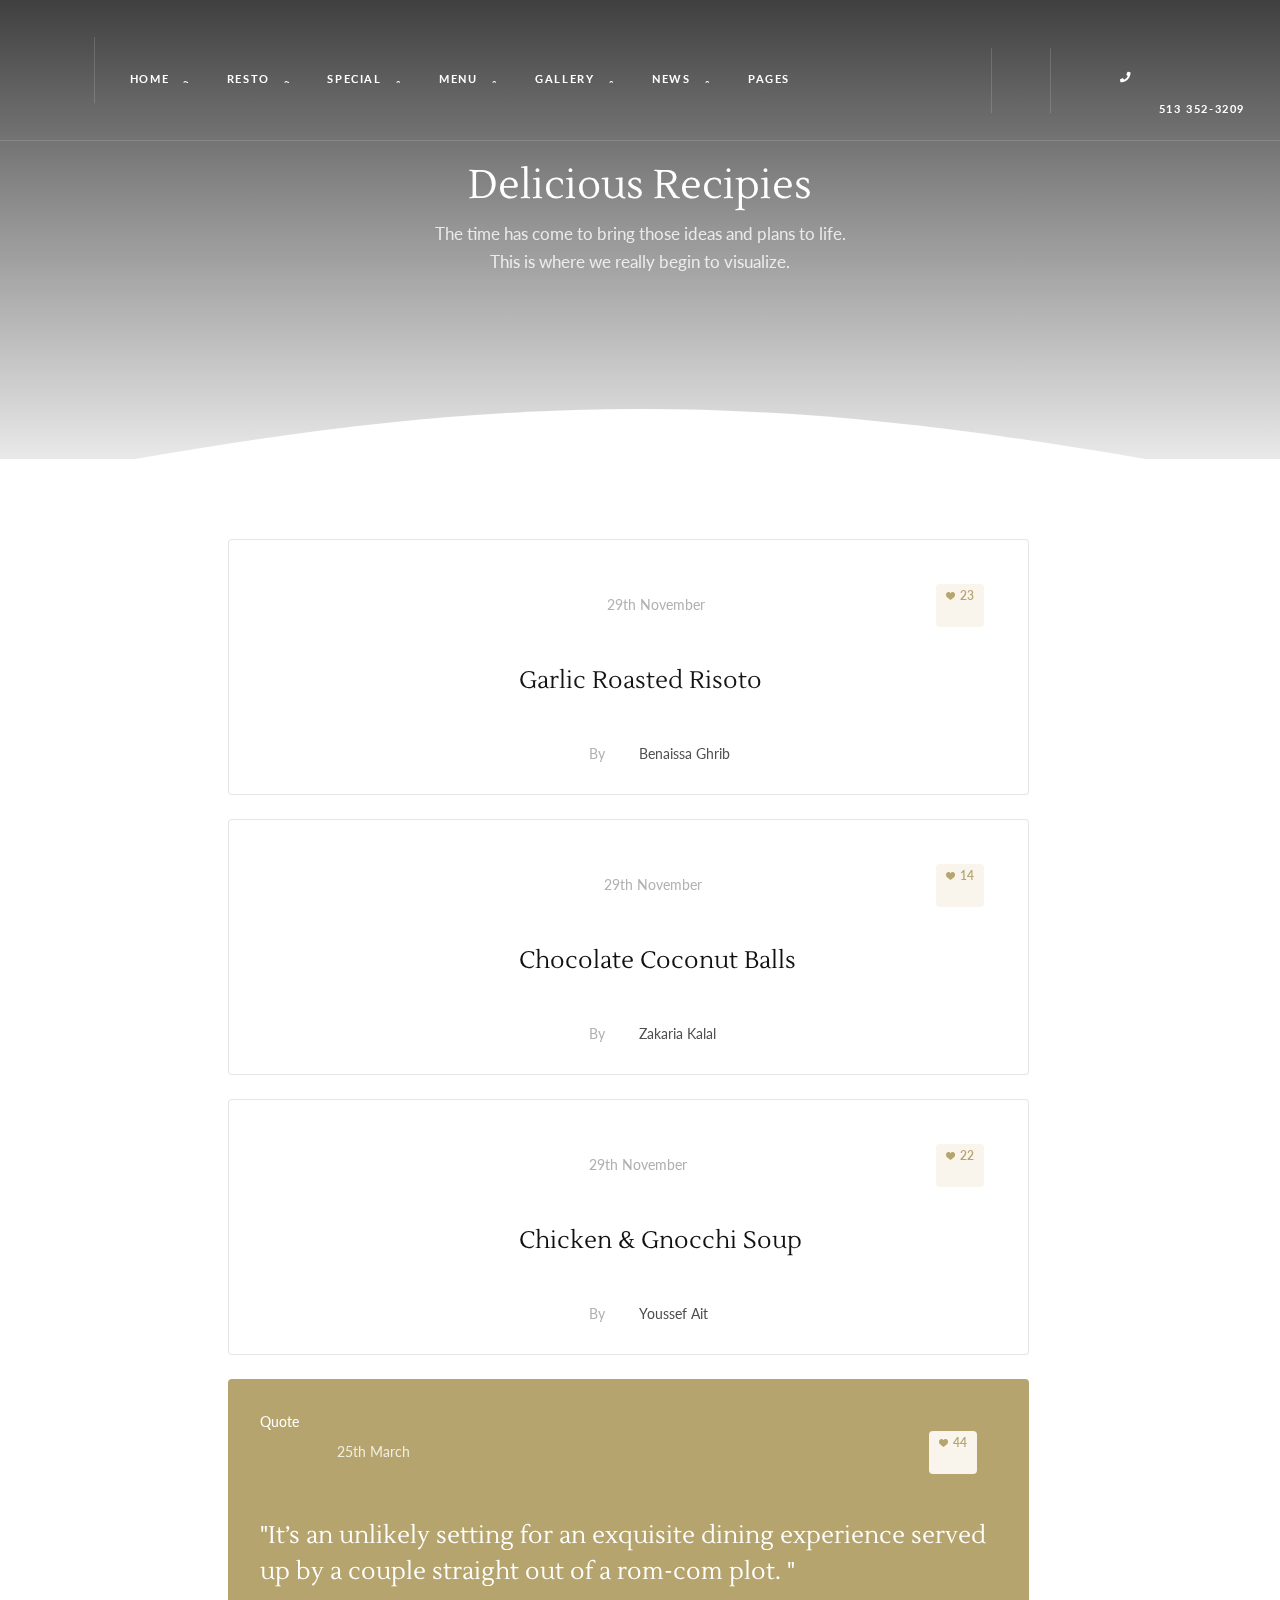
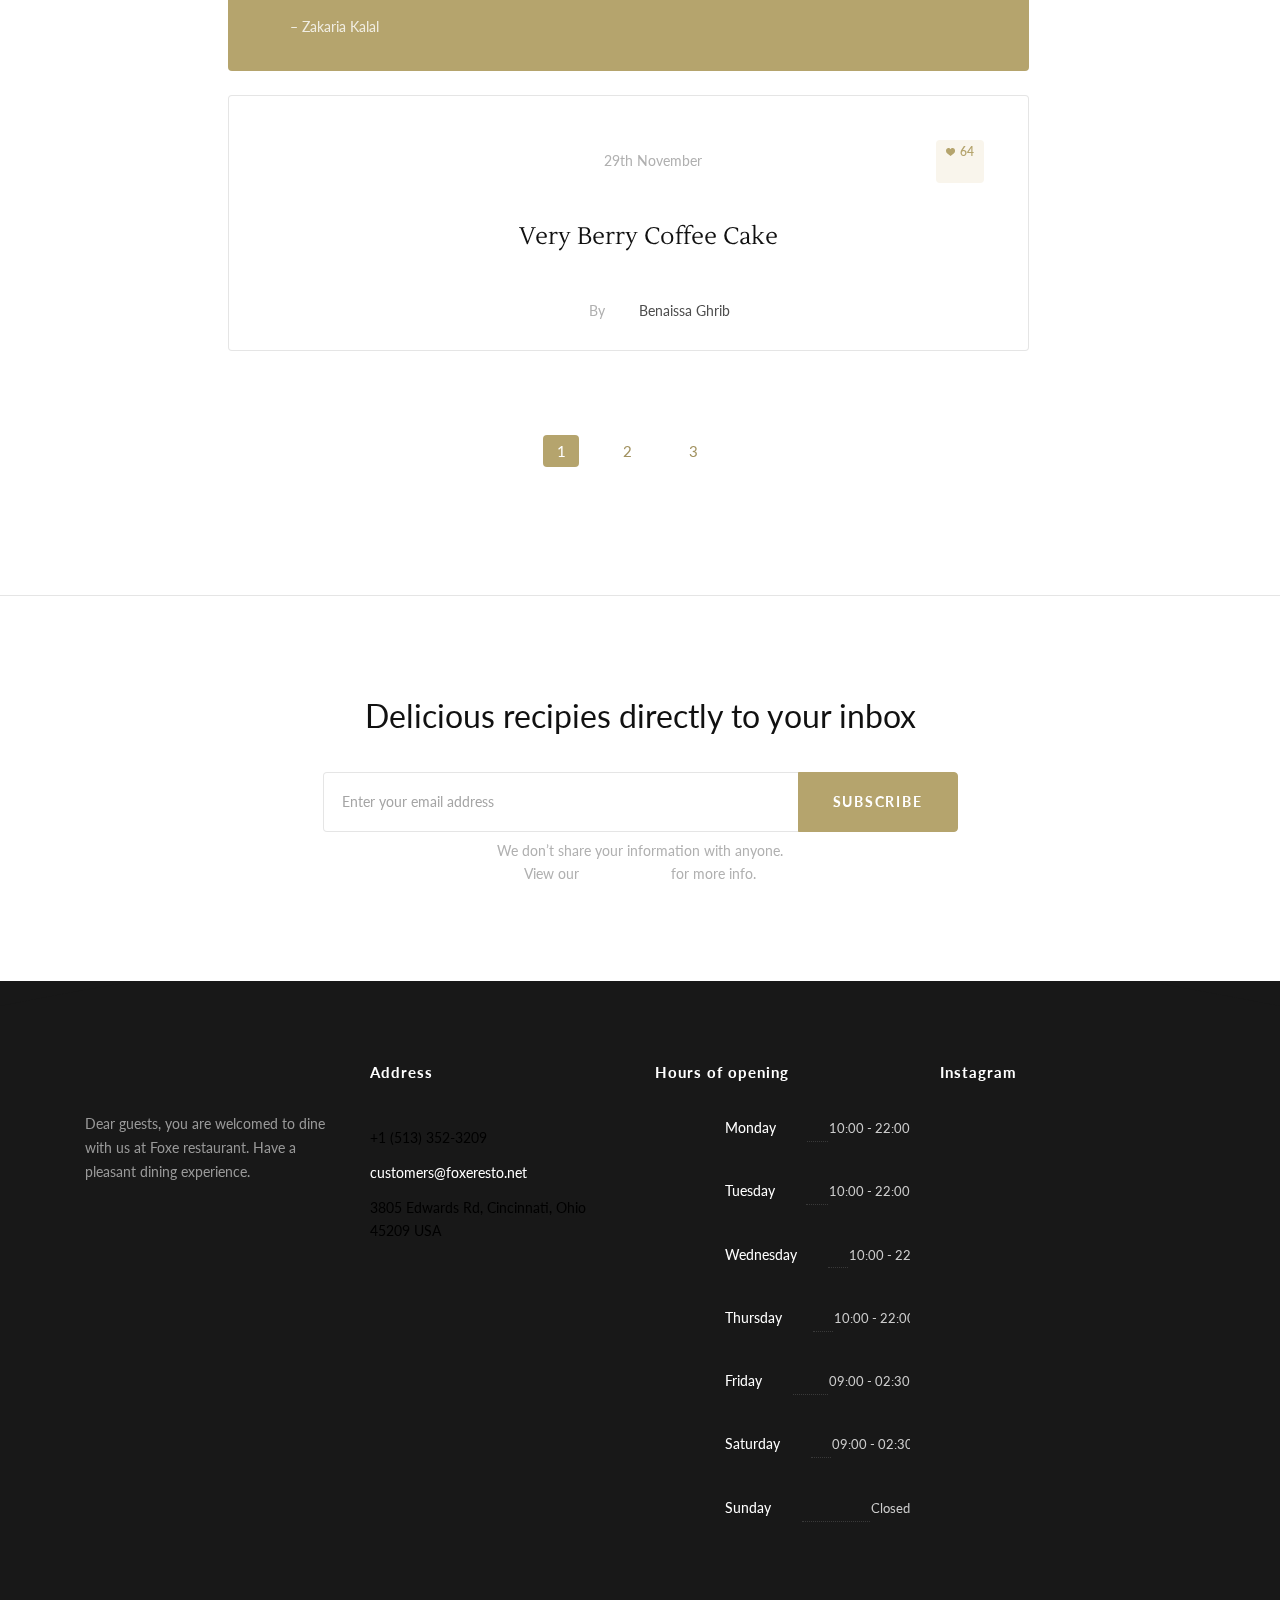
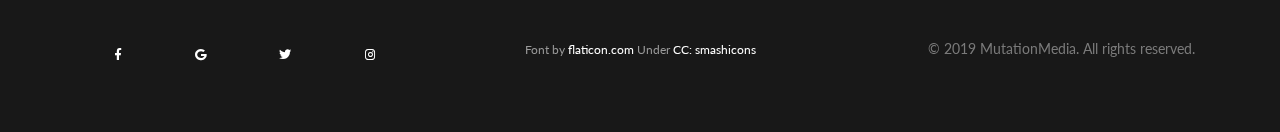
<file: blog-full.html>
<!DOCTYPE html>
<html lang="en">
   <head>
      <!-- Metas -->
      <meta charset="utf-8">
      <title>Foxeresto - Restaurant Template</title>
      <meta name="description" content="">
      <meta name="viewport" content="width=device-width, initial-scale=1.0">
      <!-- Css -->
      <link href="css/bootstrap.css" rel="stylesheet" type="text/css" media="all"/>
      <link href="css/main.css" rel="stylesheet" type="text/css" media="all"/>
      <link rel="stylesheet" href="css/bootstrap-dropdownhover.min.css">
      <link href="css/flexslider.css" rel="stylesheet" type="text/css"  media="all" />
      <link href="css/magnific-popup.css" rel="stylesheet" type="text/css"  media="all" />
      <link href="css/fonts.css" rel="stylesheet" type="text/css"  media="all" />
      <link href="https://fonts.googleapis.com/css?family=Lustria" rel="stylesheet">
      <link href="https://fonts.googleapis.com/css?family=Lato:100,300,400,700,900" rel="stylesheet">
   </head>
   <body>
      <!-- Preloader -->
      <div class="loader">
         <!-- Preloader inner -->
         <div class="loader-inner">
            <svg width="120" height="220" viewbox="0 0 100 100" class="loading-spinner" version="1.1" xmlns="http://www.w3.org/2000/svg">
               <circle class="spinner" cx="50" cy="50" r="21" fill="#ffffff" stroke-width="3"/>
            </svg>
         </div>
         <!-- End preloader inner -->
      </div>
      <!-- End preloader-->
      <!--Wrapper-->
      <div class="wrapper">
         <!--Header-->
         <header class="header default">
            <div class="header-section">
               <!--Container-->
               <div class="container-fluid ">
                  <nav class="navbar navbar-expand-lg header-navbar ">
                     <a class=" navbar-brand navbar-logo" href="index.html">
                     <img class="mb-0 logo-light" src="assets/svg/logo-light.svg" alt="">
                     <img class="mb-0 logo-dark" src="assets/svg/logo-dark.svg" alt="">
                     </a>
                     <button class="navbar-toggler btn-navbar-toggler" type="button" data-toggle="collapse" data-target=".nav-menu" aria-expanded="true" aria-label="Toggle navigation">
                     <span class="fa fa-bars"></span>
                     </button>
                     <div class="nav-menu collapse navbar-collapse navbar-collapse justify-content-end py-0 ">
                        <ul class=" navbar-nav  header-navbar-nav">
                           <li><a class=" nav-link" href="index.html">Home</a></li>
                           <li><a class=" nav-link " href="index.html#about">Resto</a></li>
                           <li><a class=" nav-link " href="index.html#special">Special</a></li>
                           <li><a class=" nav-link " href="index.html#menu">Menu</a></li>
                           <li><a class=" nav-link " href="index.html#gallery">Gallery</a></li>
                           <li><a class=" nav-link " href="index.html#news">News</a></li>
                           <li class="dropdown">
                              <a href="javascript:;" class="nav-link dropdown-toggle"   data-toggle="dropdown" aria-haspopup="true" aria-expanded="true">
                              Pages<span class="dropdown-arrow ml-2">
                              </span>
                              </a>
                              <ul class="dropdown-menu">
                                 <li><a class="dropdown-item" href="blog-full.html">Blog</a></li>
                                 <li><a class="dropdown-item" href="blog-sidebar.html">Blog Sidebar</a></li>
                                 <li><a class="dropdown-item" href="blog-single.html">Blog Single</a></li>
                                 <li><a class="dropdown-item" href="contact.html">Contact</a></li>
                                 <li><a class="dropdown-item" href="reservation.html">Reservation</a></li>
                                 <li><a class="dropdown-item" href="menu-detailed.html">Menu Detailed</a></li>
                                 <li><a class="dropdown-item" href="gallery.html">Look Book</a></li>
                              </ul>
                           </li>
                           <li class="ml-lg-auto"><a class=" nav-link nav-divider"  href="index.html#reservation">
                              <img src="assets/svg/ring-bell-light.svg" alt="" class="max-width-xsm bell-light">
                              <img src="assets/svg/ring-bell-dark.svg" alt="" class="max-width-xsm bell-dark"></a>
                           </li>
                           <li><a class=" nav-link pr-0" href="index.html"><span class="fa fa-phone mr-3"></span>513 352-3209</a></li>
                        </ul>
                     </div>
                  </nav>
               </div>
               <!--End container-->
            </div>
         </header>
         <!--End header-->
         <!--Hero section-->
         <section class="hero jarallax gradient-overlay gradient-overlay-dark" data-jarallax="">
            <img class="jarallax-img" src="assets/img/10.jpg" alt="">
            <!--Container-->
            <div class="container">
               <!--Row-->
               <div class="row justify-content-center">
                  <div class="col">
                     <div class=" text-center">
                        <h1 class=" font-alt text-white">Delicious Recipies</h1>
                        <p class="w-md-40 mb-0 mx-auto lead text-light">The time has come to bring those ideas and plans to life. This is where we really begin to visualize.</p>
                     </div>
                  </div>
               </div>
               <!--End row-->
            </div>
            <!--End container-->
            <svg class="hero-svg" xmlns="http://www.w3.org/2000/svg" version="1.1" viewBox="0 0 100 100" preserveAspectRatio="none" width="100%" height="100">
               <path d="M0 100 C40 0 60 0 100 100 Z"></path>
            </svg>
         </section>
         <!--End hero section-->
         <!--Blog full section-->
         <section class=" spacer-one-bottom-lg spacer-one-top-md">
            <!--Container-->
            <div class="container">
               <!--Row-->
               <div class="row justify-content-center">
                  <div class="col-lg-9">
                     <article class="pr-lg-4 mb-4">
                        <div class="card card-article-large flex-md-row no-gutters">
                           <a href="#" class="col-md-4">
                           <img src="assets/img/post/1.jpg" alt="" class="card-img-top card-img-display">
                           </a>
                           <div class="card-body d-flex flex-column col-auto p-4">
                              <div class="d-flex justify-content-between mb-3">
                                 <div class="small d-flex">
                                    <div class="mr-2">
                                       <a href="#">Cooking</a>
                                    </div>
                                    <span class="text-muted">29th November</span>
                                 </div>
                                 <span class="badge bg-secondary text-primary">
                                    <svg version="1.1" class="badge-icon" xmlns="http://www.w3.org/2000/svg" xmlns:xlink="http://www.w3.org/1999/xlink" x="0px" y="0px"
                                       viewBox="0 0 52 45.9" xml:space="preserve">
                                       <path  d="M51.9,14.4C51.2,6.1,45.2,0,37.8,0c-4.9,0-9.4,2.7-12,6.9C23.3,2.6,19,0,14.2,0C6.8,0,0.8,6.1,0.1,14.4
                                          c-0.1,0.4-0.3,2.3,0.4,5.5c1.1,4.6,3.6,8.7,7.2,12l18.3,14l18.3-14c3.6-3.3,6.1-7.4,7.2-12C52.2,16.7,52,14.8,51.9,14.4z" fill="#b5a46d"/>
                                    </svg>
                                    23
                                 </span>
                              </div>
                              <h2 class="h4  font-alt  flex-grow">
                                 <a href="single-article-classic.html">Garlic Roasted Risoto </a>
                              </h2>
                              <div class="media align-items-center">
                                 <img class="avatar-xs rounded-circle mr-2" src="assets/img/avatar/1.jpg" alt="">
                                 <div class="media-body">
                                    <span class="small text-muted">By</span>
                                    <a class="small text-dark" href="#">Benaissa Ghrib</a>
                                 </div>
                              </div>
                           </div>
                        </div>
                     </article>
                     <article class="pr-lg-4 mb-4">
                        <div class="card card-article-large flex-md-row no-gutters">
                           <a href="#" class="col-md-4">
                           <img src="assets/img/post/2.jpg" alt="" class="card-img-top card-img-display">
                           </a>
                           <div class="card-body d-flex flex-column col-auto p-4">
                              <div class="d-flex justify-content-between mb-3">
                                 <div class="small d-flex">
                                    <div class="mr-2">
                                       <a href="#">Dessert</a>
                                    </div>
                                    <span class="text-muted">29th November</span>
                                 </div>
                                 <span class="badge bg-secondary text-primary">
                                    <svg version="1.1" class="badge-icon" xmlns="http://www.w3.org/2000/svg" xmlns:xlink="http://www.w3.org/1999/xlink" x="0px" y="0px"
                                       viewBox="0 0 52 45.9" xml:space="preserve">
                                       <path  d="M51.9,14.4C51.2,6.1,45.2,0,37.8,0c-4.9,0-9.4,2.7-12,6.9C23.3,2.6,19,0,14.2,0C6.8,0,0.8,6.1,0.1,14.4
                                          c-0.1,0.4-0.3,2.3,0.4,5.5c1.1,4.6,3.6,8.7,7.2,12l18.3,14l18.3-14c3.6-3.3,6.1-7.4,7.2-12C52.2,16.7,52,14.8,51.9,14.4z" fill="#b5a46d"/>
                                    </svg>
                                    14
                                 </span>
                              </div>
                              <h2 class="h4  font-alt  flex-grow">
                                 <a href="single-article-classic.html"> Chocolate Coconut Balls </a>
                              </h2>
                              <div class="media align-items-center">
                                 <img class="avatar-xs rounded-circle mr-2" src="assets/img/avatar/2.jpg" alt="">
                                 <div class="media-body">
                                    <span class="small text-muted">By</span>
                                    <a class="small text-dark" href="#">Zakaria Kalal</a>
                                 </div>
                              </div>
                           </div>
                        </div>
                     </article>
                     <article class="pr-lg-4 mb-4">
                        <div class="card card-article-large flex-md-row no-gutters">
                           <a href="#" class="col-md-4">
                           <img src="assets/img/post/3.jpg" alt="" class="card-img-top card-img-display">
                           </a>
                           <div class="card-body d-flex flex-column col-auto p-4">
                              <div class="d-flex justify-content-between mb-3">
                                 <div class="small d-flex">
                                    <div class="mr-2">
                                       <a href="#">Soup</a>
                                    </div>
                                    <span class="text-muted">29th November</span>
                                 </div>
                                 <span class="badge bg-secondary text-primary">
                                    <svg version="1.1" class="badge-icon" xmlns="http://www.w3.org/2000/svg" xmlns:xlink="http://www.w3.org/1999/xlink" x="0px" y="0px"
                                       viewBox="0 0 52 45.9" xml:space="preserve">
                                       <path  d="M51.9,14.4C51.2,6.1,45.2,0,37.8,0c-4.9,0-9.4,2.7-12,6.9C23.3,2.6,19,0,14.2,0C6.8,0,0.8,6.1,0.1,14.4
                                          c-0.1,0.4-0.3,2.3,0.4,5.5c1.1,4.6,3.6,8.7,7.2,12l18.3,14l18.3-14c3.6-3.3,6.1-7.4,7.2-12C52.2,16.7,52,14.8,51.9,14.4z" fill="#b5a46d"/>
                                    </svg>
                                    22
                                 </span>
                              </div>
                              <h2 class="h4  font-alt  flex-grow">
                                 <a href="single-article-classic.html">Chicken &amp; Gnocchi Soup </a>
                              </h2>
                              <div class="media align-items-center">
                                 <img class="avatar-xs rounded-circle mr-2" src="assets/img/avatar/4.jpg" alt="">
                                 <div class="media-body">
                                    <span class="small text-muted">By</span>
                                    <a class="small text-dark" href="#">Youssef Ait</a>
                                 </div>
                              </div>
                           </div>
                        </div>
                     </article>
                     <article class="pr-lg-4 mb-4">
                        <div class="card card-body border-0 justify-content-between bg-primary">
                           <div class="d-flex justify-content-between mb-4">
                              <div class="small d-flex">
                                 <div class="mr-2">
                                    <a class="text-white" href="#">Quote</a>
                                 </div>
                                 <span class="text-light">25th March</span>
                              </div>
                              <span class="badge bg-secondary text-primary">
                                 <svg version="1.1" class="badge-icon" xmlns="http://www.w3.org/2000/svg" xmlns:xlink="http://www.w3.org/1999/xlink" x="0px" y="0px"
                                    viewBox="0 0 52 45.9" xml:space="preserve">
                                    <path  d="M51.9,14.4C51.2,6.1,45.2,0,37.8,0c-4.9,0-9.4,2.7-12,6.9C23.3,2.6,19,0,14.2,0C6.8,0,0.8,6.1,0.1,14.4
                                       c-0.1,0.4-0.3,2.3,0.4,5.5c1.1,4.6,3.6,8.7,7.2,12l18.3,14l18.3-14c3.6-3.3,6.1-7.4,7.2-12C52.2,16.7,52,14.8,51.9,14.4z" fill="#b5a46d"/>
                                 </svg>
                                 44
                              </span>
                           </div>
                           <div>
                              <h2 class="h4 text-white font-alt mb-4">"It’s an unlikely setting for an exquisite dining experience served up by a couple straight out of a rom-com plot. "</h2>
                              <span class="small text-light">– Zakaria Kalal</span>
                           </div>
                        </div>
                     </article>
                     <article class="pr-lg-4 mb-4 mb-lg-0">
                        <div class="card card-article-large flex-md-row no-gutters">
                           <a href="#" class="col-md-4">
                           <img src="assets/img/post/4.jpg" alt="" class="card-img-top card-img-display">
                           </a>
                           <div class="card-body d-flex flex-column col-auto p-4">
                              <div class="d-flex justify-content-between mb-3">
                                 <div class="small d-flex">
                                    <div class="mr-2">
                                       <a href="#">Dessert</a>
                                    </div>
                                    <span class="text-muted">29th November</span>
                                 </div>
                                 <span class="badge bg-secondary text-primary">
                                    <svg version="1.1" class="badge-icon" xmlns="http://www.w3.org/2000/svg" xmlns:xlink="http://www.w3.org/1999/xlink" x="0px" y="0px"
                                       viewBox="0 0 52 45.9" xml:space="preserve">
                                       <path  d="M51.9,14.4C51.2,6.1,45.2,0,37.8,0c-4.9,0-9.4,2.7-12,6.9C23.3,2.6,19,0,14.2,0C6.8,0,0.8,6.1,0.1,14.4
                                          c-0.1,0.4-0.3,2.3,0.4,5.5c1.1,4.6,3.6,8.7,7.2,12l18.3,14l18.3-14c3.6-3.3,6.1-7.4,7.2-12C52.2,16.7,52,14.8,51.9,14.4z" fill="#b5a46d"/>
                                    </svg>
                                    64
                                 </span>
                              </div>
                              <h2 class="h4  font-alt  flex-grow">
                                 <a href="single-article-classic.html">Very Berry Coffee Cake</a>
                              </h2>
                              <div class="media align-items-center">
                                 <img class="avatar-xs rounded-circle mr-2" src="assets/img/avatar/4.jpg" alt="">
                                 <div class="media-body">
                                    <span class="small text-muted">By</span>
                                    <a class="small text-dark" href="#">Benaissa Ghrib</a>
                                 </div>
                              </div>
                           </div>
                        </div>
                     </article>
                  </div>
               </div>
               <!--End row-->
            </div>
            <!--End container-->
            <!--Container-->
            <div class="container">
               <!--row-->
               <div class="row justify-content-center ">
                  <div class="col-md-auto">
                     <nav aria-label="Page navigation" class=" pt-5 mt-5">
                        <ul class="pagination mb-0">
                           <li class="page-item">
                              <a class="page-link" href="#" aria-label="Previous">
                              <span aria-hidden="true">«</span>
                              </a>
                           </li>
                           <li class="page-item active"><a class="page-link" href="#">1</a></li>
                           <li class="page-item"><a class="page-link" href="#">2</a></li>
                           <li class="page-item"><a class="page-link" href="#">3</a></li>
                           <li class="page-item">
                              <a class="page-link" href="#" aria-label="Next">
                              <span aria-hidden="true">»</span>
                              </a>
                           </li>
                        </ul>
                     </nav>
                  </div>
               </div>
               <!--End row-->
            </div>
            <!--End container-->
         </section>
         <hr class="my-0">
         <!--Newsletter section-->
         <section class="spacer-double-lg">
            <!--Container-->
            <div class="container">
               <!--row-->
               <div class="row justify-content-center text-center">
                  <div class="col-xl-7 col-lg-8 col-md-10">
                     <h3 class="h2 mb-5">Delicious recipies directly to your inbox</h3>
                     <form action="post" >
                        <div class="input-group input-group-lg">
                           <input type="email" class="form-control" name="email" placeholder="Enter your email address">
                           <div class="input-group-append">
                              <button type="button" class="btn btn-primary btn-wide">Subscribe</button>
                           </div>
                        </div>
                     </form>
                     <p class="small text-muted mt-2 mb-0">
                        We don’t share your information with anyone.<br>
                        View our <a href="#">Privacy Policy</a> for more info.
                     </p>
                  </div>
               </div>
               <!--End row-->
            </div>
            <!--End container-->
         </section>
         <!--End newsletter section-->
         <!--Footer-->
         <footer class="footer bg-dark spacer-one-top-md spacer-one-bottom-xs">
            <svg class="footer-svg" xmlns="http://www.w3.org/2000/svg" version="1.1" viewBox="0 0 100 100" preserveAspectRatio="none" width="100%" height="100">
               <path d="M0 100 C40 0 60 0 100 100 Z"></path>
            </svg>
            <!--Container-->
            <div class="container space-top-2 space-bottom-1">
               <!--row-->
               <div class="row justify-content-lg-start mb-5">
                  <div class="col-sm-6 col-lg-3 mb-5 mb-lg-0">
                     <a class="d-inline-block mb-3 footer-logo" href="index.html">
                     <img src="assets/svg/logo-light.svg" alt="">
                     </a>
                     <p class="font-size-14 ">Dear guests, you are welcomed to dine with us at Foxe restaurant. Have a pleasant dining experience.</p>
                     <img src="assets/img/signature.png" class="max-width-xlg" alt="">
                  </div>
                  <div class="col-6 col-sm-4 col-lg-3 mb-4">
                     <h3 class="h6 text-white mb-3  font-size-15">Address</h3>
                     <address>
                        <ul class="list-group list-group-flush list-group-borderless mb-0">
                           <li class="list-group-item">+1 (513) 352-3209 </li>
                           <li class="list-group-item">
                              <a href="mailto:customers@foxeresto.net">customers@foxeresto.net</a>
                           </li>
                           <li class="list-group-item">3805 Edwards Rd, Cincinnati, Ohio 45209 USA</li>
                        </ul>
                     </address>
                  </div>
                  <div class="col-sm-6 col-lg-3 mb-4">
                     <h3 class="h6 text-white mb-3  font-size-15">Hours of opening</h3>
                     <div class="opening-hours-container font-size-14 ">
                        <span class="opening-hours-holder-inner">
                        <span class="opening-hours-day-holder">
                        <span class="opening-hours-day">Monday</span>
                        </span>
                        <span class="opening-hours-line"></span>
                        <span class="opening-hours-time">10:00 - 22:00</span>
                        </span>
                     </div>
                     <div class="opening-hours-container font-size-14 ">
                        <span class="opening-hours-holder-inner">
                        <span class="opening-hours-day-holder">
                        <span class="opening-hours-day">Tuesday</span>
                        </span>
                        <span class="opening-hours-line"></span>
                        <span class="opening-hours-time">10:00 - 22:00</span>
                        </span>
                     </div>
                     <div class="opening-hours-container font-size-14 ">
                        <span class="opening-hours-holder-inner">
                        <span class="opening-hours-day-holder">
                        <span class="opening-hours-day">Wednesday</span>
                        </span>
                        <span class="opening-hours-line"></span>
                        <span class="opening-hours-time">10:00 - 22:00</span>
                        </span>
                     </div>
                     <div class="opening-hours-container font-size-14 ">
                        <span class="opening-hours-holder-inner">
                        <span class="opening-hours-day-holder">
                        <span class="opening-hours-day">Thursday</span>
                        </span>
                        <span class="opening-hours-line"></span>
                        <span class="opening-hours-time">10:00 - 22:00</span>
                        </span>
                     </div>
                     <div class="opening-hours-container font-size-14 ">
                        <span class="opening-hours-holder-inner">
                        <span class="opening-hours-day-holder">
                        <span class="opening-hours-day">Friday</span>
                        </span>
                        <span class="opening-hours-line"></span>
                        <span class="opening-hours-time">09:00 - 02:30</span>
                        </span>
                     </div>
                     <div class="opening-hours-container font-size-14 ">
                        <span class="opening-hours-holder-inner">
                        <span class="opening-hours-day-holder">
                        <span class="opening-hours-day">Saturday</span>
                        </span>
                        <span class="opening-hours-line"></span>
                        <span class="opening-hours-time">09:00 - 02:30</span>
                        </span>
                     </div>
                     <div class="opening-hours-container font-size-14 ">
                        <span class="opening-hours-holder-inner">
                        <span class="opening-hours-day-holder">
                        <span class="opening-hours-day">Sunday</span>
                        </span>
                        <span class="opening-hours-line"></span>
                        <span class="opening-hours-time">Closed</span>
                        </span>
                     </div>
                  </div>
                  <div class=" col-sm-6 col-lg-3">
                     <h3 class="h6 text-white mb-3  font-size-15">Instagram</h3>
                     <ul class="instafeed-list list-inline mb-3" id="instafeed"></ul>
                  </div>
               </div>
               <!--End row-->
               <!--row-->
               <div class="row align-items-center">
                  <div class="col-sm-4 mb-3 mb-sm-0">
                     <ul class="list-inline mb-0">
                        <li class="list-inline-item mb-2 mb-lg-0 mr-1"><a class="social-icon" href="#"><span class="fab fa-facebook-f"></span></a></li>
                        <li class="list-inline-item mr-1"><a class="social-icon " href="#"><span class="fab fa-google"></span></a></li>
                        <li class="list-inline-item mr-1"><a class="social-icon " href="#"><span class="fab fa-twitter"></span></a></li>
                        <li class="list-inline-item"><a class="social-icon " href="#"><span class="fab fa-instagram"></span></a></li>
                     </ul>
                  </div>
                  <div class="col-sm-4 mb-3 mb-sm-0 text-sm-center"><p class="small mb-0  font-size-12">Font by <a  class="" href="https://www.flaticon.com">flaticon.com</a>
                      Under <a class="" href="http://creativecommons.org/licenses/by/3.0/">CC: </a><a class="" data-file="001-toast" href="https://www.flaticon.com/authors/smashicons ">smashicons</a>
                      </p>
</div>
                  <div class="col-sm-4 text-sm-right">
                     <p class="small  text-secondary  mb-0">&copy; 2019 MutationMedia. All rights reserved.</p>
                     
                  </div>
               </div>
               <!--End row-->
            </div>
            <!--End container-->
         </footer>
         <!--End footer-->
         <!--To the top-->
         <a class="scroll-to-top scroll" href="#wrapper"><span class=" fas fa-arrow-up top-icon "></span></a>  
         <!-- End to the top -->
      </div>
      <!-- End wrapper-->
      <!--Javascript--> 
      <script src="js/jquery-1.12.4.min.js" ></script>
      <script src="js/bootstrap.min.js"></script>
      <script src="js/bootstrap-dropdownhover.min.js"></script>
      <script src="js/jquery.flexslider-min.js"></script>
      <script src="js/smooth-scroll.js" ></script>
      <script src="js/jquery.magnific-popup.min.js" ></script>
      <script src="js/instafeed.min.js"></script>
      <script src="js/placeholders.min.js"></script>
      <script src="js/jarallax.min.js"></script>
      <script src="js/script.js"></script>
      <!-- Google analytics -->
      <!-- End google analytics -->
   </body>
</html>
</file>
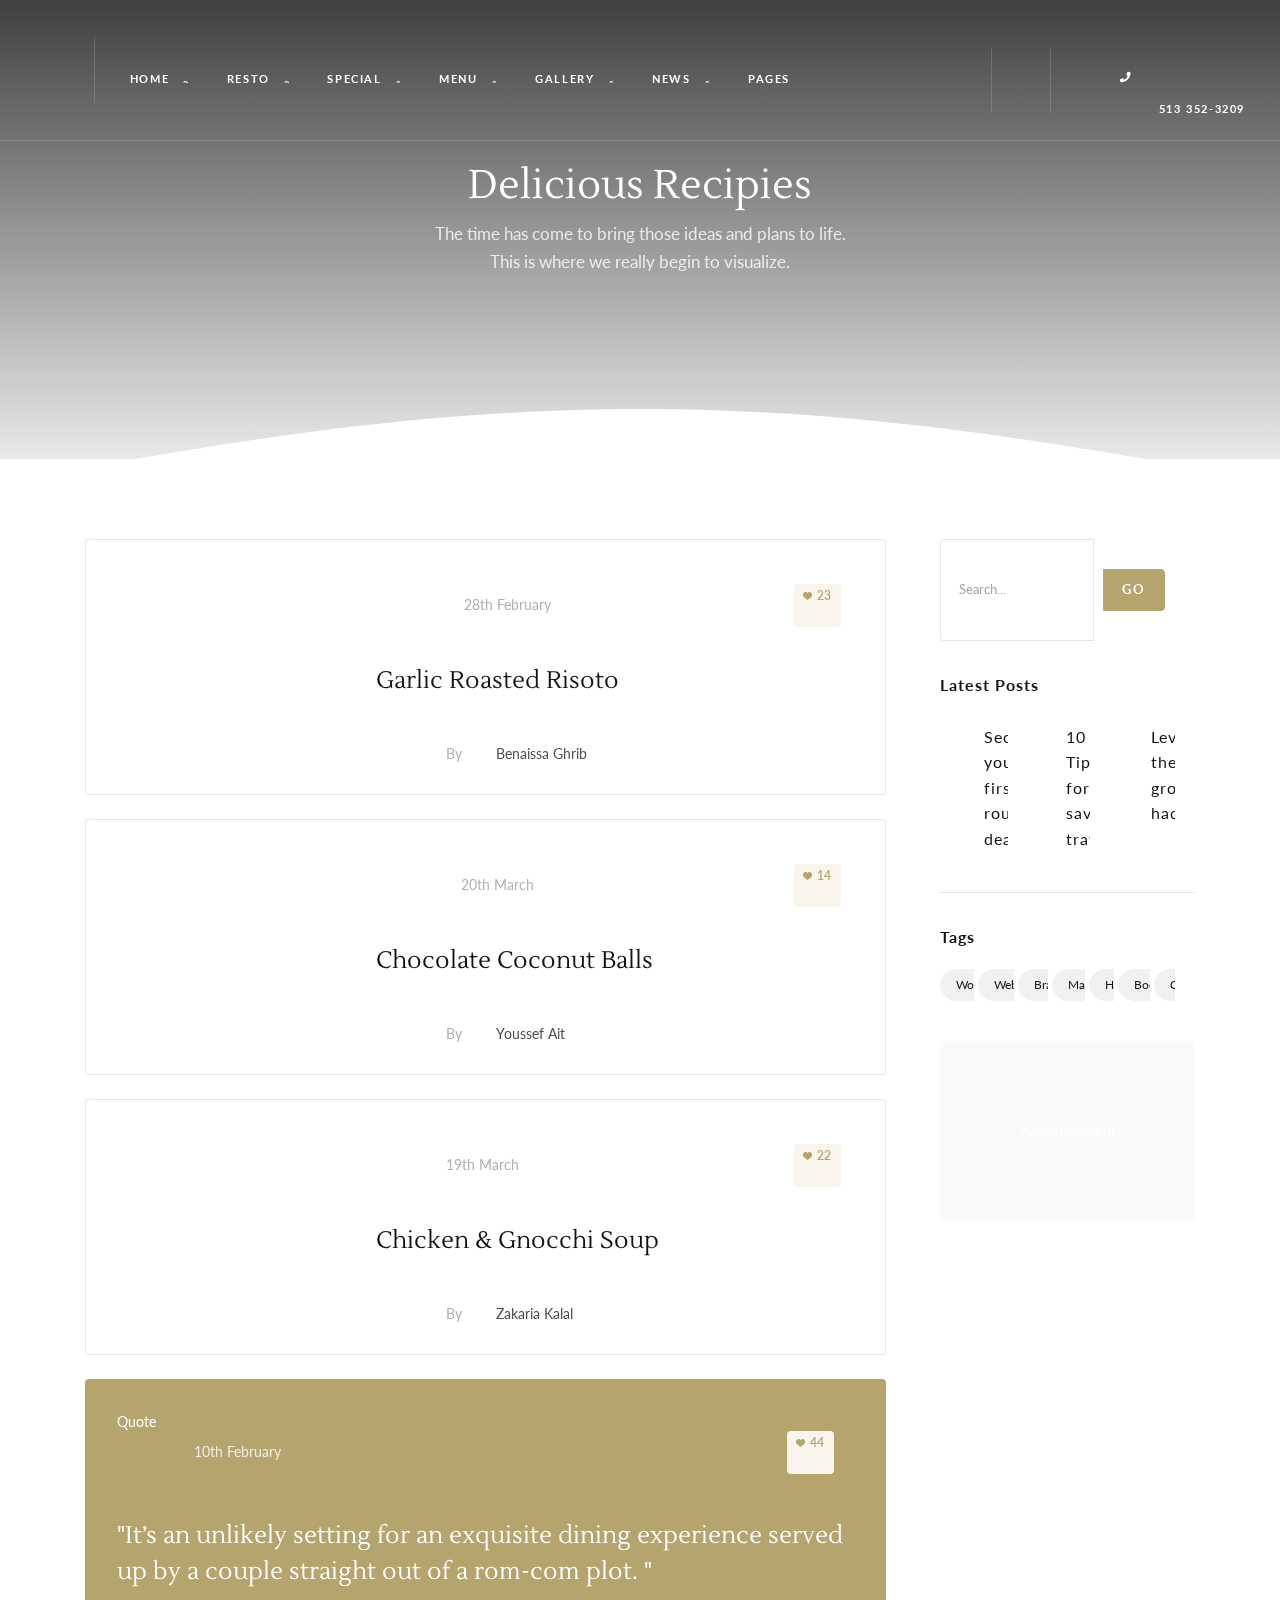
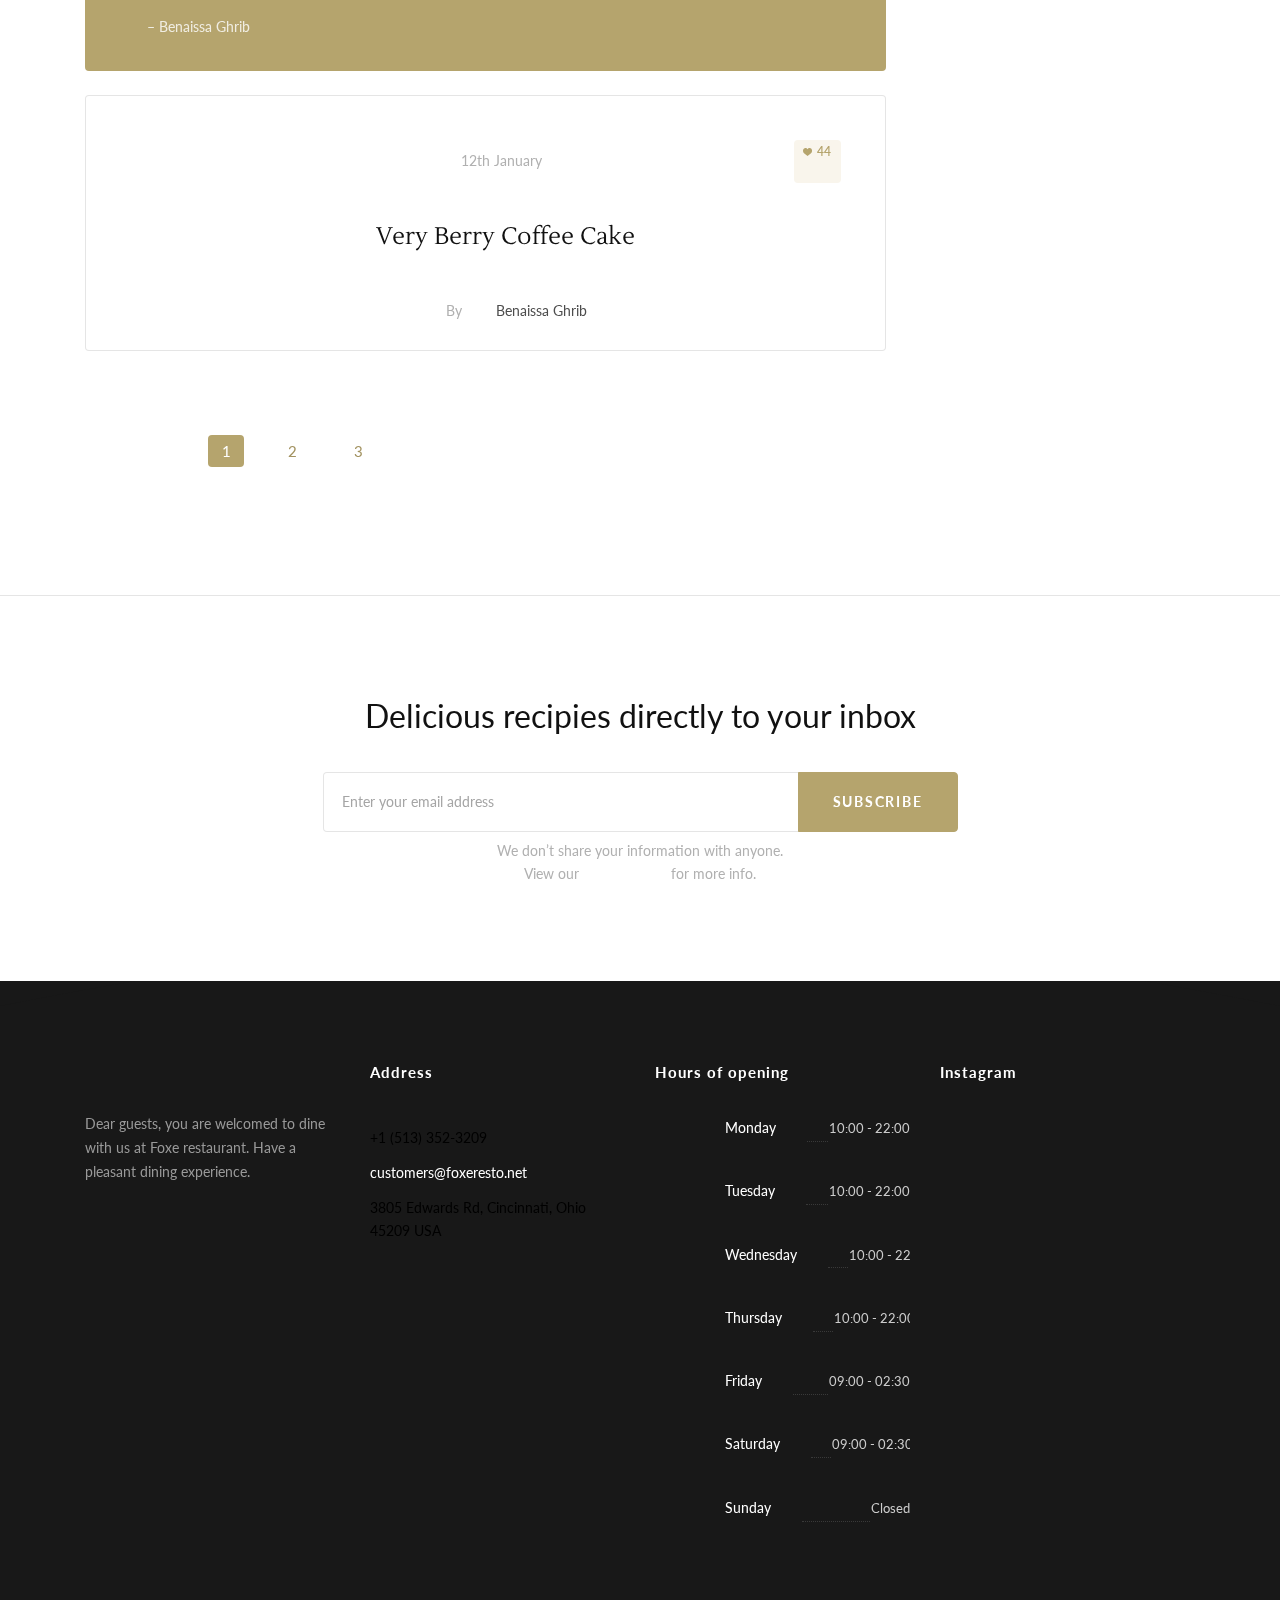
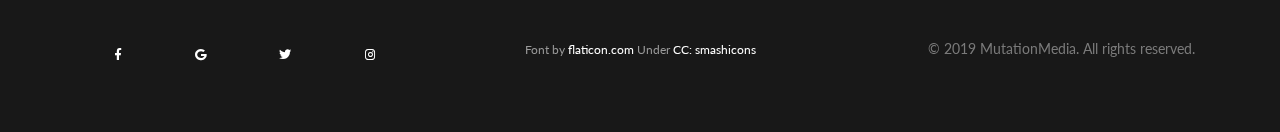
<file: blog-sidebar.html>
<!DOCTYPE html>
<html lang="en">
   <head>
      <!-- Metas -->
      <meta charset="utf-8">
      <title>Foxeresto - Restaurant Template</title>
      <meta name="description" content="">
      <meta name="viewport" content="width=device-width, initial-scale=1.0">
      <!-- Css -->
      <link href="css/bootstrap.css" rel="stylesheet" type="text/css" media="all"/>
      <link href="css/main.css" rel="stylesheet" type="text/css" media="all"/>
      <link rel="stylesheet" href="css/bootstrap-dropdownhover.min.css">
      <link href="css/flexslider.css" rel="stylesheet" type="text/css"  media="all" />
      <link href="css/magnific-popup.css" rel="stylesheet" type="text/css"  media="all" />
      <link href="css/fonts.css" rel="stylesheet" type="text/css"  media="all" />
      <link href="https://fonts.googleapis.com/css?family=Lustria" rel="stylesheet">
      <link href="https://fonts.googleapis.com/css?family=Lato:100,300,400,700,900" rel="stylesheet">
   </head>
   <body>
      <!-- Preloader -->
      <div class="loader">
         <!-- Preloader inner -->
         <div class="loader-inner">
            <svg width="120" height="220" viewbox="0 0 100 100" class="loading-spinner" version="1.1" xmlns="http://www.w3.org/2000/svg">
               <circle class="spinner" cx="50" cy="50" r="21" fill="#ffffff" stroke-width="3"/>
            </svg>
         </div>
         <!-- End preloader inner -->
      </div>
      <!-- End preloader-->
      <!--Wrapper-->
      <div class="wrapper">
         <!--Header-->
         <header class="header default">
            <div class="header-section">
               <!--Container-->
               <div class="container-fluid ">
                  <nav class="navbar navbar-expand-lg header-navbar ">
                     <a class=" navbar-brand navbar-logo" href="index.html">
                     <img class="mb-0 logo-light" src="assets/svg/logo-light.svg" alt="">
                     <img class="mb-0 logo-dark" src="assets/svg/logo-dark.svg" alt="">
                     </a>
                     <button class="navbar-toggler btn-navbar-toggler" type="button" data-toggle="collapse" data-target=".nav-menu" aria-expanded="true" aria-label="Toggle navigation">
                     <span class="fa fa-bars"></span>
                     </button>
                     <div class="nav-menu collapse navbar-collapse navbar-collapse justify-content-end py-0 ">
                        <ul class=" navbar-nav  header-navbar-nav">
                           <li><a class=" nav-link" href="index.html">Home</a></li>
                           <li><a class=" nav-link " href="index.html#about">Resto</a></li>
                           <li><a class=" nav-link " href="index.html#special">Special</a></li>
                           <li><a class=" nav-link " href="index.html#menu">Menu</a></li>
                           <li><a class=" nav-link " href="index.html#gallery">Gallery</a></li>
                           <li><a class=" nav-link " href="index.html#news">News</a></li>
                           <li class="dropdown">
                              <a href="javascript:;" class="nav-link dropdown-toggle"   data-toggle="dropdown" aria-haspopup="true" aria-expanded="true">
                              Pages<span class="dropdown-arrow ml-2">
                              </span>
                              </a>
                              <ul class="dropdown-menu">
                                 <li><a class="dropdown-item" href="blog-full.html">Blog</a></li>
                                 <li><a class="dropdown-item" href="blog-sidebar.html">Blog Sidebar</a></li>
                                 <li><a class="dropdown-item" href="blog-single.html">Blog Single</a></li>
                                 <li><a class="dropdown-item" href="contact.html">Contact</a></li>
                                 <li><a class="dropdown-item" href="reservation.html">Reservation</a></li>
                                 <li><a class="dropdown-item" href="menu-detailed.html">Menu Detailed</a></li>
                                 <li><a class="dropdown-item" href="gallery.html">Look Book</a></li>
                              </ul>
                           </li>
                           <li class="ml-lg-auto"><a class=" nav-link nav-divider"  href="index.html#reservation">
                              <img src="assets/svg/ring-bell-light.svg" alt="" class="max-width-xsm bell-light">
                              <img src="assets/svg/ring-bell-dark.svg" alt="" class="max-width-xsm bell-dark"></a>
                           </li>
                           <li><a class=" nav-link pr-0" href="index.html"><span class="fa fa-phone mr-3"></span>513 352-3209</a></li>
                        </ul>
                     </div>
                  </nav>
               </div>
               <!--End container-->
            </div>
         </header>
         <!--End header-->
         <!--Hero section-->
         <section class="hero jarallax gradient-overlay gradient-overlay-dark" data-jarallax="">
            <img class="jarallax-img" src="assets/img/12.jpg" alt="">
            <!--Container-->
            <div class="container">
               <!--Row-->
               <div class="row justify-content-center">
                  <div class="col">
                     <div class=" text-center">
                        <h1 class=" font-alt text-white">Delicious Recipies</h1>
                        <p class="w-md-40 mb-0 mx-auto lead text-light">The time has come to bring those ideas and plans to life. This is where we really begin to visualize.</p>
                     </div>
                  </div>
               </div>
               <!--End row-->
            </div>
            <!--End container-->
            <svg class="hero-svg" xmlns="http://www.w3.org/2000/svg" version="1.1" viewBox="0 0 100 100" preserveAspectRatio="none" width="100%" height="100">
               <path d="M0 100 C40 0 60 0 100 100 Z"></path>
            </svg>
         </section>
         <!--End hero section-->
         <!--Blog sidebar section-->
         <section class=" spacer-one-bottom-lg spacer-one-top-md">
            <!--Container-->
            <div class="container">
               <!--Row-->
               <div class="row ">
                  <div class="col-lg-9  order-lg-1 mb-lg-0 mb-5">
                     <article class="pr-lg-4 mb-4">
                        <div class="card card-article-large flex-md-row no-gutters">
                           <a href="#" class="col-md-4">
                           <img src="assets/img/post/1.jpg" alt="Image" class="card-img-top card-img-display">
                           </a>
                           <div class="card-body d-flex flex-column col-auto p-4">
                              <div class="d-flex justify-content-between mb-3">
                                 <div class="small d-flex">
                                    <div class="mr-2">
                                       <a href="#">Cooking</a>
                                    </div>
                                    <span class="text-muted">28th February</span>
                                 </div>
                                 <span class="badge bg-secondary text-primary">
                                    <svg version="1.1" class="badge-icon" xmlns="http://www.w3.org/2000/svg" xmlns:xlink="http://www.w3.org/1999/xlink" x="0px" y="0px"
                                       viewBox="0 0 52 45.9" xml:space="preserve">
                                       <path  d="M51.9,14.4C51.2,6.1,45.2,0,37.8,0c-4.9,0-9.4,2.7-12,6.9C23.3,2.6,19,0,14.2,0C6.8,0,0.8,6.1,0.1,14.4
                                          c-0.1,0.4-0.3,2.3,0.4,5.5c1.1,4.6,3.6,8.7,7.2,12l18.3,14l18.3-14c3.6-3.3,6.1-7.4,7.2-12C52.2,16.7,52,14.8,51.9,14.4z" fill="#b5a46d"/>
                                    </svg>
                                    23
                                 </span>
                              </div>
                              <h2 class="h4  font-alt  flex-grow">
                                 <a href="single-article-classic.html">Garlic Roasted Risoto </a>
                              </h2>
                              <div class="media align-items-center">
                                 <img class="avatar-xs rounded-circle mr-2" src="assets/img/avatar/1.jpg" alt="">
                                 <div class="media-body">
                                    <span class="small text-muted">By</span>
                                    <a class="small text-dark" href="#">Benaissa Ghrib</a>
                                 </div>
                              </div>
                           </div>
                        </div>
                     </article>
                     <article class="pr-lg-4 mb-4">
                        <div class="card card-article-large flex-md-row no-gutters">
                           <a href="#" class="col-md-4">
                           <img src="assets/img/post/2.jpg" alt="Image" class="card-img-top card-img-display">
                           </a>
                           <div class="card-body d-flex flex-column col-auto p-4">
                              <div class="d-flex justify-content-between mb-3">
                                 <div class="small d-flex">
                                    <div class="mr-2">
                                       <a href="#">Dessert</a>
                                    </div>
                                    <span class="text-muted">20th March</span>
                                 </div>
                                 <span class="badge bg-secondary text-primary">
                                    <svg version="1.1" class="badge-icon" xmlns="http://www.w3.org/2000/svg" xmlns:xlink="http://www.w3.org/1999/xlink" x="0px" y="0px"
                                       viewBox="0 0 52 45.9" xml:space="preserve">
                                       <path  d="M51.9,14.4C51.2,6.1,45.2,0,37.8,0c-4.9,0-9.4,2.7-12,6.9C23.3,2.6,19,0,14.2,0C6.8,0,0.8,6.1,0.1,14.4
                                          c-0.1,0.4-0.3,2.3,0.4,5.5c1.1,4.6,3.6,8.7,7.2,12l18.3,14l18.3-14c3.6-3.3,6.1-7.4,7.2-12C52.2,16.7,52,14.8,51.9,14.4z" fill="#b5a46d"/>
                                    </svg>
                                    14
                                 </span>
                              </div>
                              <h2 class="h4  font-alt  flex-grow">
                                 <a href="single-article-classic.html"> Chocolate Coconut Balls</a>
                              </h2>
                              <div class="media align-items-center">
                                 <img class="avatar-xs rounded-circle mr-2" src="assets/img/avatar/2.jpg" alt="">
                                 <div class="media-body">
                                    <span class="small text-muted">By</span>
                                    <a class="small text-dark" href="#">Youssef Ait</a>
                                 </div>
                              </div>
                           </div>
                        </div>
                     </article>
                     <article class="pr-lg-4 mb-4">
                        <div class="card card-article-large flex-md-row no-gutters">
                           <a href="#" class="col-md-4">
                           <img src="assets/img/post/3.jpg" alt="Image" class="card-img-top card-img-display">
                           </a>
                           <div class="card-body d-flex flex-column col-auto p-4">
                              <div class="d-flex justify-content-between mb-3">
                                 <div class="small d-flex">
                                    <div class="mr-2">
                                       <a href="#">Soup</a>
                                    </div>
                                    <span class="text-muted">19th March</span>
                                 </div>
                                 <span class="badge bg-secondary text-primary">
                                    <svg version="1.1" class="badge-icon" xmlns="http://www.w3.org/2000/svg" xmlns:xlink="http://www.w3.org/1999/xlink" x="0px" y="0px"
                                       viewBox="0 0 52 45.9" xml:space="preserve">
                                       <path  d="M51.9,14.4C51.2,6.1,45.2,0,37.8,0c-4.9,0-9.4,2.7-12,6.9C23.3,2.6,19,0,14.2,0C6.8,0,0.8,6.1,0.1,14.4
                                          c-0.1,0.4-0.3,2.3,0.4,5.5c1.1,4.6,3.6,8.7,7.2,12l18.3,14l18.3-14c3.6-3.3,6.1-7.4,7.2-12C52.2,16.7,52,14.8,51.9,14.4z" fill="#b5a46d"/>
                                    </svg>
                                    22
                                 </span>
                              </div>
                              <h2 class="h4  font-alt  flex-grow">
                                 <a href="single-article-classic.html">Chicken &amp; Gnocchi Soup </a>
                              </h2>
                              <div class="media align-items-center">
                                 <img class="avatar-xs rounded-circle mr-2" src="assets/img/avatar/1.jpg" alt="">
                                 <div class="media-body">
                                    <span class="small text-muted">By</span>
                                    <a class="small text-dark" href="#">Zakaria Kalal</a>
                                 </div>
                              </div>
                           </div>
                        </div>
                     </article>
                     <article class="pr-lg-4 mb-4">
                        <div class="card card-body border-0 justify-content-between bg-primary">
                           <div class="d-flex justify-content-between mb-4">
                              <div class="small d-flex">
                                 <div class="mr-2">
                                    <a class=" text-white" href="#">Quote</a>
                                 </div>
                                 <span class=" text-light">10th February</span>
                              </div>
                              <span class="badge bg-secondary text-primary">
                                 <svg version="1.1" class="badge-icon" xmlns="http://www.w3.org/2000/svg" xmlns:xlink="http://www.w3.org/1999/xlink" x="0px" y="0px"
                                    viewBox="0 0 52 45.9" xml:space="preserve">
                                    <path  d="M51.9,14.4C51.2,6.1,45.2,0,37.8,0c-4.9,0-9.4,2.7-12,6.9C23.3,2.6,19,0,14.2,0C6.8,0,0.8,6.1,0.1,14.4
                                       c-0.1,0.4-0.3,2.3,0.4,5.5c1.1,4.6,3.6,8.7,7.2,12l18.3,14l18.3-14c3.6-3.3,6.1-7.4,7.2-12C52.2,16.7,52,14.8,51.9,14.4z" fill="#b5a46d"/>
                                 </svg>
                                 44
                              </span>
                           </div>
                           <div>
                              <h2 class="h4 text-white font-alt mb-4">"It’s an unlikely setting for an exquisite dining experience served up by a couple straight out of a rom-com plot. "</h2>
                              <span class="small text-light">– Benaissa Ghrib</span>
                           </div>
                        </div>
                     </article>
                     <article class="pr-lg-4 mb-4 mb-lg-0">
                        <div class="card card-article-large flex-md-row no-gutters">
                           <a href="#" class="col-md-4">
                           <img src="assets/img/post/4.jpg" alt="Image" class="card-img-top card-img-display">
                           </a>
                           <div class="card-body d-flex flex-column col-auto p-4">
                              <div class="d-flex justify-content-between mb-3">
                                 <div class="small d-flex">
                                    <div class="mr-2">
                                       <a href="#">Dessert</a>
                                    </div>
                                    <span class="text-muted">12th January</span>
                                 </div>
                                 <span class="badge bg-secondary text-primary">
                                    <svg version="1.1" class="badge-icon" xmlns="http://www.w3.org/2000/svg" xmlns:xlink="http://www.w3.org/1999/xlink" x="0px" y="0px"
                                       viewBox="0 0 52 45.9" xml:space="preserve">
                                       <path  d="M51.9,14.4C51.2,6.1,45.2,0,37.8,0c-4.9,0-9.4,2.7-12,6.9C23.3,2.6,19,0,14.2,0C6.8,0,0.8,6.1,0.1,14.4
                                          c-0.1,0.4-0.3,2.3,0.4,5.5c1.1,4.6,3.6,8.7,7.2,12l18.3,14l18.3-14c3.6-3.3,6.1-7.4,7.2-12C52.2,16.7,52,14.8,51.9,14.4z" fill="#b5a46d"/>
                                    </svg>
                                    44
                                 </span>
                              </div>
                              <h2 class="h4  font-alt  flex-grow">
                                 <a href="single-article-classic.html">Very Berry Coffee Cake</a>
                              </h2>
                              <div class="media align-items-center">
                                 <img class="avatar-xs rounded-circle mr-2" src="assets/img/avatar/4.jpg" alt="">
                                 <div class="media-body">
                                    <span class="small text-muted">By</span>
                                    <a class="small text-dark" href="#">Benaissa Ghrib</a>
                                 </div>
                              </div>
                           </div>
                        </div>
                     </article>
                     <nav aria-label="Page navigation" class=" pt-5 mt-5">
                        <ul class="pagination mb-0">
                           <li class="page-item">
                              <a class="page-link" href="#" aria-label="Previous">
                              <span aria-hidden="true">«</span>
                              </a>
                           </li>
                           <li class="page-item active"><a class="page-link" href="#">1</a></li>
                           <li class="page-item"><a class="page-link" href="#">2</a></li>
                           <li class="page-item"><a class="page-link" href="#">3</a></li>
                           <li class="page-item">
                              <a class="page-link" href="#" aria-label="Next">
                              <span aria-hidden="true">»</span>
                              </a>
                           </li>
                        </ul>
                     </nav>
                  </div>
                  <div class="col-lg-3  order-lg-2">
                     <div class="mb-5">
                        <form class="input-group input-group-sm form ">
                           <input type="text" class="form-control " name="search" placeholder="Search...">
                           <span class="input-group-append ">
                           <button type="submit" class="btn btn-primary">Go</button>
                           </span>
                        </form>
                     </div>
                     <div class="mb-5">
                        <h3 class="h6  mb-3">Latest Posts</h3>
                        <ul class="list-unstyled mb-0">
                           <li class="py-2">
                              <div class="media">
                                 <div class="max-width-md mr-3">
                                    <img class="img-fluid rounded" src="assets/img/thumb-1.jpg" alt="">
                                 </div>
                                 <div class="media-body pr-4">
                                    <a class="text-gray h6 font-weight-normal" href="#">
                                    Securing your first round deals
                                    </a>
                                 </div>
                              </div>
                           </li>
                           <li class="py-2">
                              <div class="media">
                                 <div class="max-width-md mr-3">
                                    <img class="img-fluid rounded" src="assets/img/thumb-2.jpg" alt="">
                                 </div>
                                 <div class="media-body pr-4">
                                    <a class="text-gray h6 font-weight-normal" href="#">
                                    10 Tips for savvy travellers 
                                    </a>
                                 </div>
                              </div>
                           </li>
                           <li class="py-2">
                              <div class="media">
                                 <div class="max-width-md mr-3">
                                    <img class="img-fluid rounded" src="assets/img/thumb-3.jpg" alt="">
                                 </div>
                                 <div class="media-body pr-4">
                                    <a class="text-gray h6 font-weight-normal" href="#">
                                    Leverage these growth hacks
                                    </a>
                                 </div>
                              </div>
                           </li>
                        </ul>
                     </div>
                     <hr class="my-5">
                     <div class="mb-5">
                        <h3 class="h6  mb-3">Tags</h3>
                        <ul class="list-inline mb-0  ">
                           <li class="list-inline-item  pb-2 mr-1">
                              <a class="btn btn-xs btn-secondary btn-rounded " href="#">Wordpress</a>
                           </li>
                           <li class="list-inline-item pb-2 mr-1">
                              <a class="btn btn-xs btn-secondary btn-rounded" href="#">Web design</a>
                           </li>
                           <li class="list-inline-item pb-2 mr-1">
                              <a class="btn btn-xs btn-secondary btn-rounded" href="#">Branding</a>
                           </li>
                           <li class="list-inline-item pb-2 mr-1">
                              <a class="btn btn-xs btn-secondary btn-rounded" href="#">Marketing</a>
                           </li>
                           <li class="list-inline-item pb-2 mr-1">
                              <a class="btn btn-xs btn-secondary btn-rounded" href="#">HTML</a>
                           </li>
                           <li class="list-inline-item pb-2 mr-1">
                              <a class="btn btn-xs btn-secondary btn-rounded" href="#">Bootstrap</a>
                           </li>
                           <li class="list-inline-item">
                              <a class="btn btn-xs btn-secondary btn-rounded" href="#">CSS</a>
                           </li>
                        </ul>
                     </div>
                     <div class="advertise">
                        <a href="#" class="bg-gray text-dark rounded p-4  align-items-center justify-content-center height-vh-20">
                        <span class="text-small">Advertisement</span>
                        </a>
                     </div>
                  </div>
               </div>
               <!--End row-->
            </div>
            <!--End container-->
         </section>
         <!--End blog sidebar section-->
         <hr class="my-0">
         <!--Newsletter section-->
         <section class="spacer-double-lg">
            <!--Container-->
            <div class="container">
               <!--row-->
               <div class="row justify-content-center text-center">
                  <div class="col-xl-7 col-lg-8 col-md-10">
                     <h3 class="h2 mb-5">Delicious recipies directly to your inbox</h3>
                     <form action="post" >
                        <div class="input-group input-group-lg">
                           <input type="email" class="form-control" name="email" placeholder="Enter your email address">
                           <div class="input-group-append">
                              <button type="button" class="btn btn-primary btn-wide">Subscribe</button>
                           </div>
                        </div>
                     </form>
                     <p class="small text-muted mt-2 mb-0">
                        We don’t share your information with anyone.<br>
                        View our <a href="#">Privacy Policy</a> for more info.
                     </p>
                  </div>
               </div>
               <!--End row-->
            </div>
            <!--End container-->
         </section>
         <!--End newsletter section-->
         <!--Footer-->
         <footer class="footer bg-dark spacer-one-top-md spacer-one-bottom-xs">
            <svg class="footer-svg" xmlns="http://www.w3.org/2000/svg" version="1.1" viewBox="0 0 100 100" preserveAspectRatio="none" width="100%" height="100">
               <path d="M0 100 C40 0 60 0 100 100 Z"></path>
            </svg>
            <!--Container-->
            <div class="container space-top-2 space-bottom-1">
               <!--row-->
               <div class="row justify-content-lg-start mb-5">
                  <div class="col-sm-6 col-lg-3 mb-5 mb-lg-0">
                     <a class="d-inline-block mb-3 footer-logo" href="index.html">
                     <img src="assets/svg/logo-light.svg" alt="">
                     </a>
                     <p class="font-size-14 ">Dear guests, you are welcomed to dine with us at Foxe restaurant. Have a pleasant dining experience.</p>
                     <img src="assets/img/signature.png" class="max-width-xlg" alt="">
                  </div>
                  <div class="col-6 col-sm-4 col-lg-3 mb-4">
                     <h3 class="h6 text-white mb-3  font-size-15">Address</h3>
                     <address>
                        <ul class="list-group list-group-flush list-group-borderless mb-0">
                           <li class="list-group-item">+1 (513) 352-3209 </li>
                           <li class="list-group-item">
                              <a href="mailto:customers@foxeresto.net">customers@foxeresto.net</a>
                           </li>
                           <li class="list-group-item">3805 Edwards Rd, Cincinnati, Ohio 45209 USA</li>
                        </ul>
                     </address>
                  </div>
                  <div class="col-sm-6 col-lg-3 mb-4">
                     <h3 class="h6 text-white mb-3  font-size-15">Hours of opening</h3>
                     <div class="opening-hours-container font-size-14 ">
                        <span class="opening-hours-holder-inner">
                        <span class="opening-hours-day-holder">
                        <span class="opening-hours-day">Monday</span>
                        </span>
                        <span class="opening-hours-line"></span>
                        <span class="opening-hours-time">10:00 - 22:00</span>
                        </span>
                     </div>
                     <div class="opening-hours-container font-size-14 ">
                        <span class="opening-hours-holder-inner">
                        <span class="opening-hours-day-holder">
                        <span class="opening-hours-day">Tuesday</span>
                        </span>
                        <span class="opening-hours-line"></span>
                        <span class="opening-hours-time">10:00 - 22:00</span>
                        </span>
                     </div>
                     <div class="opening-hours-container font-size-14 ">
                        <span class="opening-hours-holder-inner">
                        <span class="opening-hours-day-holder">
                        <span class="opening-hours-day">Wednesday</span>
                        </span>
                        <span class="opening-hours-line"></span>
                        <span class="opening-hours-time">10:00 - 22:00</span>
                        </span>
                     </div>
                     <div class="opening-hours-container font-size-14 ">
                        <span class="opening-hours-holder-inner">
                        <span class="opening-hours-day-holder">
                        <span class="opening-hours-day">Thursday</span>
                        </span>
                        <span class="opening-hours-line"></span>
                        <span class="opening-hours-time">10:00 - 22:00</span>
                        </span>
                     </div>
                     <div class="opening-hours-container font-size-14 ">
                        <span class="opening-hours-holder-inner">
                        <span class="opening-hours-day-holder">
                        <span class="opening-hours-day">Friday</span>
                        </span>
                        <span class="opening-hours-line"></span>
                        <span class="opening-hours-time">09:00 - 02:30</span>
                        </span>
                     </div>
                     <div class="opening-hours-container font-size-14 ">
                        <span class="opening-hours-holder-inner">
                        <span class="opening-hours-day-holder">
                        <span class="opening-hours-day">Saturday</span>
                        </span>
                        <span class="opening-hours-line"></span>
                        <span class="opening-hours-time">09:00 - 02:30</span>
                        </span>
                     </div>
                     <div class="opening-hours-container font-size-14 ">
                        <span class="opening-hours-holder-inner">
                        <span class="opening-hours-day-holder">
                        <span class="opening-hours-day">Sunday</span>
                        </span>
                        <span class="opening-hours-line"></span>
                        <span class="opening-hours-time">Closed</span>
                        </span>
                     </div>
                  </div>
                  <div class=" col-sm-6 col-lg-3">
                     <h3 class="h6 text-white mb-3  font-size-15">Instagram</h3>
                     <ul class="instafeed-list list-inline mb-3" id="instafeed"></ul>
                  </div>
               </div>
               <!--End row-->
               <!--row-->
               <div class="row align-items-center">
                  <div class="col-sm-4 mb-3 mb-sm-0">
                     <ul class="list-inline mb-0">
                        <li class="list-inline-item mb-2 mb-lg-0 mr-1"><a class="social-icon" href="#"><span class="fab fa-facebook-f"></span></a></li>
                        <li class="list-inline-item mr-1"><a class="social-icon " href="#"><span class="fab fa-google"></span></a></li>
                        <li class="list-inline-item mr-1"><a class="social-icon " href="#"><span class="fab fa-twitter"></span></a></li>
                        <li class="list-inline-item"><a class="social-icon " href="#"><span class="fab fa-instagram"></span></a></li>
                     </ul>
                  </div>
                  <div class="col-sm-4 mb-3 mb-sm-0 text-sm-center"><p class="small mb-0  font-size-12">Font by <a  class="" href="https://www.flaticon.com">flaticon.com</a>
                      Under <a class="" href="http://creativecommons.org/licenses/by/3.0/">CC: </a><a class="" data-file="001-toast" href="https://www.flaticon.com/authors/smashicons ">smashicons</a>
                      </p>
</div>
                  <div class="col-sm-4 text-sm-right">
                     <p class="small  text-secondary  mb-0">&copy; 2019 MutationMedia. All rights reserved.</p>
                     
                  </div>
               </div>
               <!--End row-->
            </div>
            <!--End container-->
         </footer>
         <!--End footer-->
         <!--To the top-->
         <a class="scroll-to-top scroll" href="#wrapper"><span class=" fas fa-arrow-up top-icon "></span></a>  
         <!-- End to the top -->
      </div>
      <!-- End wrapper-->
      <!--Javascript--> 
      <script src="js/jquery-1.12.4.min.js" ></script>
      <script src="js/bootstrap.min.js"></script>
      <script src="js/bootstrap-dropdownhover.min.js"></script>
      <script src="js/jquery.flexslider-min.js"></script>
      <script src="js/smooth-scroll.js" ></script>
      <script src="js/jquery.magnific-popup.min.js" ></script>
      <script src="js/instafeed.min.js"></script>
      <script src="js/placeholders.min.js"></script>
      <script src="js/jarallax.min.js"></script>
      <script src="js/script.js"></script>
      <!-- Google analytics -->
      <!-- End google analytics -->
   </body>
</html>
</file>
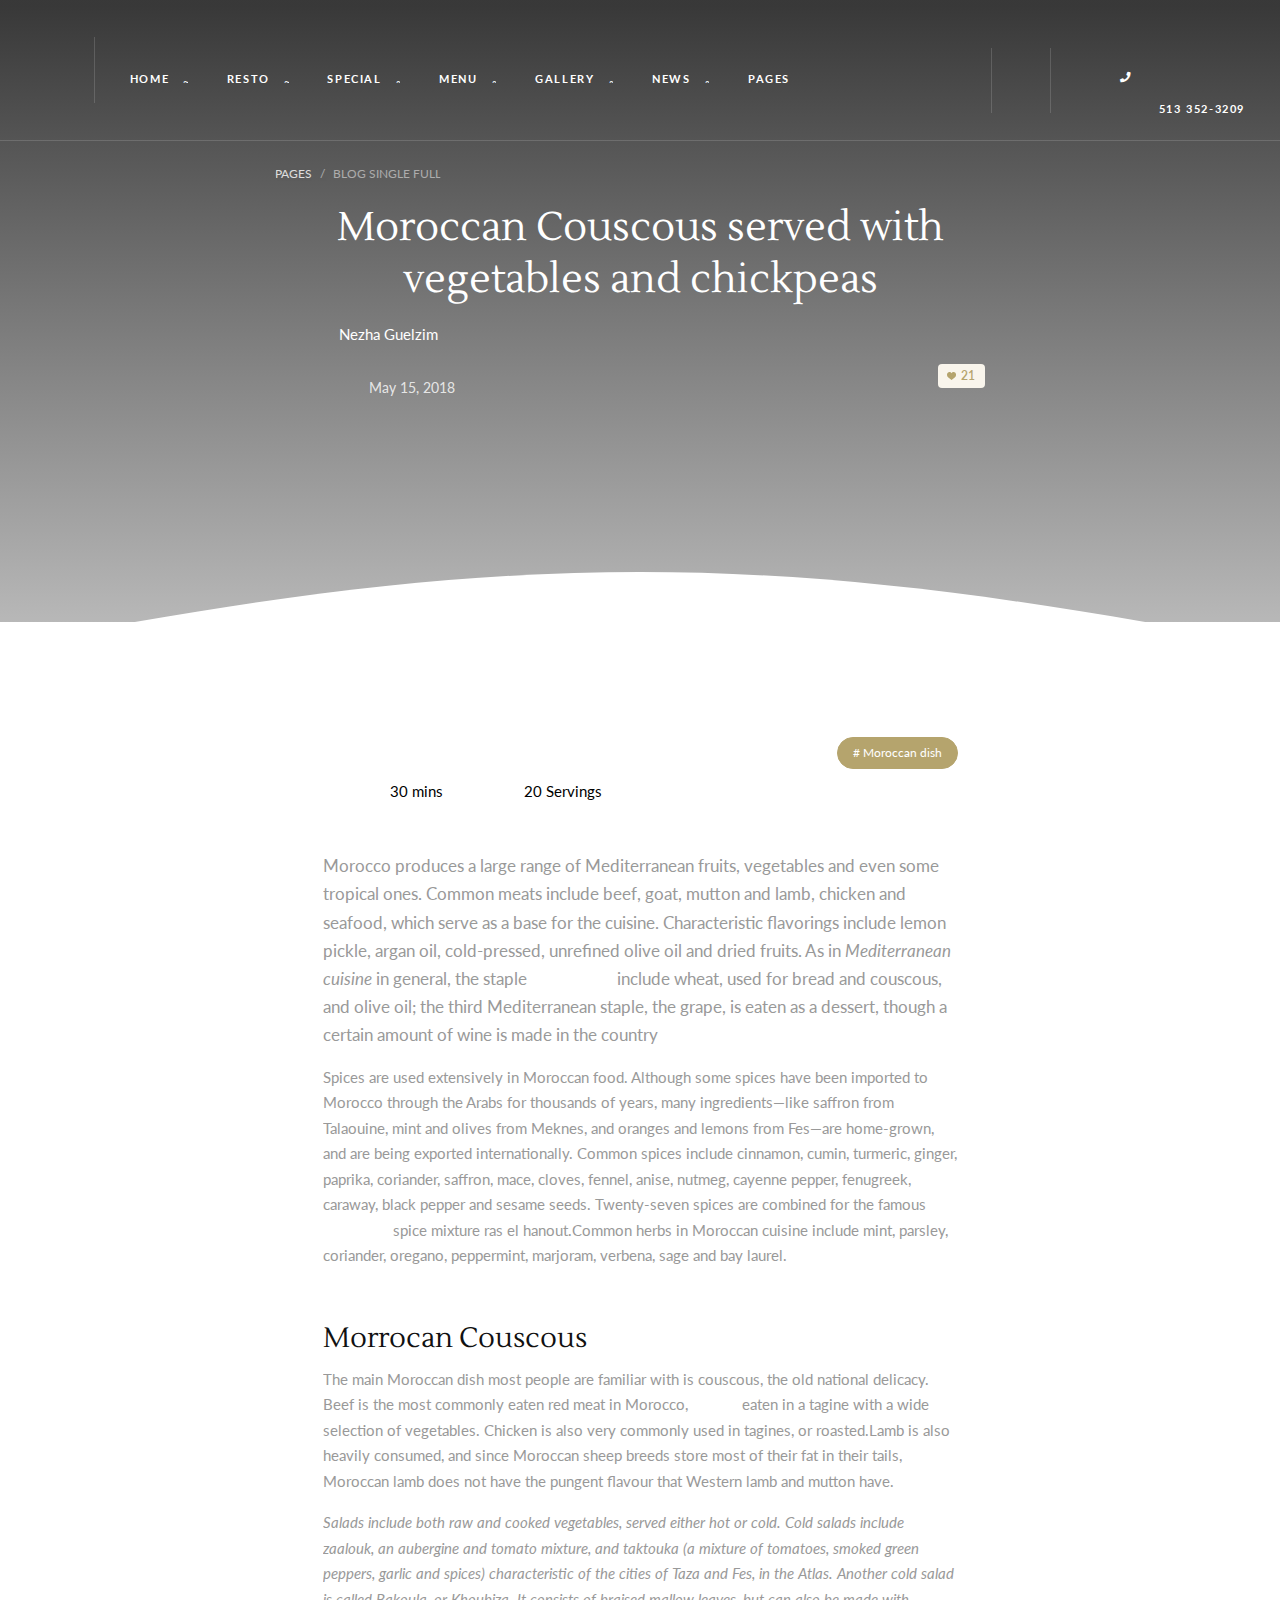
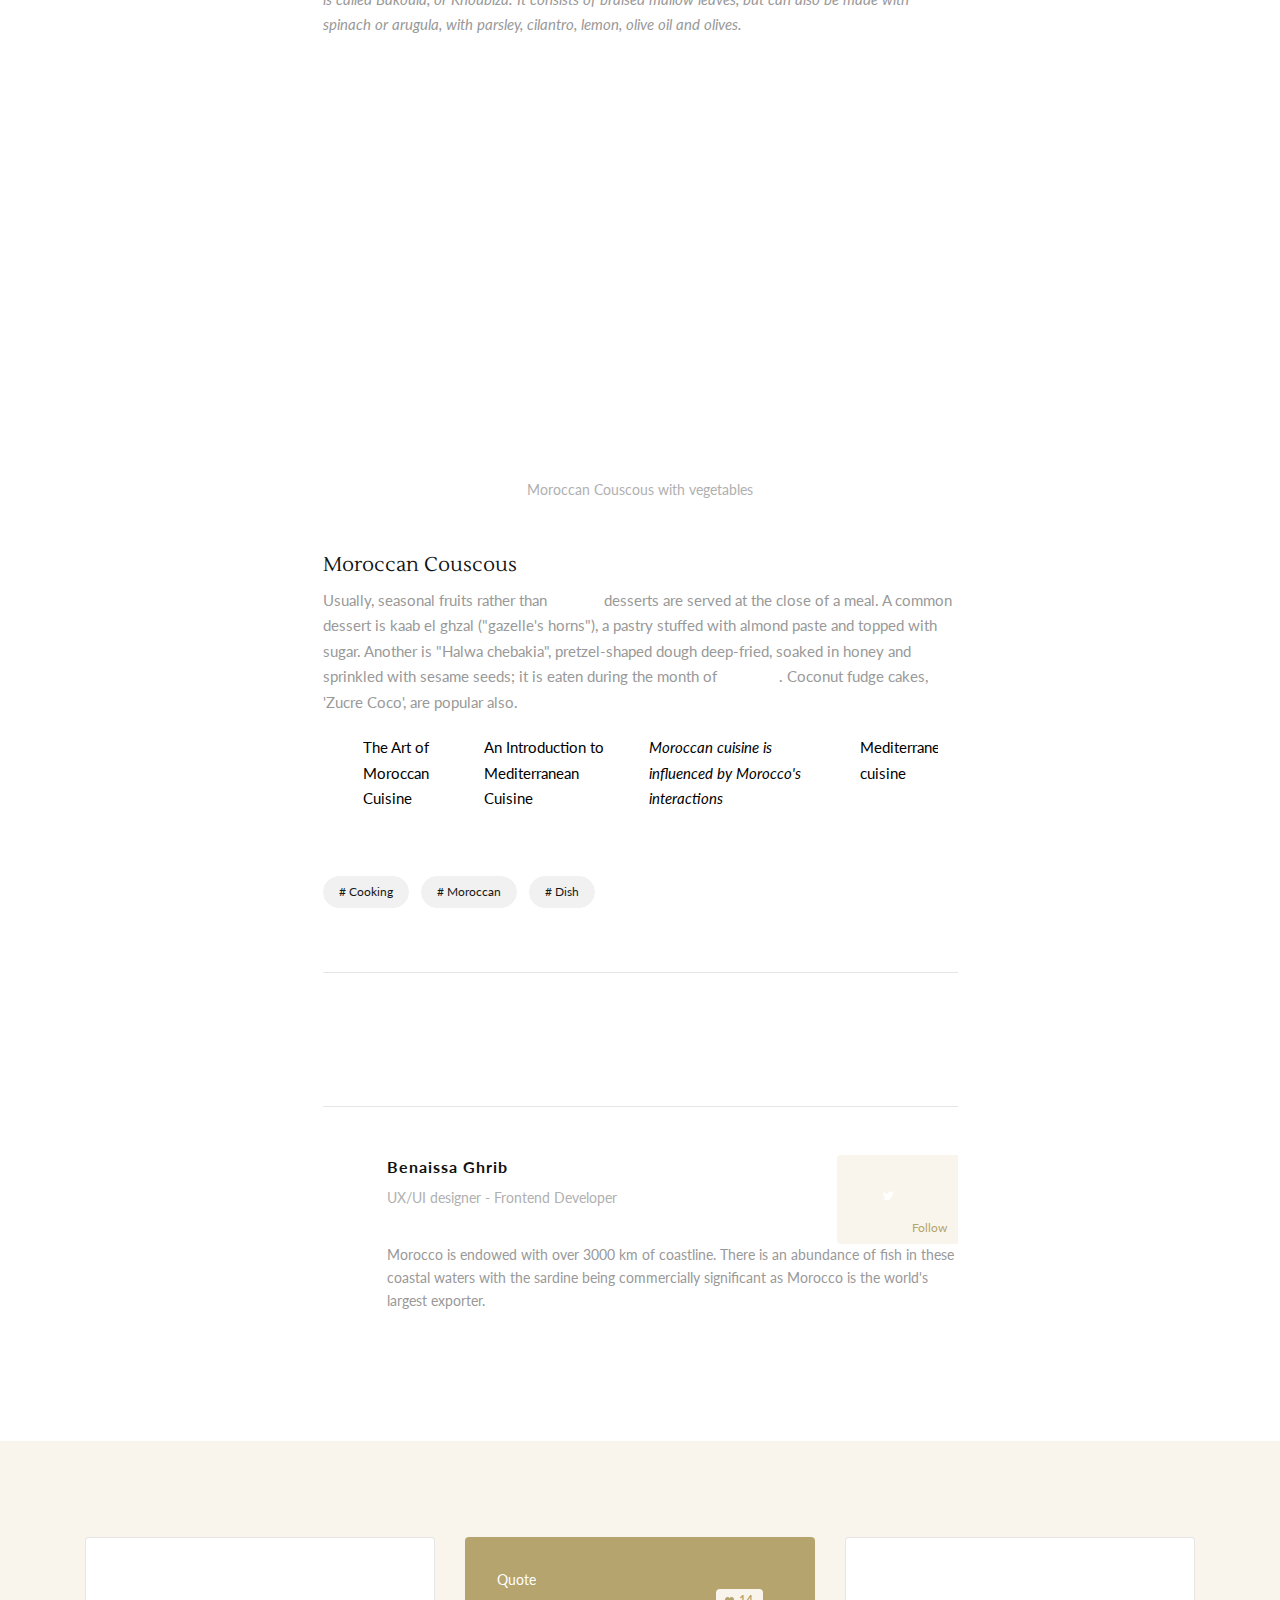
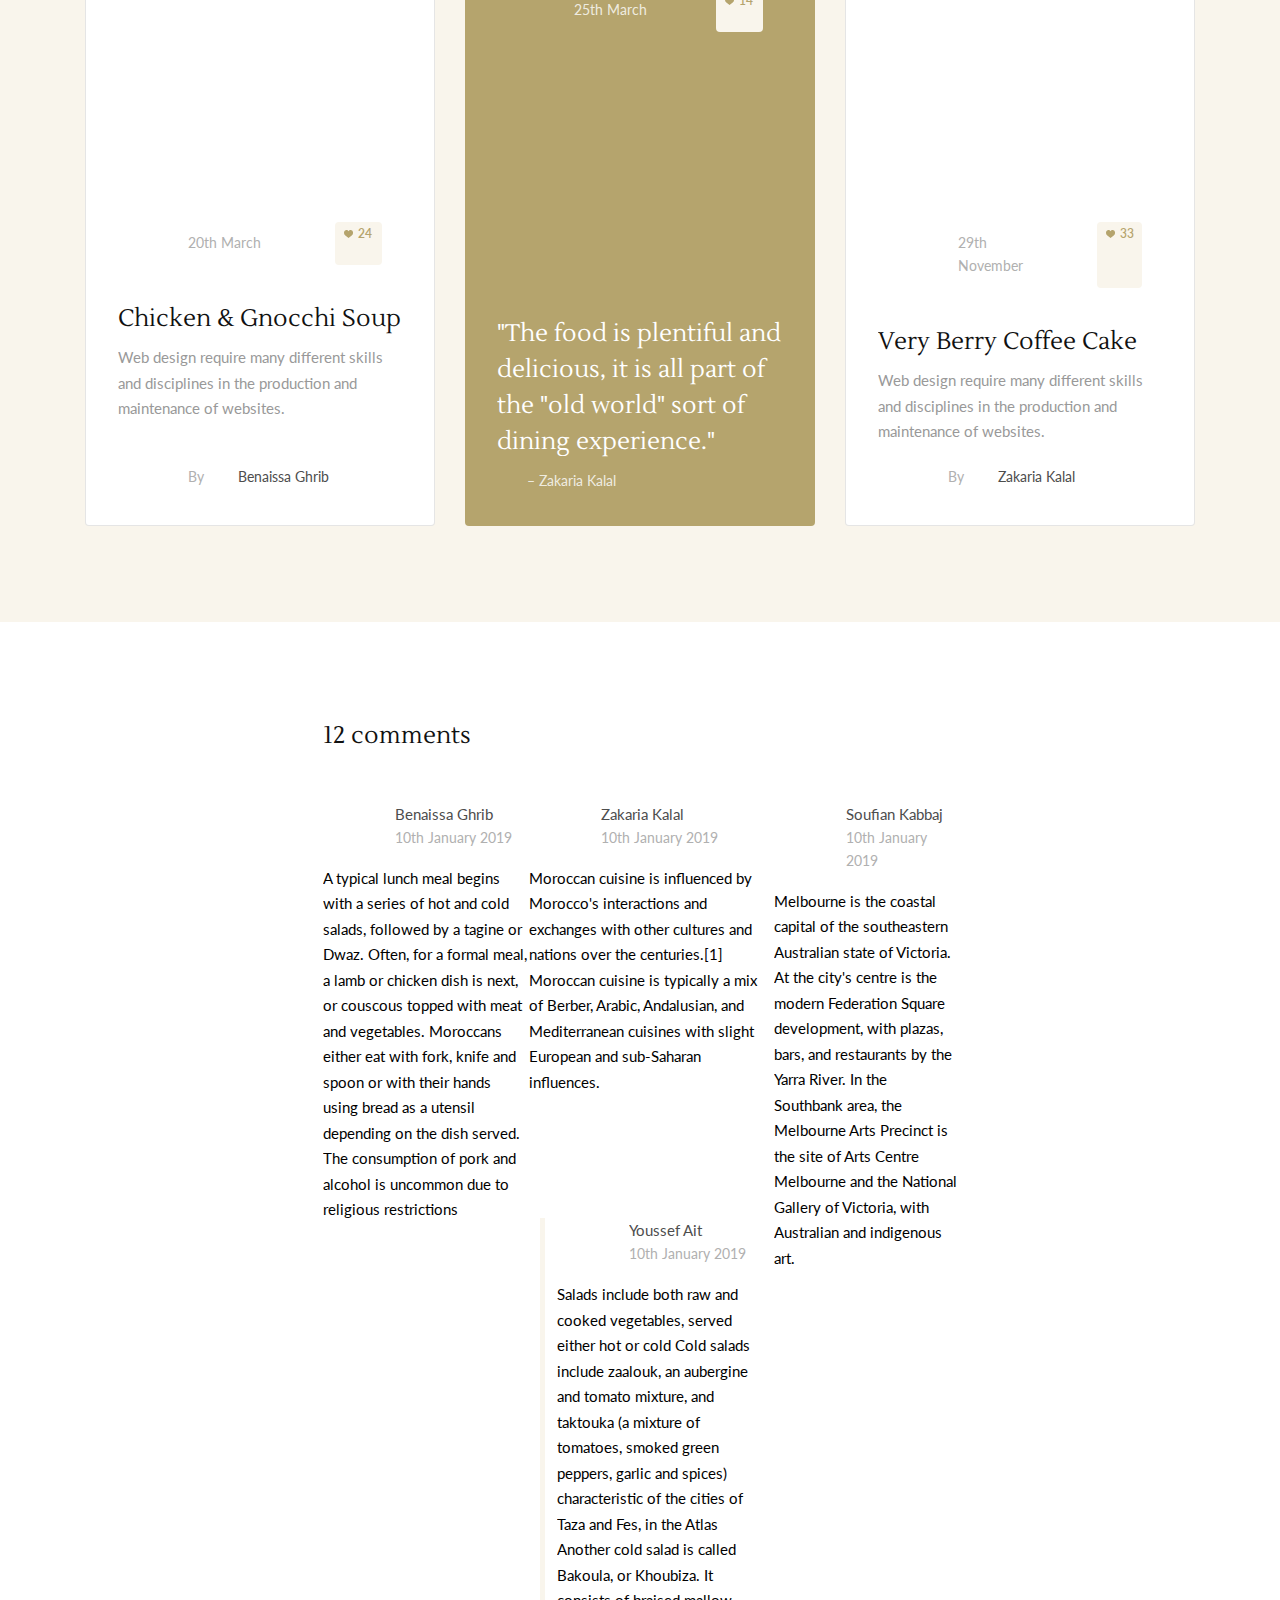
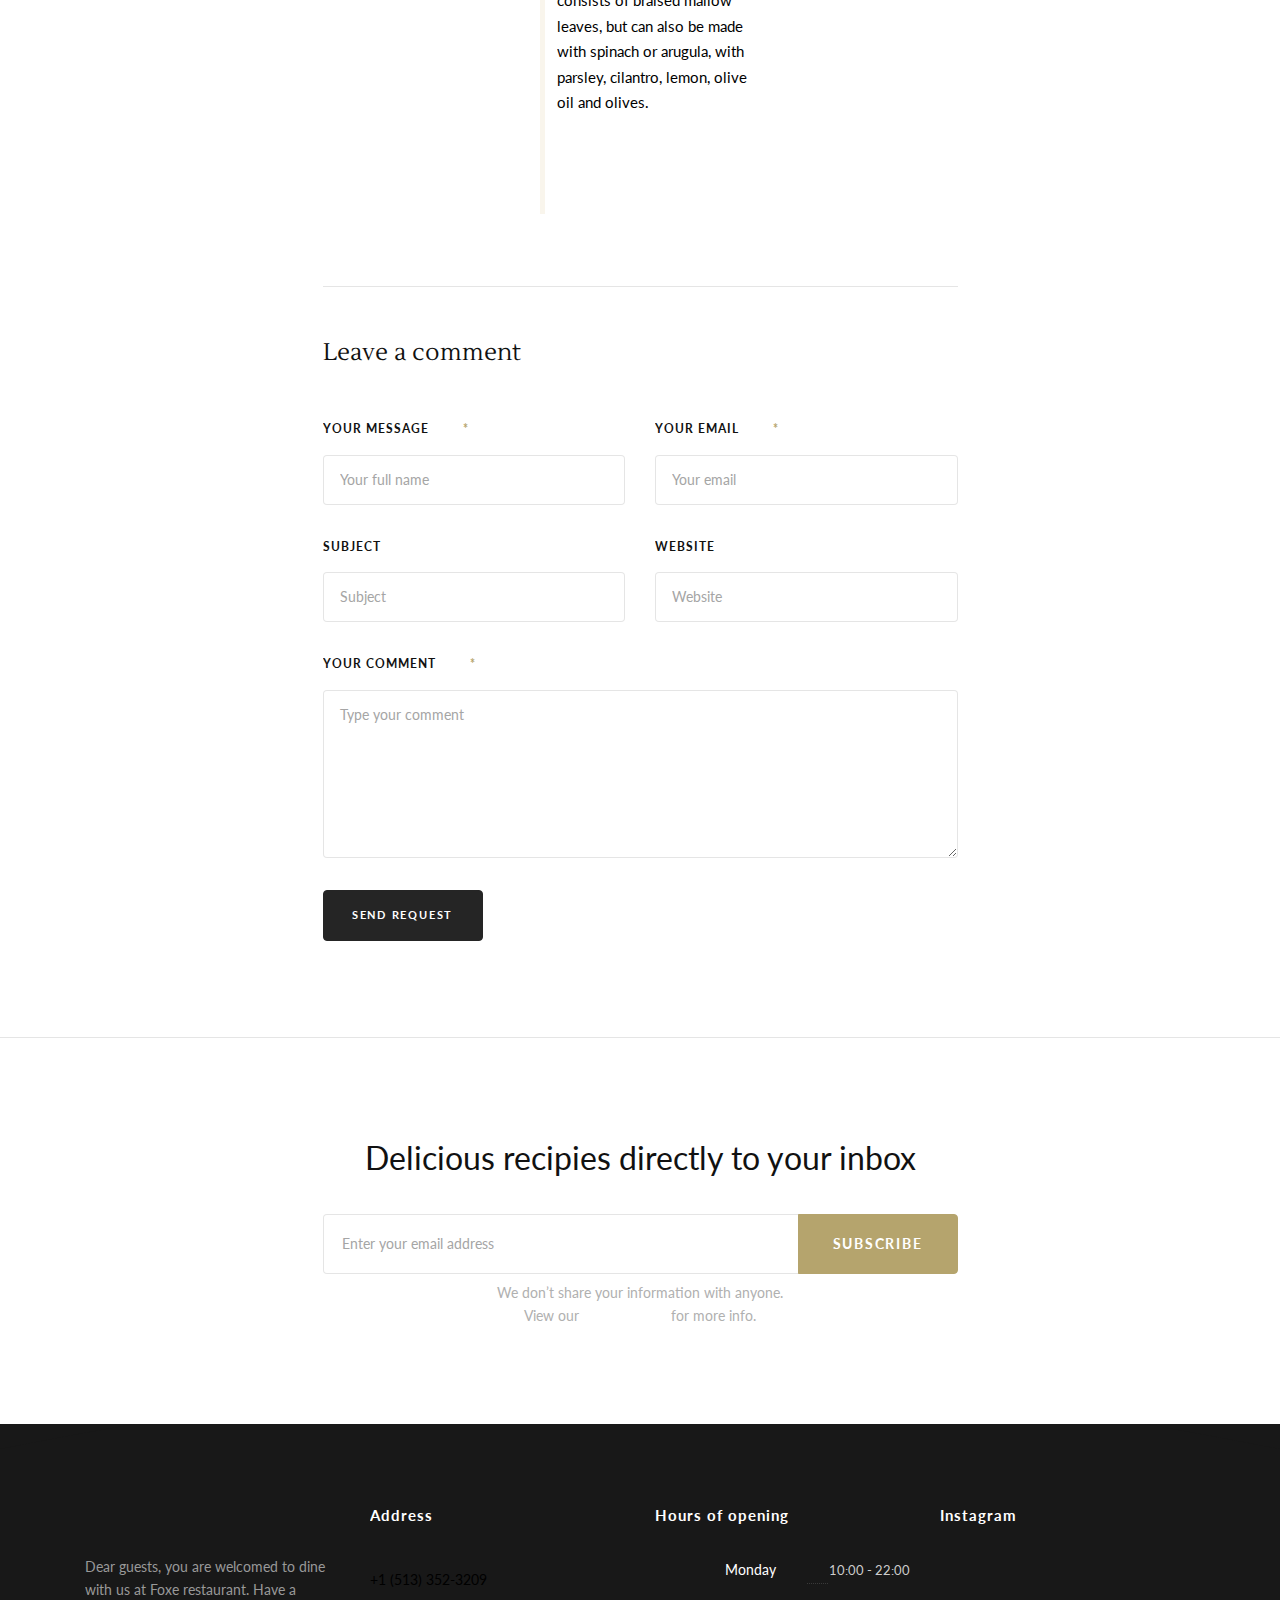
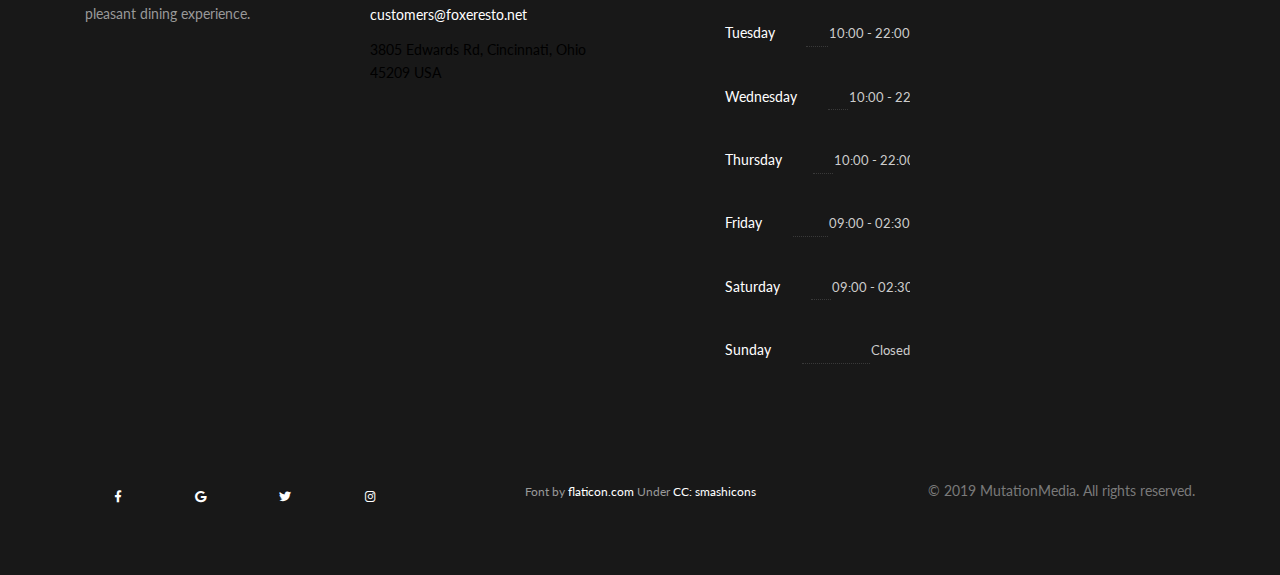
<file: blog-single.html>
<!DOCTYPE html>
<html lang="en">
   <head>
      <!-- Metas -->
      <meta charset="utf-8">
      <title>Foxeresto - Restaurant Template</title>
      <meta name="description" content="">
      <meta name="viewport" content="width=device-width, initial-scale=1.0">
      <!-- Css -->
      <link href="css/bootstrap.css" rel="stylesheet" type="text/css" media="all"/>
      <link href="css/main.css" rel="stylesheet" type="text/css" media="all"/>
      <link rel="stylesheet" href="css/bootstrap-dropdownhover.min.css">
      <link href="css/flexslider.css" rel="stylesheet" type="text/css"  media="all" />
      <link href="css/magnific-popup.css" rel="stylesheet" type="text/css"  media="all" />
      <link href="css/fonts.css" rel="stylesheet" type="text/css"  media="all" />
      <link href="https://fonts.googleapis.com/css?family=Lustria" rel="stylesheet">
      <link href="https://fonts.googleapis.com/css?family=Lato:100,300,400,700,900" rel="stylesheet">
   </head>
   <body>
      <!-- Preloader -->
      <div class="loader">
         <!-- Preloader inner -->
         <div class="loader-inner">
            <svg width="120" height="220" viewbox="0 0 100 100" class="loading-spinner" version="1.1" xmlns="http://www.w3.org/2000/svg">
               <circle class="spinner" cx="50" cy="50" r="21" fill="#ffffff" stroke-width="3"/>
            </svg>
         </div>
         <!-- End preloader inner -->
      </div>
      <!-- End preloader-->
      <!--Wrapper-->
      <div class="wrapper">
         <!--Header-->
         <header class="header default">
            <div class="header-section">
               <div class="container-fluid ">
                  <nav class="navbar navbar-expand-lg header-navbar ">
                     <a class=" navbar-brand navbar-logo" href="index.html">
                     <img class="mb-0 logo-light" src="assets/svg/logo-light.svg" alt="">
                     <img class="mb-0 logo-dark" src="assets/svg/logo-dark.svg" alt="">
                     </a>
                     <button class="navbar-toggler btn-navbar-toggler" type="button" data-toggle="collapse" data-target=".nav-menu" aria-expanded="true" aria-label="Toggle navigation">
                     <span class="fa fa-bars"></span>
                     </button>
                     <div class="nav-menu collapse navbar-collapse navbar-collapse justify-content-end py-0 ">
                        <ul class=" navbar-nav  header-navbar-nav">
                           <li><a class=" nav-link" href="index.html">Home</a></li>
                           <li><a class=" nav-link " href="index.html#about">Resto</a></li>
                           <li><a class=" nav-link " href="index.html#special">Special</a></li>
                           <li><a class=" nav-link " href="index.html#menu">Menu</a></li>
                           <li><a class=" nav-link " href="index.html#gallery">Gallery</a></li>
                           <li><a class=" nav-link " href="index.html#news">News</a></li>
                           <li class="dropdown">
                              <a href="javascript:;" class="nav-link dropdown-toggle"   data-toggle="dropdown" aria-haspopup="true" aria-expanded="true">
                              Pages<span class="dropdown-arrow ml-2">
                              </span>
                              </a>
                              <ul class="dropdown-menu">
                                 <li><a class="dropdown-item" href="blog-full.html">Blog</a></li>
                                 <li><a class="dropdown-item" href="blog-sidebar.html">Blog Sidebar</a></li>
                                 <li><a class="dropdown-item" href="blog-single.html">Blog Single</a></li>
                                 <li><a class="dropdown-item" href="contact.html">Contact</a></li>
                                 <li><a class="dropdown-item" href="reservation.html">Reservation</a></li>
                                 <li><a class="dropdown-item" href="menu-detailed.html">Menu Detailed</a></li>
                                 <li><a class="dropdown-item" href="gallery.html">Look Book</a></li>
                              </ul>
                           </li>
                           <li class="ml-lg-auto"><a class=" nav-link nav-divider"  href="index.html#reservation">
                              <img src="assets/svg/ring-bell-light.svg" alt="" class="max-width-xsm bell-light">
                              <img src="assets/svg/ring-bell-dark.svg" alt="" class="max-width-xsm bell-dark"></a>
                           </li>
                           <li><a class=" nav-link pr-0" href="index.html"><span class="fa fa-phone mr-3"></span>513 352-3209</a></li>
                        </ul>
                     </div>
                  </nav>
               </div>
            </div>
         </header>
         <!--End header-->
         <!--Hero section-->
         <section class="hero ">
            <div class="background-img  gradient-overlay gradient-overlay-dark">
               <img class="" src="assets/img/post/large.jpg" alt="">
            </div>
            <!--Container-->
            <div class="container">
               <!--Row-->
               <div class="row justify-content-center">
                  <div class="col-lg-10 col-xl-8">
                     <div class="d-flex justify-content-between align-items-center mb-3">
                        <nav aria-label="breadcrumb">
                           <ol class="breadcrumb mb-0  justify-content-center">
                              <li class="breadcrumb-item"><a href="#">Pages</a></li>
                              <li class="breadcrumb-item active" aria-current="page">Blog Single Full</li>
                           </ol>
                        </nav>
                     </div>
                     <h1 class="font-alt text-white mb-3">Moroccan Couscous served with vegetables and chickpeas</h1>
                     <div class="media align-items-center">
                        <img class="avatar-sm rounded-circle mr-3" src="assets/img/avatar/5.jpg" alt="">
                        <div class="media-body">
                           <a href="#" class=" mb-0 text-white">Nezha Guelzim</a>
                           <span class="small d-block text-light">May 15, 2018</span>
                        </div>
                        <div class="d-flex">
                           <span class="badge bg-secondary text-primary">
                              <svg version="1.1" class="badge-icon" xmlns="http://www.w3.org/2000/svg" xmlns:xlink="http://www.w3.org/1999/xlink" x="0px" y="0px"
                                 viewBox="0 0 52 45.9" xml:space="preserve">
                                 <path  d="M51.9,14.4C51.2,6.1,45.2,0,37.8,0c-4.9,0-9.4,2.7-12,6.9C23.3,2.6,19,0,14.2,0C6.8,0,0.8,6.1,0.1,14.4
                                    c-0.1,0.4-0.3,2.3,0.4,5.5c1.1,4.6,3.6,8.7,7.2,12l18.3,14l18.3-14c3.6-3.3,6.1-7.4,7.2-12C52.2,16.7,52,14.8,51.9,14.4z" fill="#b5a46d"/>
                              </svg>
                              21
                           </span>
                        </div>
                     </div>
                  </div>
               </div>
               <!--End row-->
            </div>
            <!--End container-->
            <svg class="hero-svg" xmlns="http://www.w3.org/2000/svg" version="1.1" viewBox="0 0 100 100" preserveAspectRatio="none" width="100%" height="100">
               <path d="M0 100 C40 0 60 0 100 100 Z"></path>
            </svg>
         </section>
         <!--SIngle article section-->
         <section class=" spacer-one-bottom-lg spacer-one-top-md">
            <!--Container-->
            <div class="container">
               <!--Row-->
               <div class="row justify-content-center">
                  <div class="col-xl-7 col-lg-8 col-md-10">
                     <article>
                        <div class="d-flex justify-content-between align-items-center mb-6">
                           <div class=" d-flex">
                              <ul class="d-flex list-inline text-secondary mb-0">
                                 <li class="list-inline-item mr-3">
                                    <span class="far fa-clock mr-2"></span>
                                    30 mins
                                 </li>
                                 <li class="list-inline-item mr-3">
                                    <span class="far fa-user mr-2"></span>
                                    20 Servings
                                 </li>
                              </ul>
                           </div>
                           <a class="btn btn-xs btn-primary btn-rounded" href="#"># Moroccan dish</a>
                        </div>
                        <p class="lead">Morocco produces a large range of Mediterranean fruits, vegetables and even some tropical ones. Common meats include beef, goat, mutton and lamb, chicken and seafood, which serve as a base for the cuisine. Characteristic flavorings include lemon pickle, argan oil, cold-pressed, unrefined olive oil and dried fruits. As in <em>Mediterranean cuisine</em> in general, the staple <a href="#">ingredients</a> include wheat, used for bread and couscous, and olive oil; the third Mediterranean staple, the grape, is eaten as a dessert, though a certain amount of wine is made in the country</p>
                        <p>Spices are used extensively in Moroccan food. Although some spices have been imported to Morocco through the Arabs for thousands of years, many ingredients—like saffron from Talaouine, mint and olives from Meknes, and oranges and lemons from Fes—are home-grown, and are being exported internationally. Common spices include cinnamon, cumin, turmeric, ginger, paprika, coriander, saffron, mace, cloves, fennel, anise, nutmeg, cayenne pepper, fenugreek, caraway, black pepper and sesame seeds. Twenty-seven spices are combined for the famous <a href="#">Moroccan</a> spice mixture ras el hanout.Common herbs in Moroccan cuisine include mint, parsley, coriander, oregano, peppermint, marjoram, verbena, sage and bay laurel.</p>
                        <h4 class="h3 font-alt mt-6">Morrocan Couscous</h4>
                        <p>The main Moroccan dish most people are familiar with is couscous, the old national delicacy. Beef is the most commonly eaten red meat in Morocco, <a href="#">usually</a> eaten in a tagine with a wide selection of vegetables. Chicken is also very commonly used in tagines, or roasted.Lamb is also heavily consumed, and since Moroccan sheep breeds store most of their fat in their tails, Moroccan lamb does not have the pungent flavour that Western lamb and mutton have.</p>
                        <p><em>Salads include both raw and cooked vegetables, served either hot or cold. Cold salads include zaalouk, an aubergine and tomato mixture, and taktouka (a mixture of tomatoes, smoked green peppers, garlic and spices) characteristic of the cities of Taza and Fes, in the Atlas. Another cold salad is called Bakoula, or Khoubiza. It consists of braised mallow leaves, but can also be made with spinach or arugula, with parsley, cilantro, lemon, olive oil and olives.</em> </p>
                        <figure class="text-center mt-5 mb-5">
                           <img src="assets/img/post/large.jpg" alt="" class="rounded img-fluid">
                           <figcaption class="small mt-2 text-muted">Moroccan Couscous with vegetables</figcaption>
                        </figure>
                        <h5 class=" font-alt mt-6">Moroccan Couscous</h5>
                        <p>Usually, seasonal fruits rather than <a href="#">cooked</a> desserts are served at the close of a meal. A common dessert is kaab el ghzal ("gazelle's horns"), a pastry stuffed with almond paste and topped with sugar. Another is "Halwa chebakia", pretzel-shaped dough deep-fried, soaked in honey and sprinkled with sesame seeds; it is eaten during the month of <a href="#">Ramadan</a>. Coconut fudge cakes, 'Zucre Coco', are popular also. </p>
                        <ul>
                           <li>The Art of Moroccan Cuisine</li>
                           <li>An Introduction to Mediterranean Cuisine</li>
                           <li><em>Moroccan cuisine is influenced by Morocco's interactions</em></li>
                           <li>Mediterranean cuisine</li>
                        </ul>
                     </article>
                  </div>
               </div>
               <!--End row-->
            </div>
            <!--End container-->
            <!--Container-->
            <div class="container">
               <!--Row-->
               <div class="row justify-content-center">
                  <div class="col-xl-7 col-lg-8 col-md-10">
                     <ul class="list-inline text-center mb-0 mt-6">
                        <li class="list-inline-item pb-3">
                           <a class="btn btn-xs btn-secondary btn-rounded" href="#"># Cooking</a>
                        </li>
                        <li class="list-inline-item pb-3">
                           <a class="btn btn-xs btn-secondary btn-rounded" href="#"># Moroccan</a>
                        </li>
                        <li class="list-inline-item pb-3">
                           <a class="btn btn-xs btn-secondary btn-rounded" href="#"># Dish</a>
                        </li>
                     </ul>
                     <hr class="my-6">
                     <ul class="list-inline text-center mb-0">
                        <li class="list-inline-item">
                           <a class="btn btn-social " href="#">
                           <span class="fab fa-facebook-f btn-social-inner"></span>
                           </a>
                        </li>
                        <li class="list-inline-item">
                           <a class="btn btn-social" href="#">
                           <span class="fab fa-google btn-social-inner"></span>
                           </a>
                        </li>
                        <li class="list-inline-item">
                           <a class="btn btn-social " href="#">
                           <span class="fab fa-twitter btn-social-inner"></span>
                           </a>
                        </li>
                        <li class="list-inline-item">
                           <a class="btn btn-social " href="#">
                           <span class="fab fa-youtube btn-social-inner"></span>
                           </a>
                        </li>
                        <li class="list-inline-item">
                           <a class="btn btn-social " href="#">
                           <span class="fab fa-instagram btn-social-inner"></span>
                           </a>
                        </li>
                     </ul>
                     <hr class="my-6">
                     <div class="media">
                        <img class="avatar-sm rounded-circle mr-3" src="assets/img/avatar/1.jpg" alt="">
                        <div class="media-body">
                           <div class="row mb-3 mb-sm-0">
                              <div class="col-sm-9 mb-2">
                                 <h4 class="d-inline-block mb-0">
                                    <a class="d-block h6 mb-0" href="#">Benaissa Ghrib</a>
                                 </h4>
                                 <small class="d-block text-muted">UX/UI designer - Frontend Developer</small>
                              </div>
                              <div class="col-sm-3 text-sm-right">
                                 <button type="button" class="btn btn-xs btn-beige">
                                 <span class="fab fa-twitter small mr-2"></span>Follow</button>
                              </div>
                           </div>
                           <p class="small mb-0">Morocco is endowed with over 3000 km of coastline. There is an abundance of fish in these coastal waters with the sardine being commercially significant as Morocco is the world's largest exporter.</p>
                        </div>
                     </div>
                  </div>
               </div>
               <!--End row-->
            </div>
            <!--End container-->
         </section>
         <!--Related article section-->
         <section class=" spacer-double-lg bg-secondary">
            <!--Container-->
            <div class="container">
               <!--Row-->
               <div class="row justify-content-center">
                  <div class="col-md-6 col-lg-4 d-flex">
                     <div class="card mb-lg-0">
                        <a href="#">
                        <img src="assets/img/post/3.jpg" alt="" class="card-img-top card-img-display">
                        </a>
                        <div class="card-body d-flex flex-column">
                           <div class="d-flex justify-content-between mb-3">
                              <div class="small d-flex">
                                 <div class="mr-2">
                                    <a href="#">Soup</a>
                                 </div>
                                 <span class="text-muted">20th March</span>
                              </div>
                              <span class="badge bg-secondary text-primary">
                                 <svg version="1.1" class="badge-icon" xmlns="http://www.w3.org/2000/svg" xmlns:xlink="http://www.w3.org/1999/xlink" x="0px" y="0px"
                                    viewBox="0 0 52 45.9" xml:space="preserve">
                                    <path  d="M51.9,14.4C51.2,6.1,45.2,0,37.8,0c-4.9,0-9.4,2.7-12,6.9C23.3,2.6,19,0,14.2,0C6.8,0,0.8,6.1,0.1,14.4
                                       c-0.1,0.4-0.3,2.3,0.4,5.5c1.1,4.6,3.6,8.7,7.2,12l18.3,14l18.3-14c3.6-3.3,6.1-7.4,7.2-12C52.2,16.7,52,14.8,51.9,14.4z" fill="#b5a46d"/>
                                 </svg>
                                 24
                              </span>
                           </div>
                           <h4 class="font-alt"><a href="">Chicken &amp; Gnocchi Soup </a></h4>
                           <p class="flex-grow">
                              Web design require many different skills and disciplines in the production and maintenance of websites.
                           </p>
                           <div class="media align-items-center">
                              <img class="avatar-xs rounded-circle mr-2" src="assets/img/avatar/1.jpg" alt="">
                              <div class="media-body">
                                 <span class="small text-muted">By</span>
                                 <a class="small text-dark" href="#">Benaissa Ghrib</a>
                              </div>
                           </div>
                        </div>
                     </div>
                  </div>
                  <div class="col-md-6 col-lg-4 d-flex ">
                     <div class="card mb-lg-0 card-body border-0 justify-content-between bg-primary text-light">
                        <div class="">
                           <div class="d-flex justify-content-between mb-3">
                              <div class="small d-flex">
                                 <div class="mr-2">
                                    <a class="text-white" href="#">Quote</a>
                                 </div>
                                 <span class="text-light">25th March</span>
                              </div>
                              <span class="badge bg-secondary text-primary">
                                 <svg version="1.1" class="badge-icon" xmlns="http://www.w3.org/2000/svg" xmlns:xlink="http://www.w3.org/1999/xlink" x="0px" y="0px"
                                    viewBox="0 0 52 45.9" xml:space="preserve">
                                    <path  d="M51.9,14.4C51.2,6.1,45.2,0,37.8,0c-4.9,0-9.4,2.7-12,6.9C23.3,2.6,19,0,14.2,0C6.8,0,0.8,6.1,0.1,14.4
                                       c-0.1,0.4-0.3,2.3,0.4,5.5c1.1,4.6,3.6,8.7,7.2,12l18.3,14l18.3-14c3.6-3.3,6.1-7.4,7.2-12C52.2,16.7,52,14.8,51.9,14.4z" fill="#b5a46d"/>
                                 </svg>
                                 14
                              </span>
                           </div>
                        </div>
                        <div>
                           <h2 class="font-alt h4 text-white">"The food is plentiful and delicious, it is all part of the "old world" sort of dining experience."</h2>
                           <span class="small text-light">– Zakaria Kalal</span>
                        </div>
                     </div>
                  </div>
                  <div class="col-md-6 col-lg-4 d-flex">
                     <div class="card mb-lg-0">
                        <a href="#">
                        <img src="assets/img/post/4.jpg" alt="" class="card-img-top card-img-display">
                        </a>
                        <div class="card-body d-flex flex-column">
                           <div class="d-flex justify-content-between mb-3">
                              <div class="small d-flex">
                                 <div class="mr-2">
                                    <a href="#">Dessert</a>
                                 </div>
                                 <span class="text-muted">29th November</span>
                              </div>
                              <span class="badge bg-secondary text-primary">
                                 <svg version="1.1" class="badge-icon" xmlns="http://www.w3.org/2000/svg" xmlns:xlink="http://www.w3.org/1999/xlink" x="0px" y="0px"
                                    viewBox="0 0 52 45.9" xml:space="preserve">
                                    <path  d="M51.9,14.4C51.2,6.1,45.2,0,37.8,0c-4.9,0-9.4,2.7-12,6.9C23.3,2.6,19,0,14.2,0C6.8,0,0.8,6.1,0.1,14.4
                                       c-0.1,0.4-0.3,2.3,0.4,5.5c1.1,4.6,3.6,8.7,7.2,12l18.3,14l18.3-14c3.6-3.3,6.1-7.4,7.2-12C52.2,16.7,52,14.8,51.9,14.4z" fill="#b5a46d"/>
                                 </svg>
                                 33
                              </span>
                           </div>
                           <h4 class="font-alt"><a href="">Very Berry Coffee Cake</a> </h4>
                           <p class="flex-grow">
                              Web design require many different skills and disciplines in the production and maintenance of websites.
                           </p>
                           <div class="media align-items-center">
                              <img class="avatar-xs rounded-circle mr-2" src="assets/img/avatar/2.jpg" alt="">
                              <div class="media-body">
                                 <span class="small text-muted">By</span>
                                 <a class="small text-dark" href="#">Zakaria Kalal</a>
                              </div>
                           </div>
                        </div>
                     </div>
                  </div>
               </div>
               <!--End row-->
            </div>
            <!--End container-->
         </section>
         <!--End related article section-->
         <!--Comments section-->
         <section class="spacer-double-lg">
            <!--Container-->
            <div class="container">
               <!--Row-->
               <div class="row justify-content-center">
                  <div class="col-xl-7 col-lg-8 col-md-10">
                     <div class="mb-6">
                        <h3 class="h4 mb-0 font-alt">12 comments</h3>
                     </div>
                     <ul class="comments-list list-inline mb-0">
                        <li class="list-inline-item mr-0">
                           <div class="comment">
                              <div class="media mb-3">
                                 <img src="assets/img/avatar/1.jpg" alt="" class="avatar-sm  rounded-circle img-fluid mr-4 ">
                                 <div class="media-body">
                                    <a class="d-block text-dark mb-0" href="#">Benaissa Ghrib</a>
                                    <small class="d-block text-muted">10th January 2019</small>
                                 </div>
                              </div>
                              <p>
                                 A typical lunch meal begins with a series of hot and cold salads, followed by a tagine or Dwaz. Often, for a formal meal, a lamb or chicken dish is next, or couscous topped with meat and vegetables. Moroccans either eat with fork, knife and spoon or with their hands using bread as a utensil depending on the dish served. The consumption of pork and alcohol is uncommon due to religious restrictions
                              </p>
                              <a href="#">
                              <span class="far fa-comments mr-1"></span>
                              Reply
                              </a>
                           </div>
                        </li>
                        <li class="list-inline-item">
                           <div class="comment">
                              <div class="media mb-3">
                                 <img src="assets/img/avatar/2.jpg" alt="" class="avatar-sm  rounded-circle img-fluid mr-4 ">
                                 <div class="media-body">
                                    <a class="d-block text-dark mb-0" href="#">Zakaria Kalal</a>
                                    <small class="d-block text-muted">10th January 2019</small>
                                 </div>
                              </div>
                              <p>
                                 Moroccan cuisine is influenced by Morocco's interactions and exchanges with other cultures and nations over the centuries.[1] Moroccan cuisine is typically a mix of Berber, Arabic, Andalusian, and Mediterranean cuisines with slight European and sub-Saharan influences. 
                              </p>
                              <a href="#">
                              <span class="far fa-comments mr-1"></span>
                              Reply
                              </a>
                           </div>
                           <div class="comment">
                              <div class="media mb-3">
                                 <img src="assets/img/avatar/3.jpg" alt="" class="avatar-sm  rounded-circle img-fluid mr-4 ">
                                 <div class="media-body">
                                    <a class="d-block text-dark mb-0" href="#">Youssef Ait</a>
                                    <small class="d-block text-muted">10th January 2019</small>
                                 </div>
                              </div>
                              <p>
                                 Salads include both raw and cooked vegetables, served either hot or cold Cold salads include zaalouk, an aubergine and tomato mixture, and taktouka (a mixture of tomatoes, smoked green peppers, garlic and spices) characteristic of the cities of Taza and Fes, in the Atlas Another cold salad is called Bakoula, or Khoubiza. It consists of braised mallow leaves, but can also be made with spinach or arugula, with parsley, cilantro, lemon, olive oil and olives. 
                              </p>
                              <a href="#">
                              <span class="far fa-comments mr-1"></span>
                              Reply
                              </a>
                           </div>
                        </li>
                        <li class="list-inline-item mr-0">
                           <div class="comment">
                              <div class="media mb-3">
                                 <img src="assets/img/avatar/4.jpg" alt="" class="avatar-sm  rounded-circle img-fluid mr-4 ">
                                 <div class="media-body">
                                    <a class="d-block text-dark mb-0" href="#">Soufian Kabbaj</a>
                                    <small class="d-block text-muted">10th January 2019</small>
                                 </div>
                              </div>
                              <p>
                                 Melbourne is the coastal capital of the southeastern Australian state of Victoria. At the city's centre is the modern Federation Square development, with plazas, bars, and restaurants by the Yarra River. In the Southbank area, the Melbourne Arts Precinct is the site of Arts Centre Melbourne and the National Gallery of Victoria, with Australian and indigenous art.
                              </p>
                              <a href="#">
                              <span class="far fa-comments mr-1"></span>
                              Reply
                              </a>
                           </div>
                        </li>
                     </ul>
                  </div>
               </div>
               <!--End row-->
            </div>
            <!--End container-->
            <!--Container-->
            <div class="container">
               <!--Row-->
               <div class="row justify-content-center">
                  <div class="col-xl-7 col-lg-8 col-md-10">
                     <hr class="mt-6">
                  </div>
               </div>
               <!--End row-->
            </div>
            <!--End container-->
            <!--End container-->
            <div class="container">
               <!--Row-->
               <div class="row justify-content-center">
                  <div class="col-xl-7 col-lg-8 col-md-10">
                     <div class="my-6">
                        <h3 class="h4 mb-0 font-alt">Leave a comment</h3>
                     </div>
                     <form>
                        <div class="row">
                           <div class="col-sm-6 mb-5">
                              <label class="form-label">
                              Your message
                              <span class="text-danger-alt">*</span>
                              </label>
                              <div class=" input-group form">
                                 <input class="form-control " type="text" name="name" placeholder="Your full name">
                              </div>
                           </div>
                           <div class="col-sm-6 mb-5">
                              <label class="form-label">
                              Your Email
                              <span class="text-danger-alt">*</span>
                              </label>
                              <div class=" input-group form">
                                 <input class="form-control " type="email" name="email" placeholder="Your email">
                              </div>
                           </div>
                           <div class="col-sm-6 mb-5">
                              <label class="form-label">
                              Subject
                              </label>
                              <div class=" input-group form">
                                 <input class="form-control " type="text" name="subject" placeholder="Subject">
                              </div>
                           </div>
                           <div class="col-sm-6 mb-5">
                              <label class="form-label">
                              Website
                              </label>
                              <div class="input-group form">
                                 <input class="form-control " type="text" name="website" placeholder="Website">
                              </div>
                           </div>
                           <div class="col-12">
                              <label class="form-label">
                              Your comment
                              <span class="text-danger-alt">*</span>
                              </label>
                              <div class=" input-group form mb-5">
                                 <textarea class="form-control " rows="6" name="text" placeholder="Type your comment"></textarea>
                              </div>
                           </div>
                           <div class="col">
                              <div class="">
                                 <button type="submit" class="btn btn-dark btn-wide">Send request</button>
                              </div>
                           </div>
                        </div>
                     </form>
                  </div>
               </div>
               <!--End row-->
            </div>
            <!--End container-->
         </section>
         <!--End comments section-->
         <hr class="my-0">
         <!--Newsletter section-->
         <section class="spacer-double-lg">
            <!--Container-->
            <div class="container">
               <!--row-->
               <div class="row justify-content-center text-center">
                  <div class="col-xl-7 col-lg-8 col-md-10">
                     <h3 class="h2 mb-5">Delicious recipies directly to your inbox</h3>
                     <form action="post" >
                        <div class="input-group input-group-lg">
                           <input type="email" class="form-control" name="email" placeholder="Enter your email address">
                           <div class="input-group-append">
                              <button type="button" class="btn btn-primary btn-wide">Subscribe</button>
                           </div>
                        </div>
                     </form>
                     <p class="small text-muted mt-2 mb-0">
                        We don’t share your information with anyone.<br>
                      View our <a href="#">Privacy Policy</a> for more info.
                     </p>
                  </div>
               </div>
               <!--End row-->
            </div>
            <!--End container-->
         </section>
         <!--End newsletter section-->
         <!--Footer-->
         <footer class="footer bg-dark spacer-one-top-md spacer-one-bottom-xs">
            <svg class="footer-svg" xmlns="http://www.w3.org/2000/svg" version="1.1" viewBox="0 0 100 100" preserveAspectRatio="none" width="100%" height="100">
               <path d="M0 100 C40 0 60 0 100 100 Z"></path>
            </svg>
            <!--Container-->
            <div class="container space-top-2 space-bottom-1">
               <!--row-->
               <div class="row justify-content-lg-start mb-5">
                  <div class="col-sm-6  col-lg-3 mb-5 mb-lg-0">
                     <a class="d-inline-block mb-3 footer-logo" href="index.html">
                     <img src="assets/svg/logo-light.svg" alt="">
                     </a>
                     <p class="font-size-14 ">Dear guests, you are welcomed to dine with us at Foxe restaurant. Have a pleasant dining experience.</p>
                     <img src="assets/img/signature.png" class="max-width-xlg" alt="">
                  </div>
                  <div class="col-6 col-sm-4 col-lg-3 mb-4">
                     <h3 class="h6 text-white mb-3  font-size-15">Address</h3>
                     <address>
                        <ul class="list-group list-group-flush list-group-borderless mb-0">
                           <li class="list-group-item">+1 (513) 352-3209 </li>
                           <li class="list-group-item">
                              <a href="mailto:customers@foxeresto.net">customers@foxeresto.net</a>
                           </li>
                           <li class="list-group-item">3805 Edwards Rd, Cincinnati, Ohio 45209 USA</li>
                        </ul>
                     </address>
                  </div>
                  <div class="col-sm-6 col-lg-3 mb-4">
                     <h3 class="h6 text-white mb-3  font-size-15">Hours of opening</h3>
                     <div class="opening-hours-container font-size-14 ">
                        <span class="opening-hours-holder-inner">
                        <span class="opening-hours-day-holder">
                        <span class="opening-hours-day">Monday</span>
                        </span>
                        <span class="opening-hours-line"></span>
                        <span class="opening-hours-time">10:00 - 22:00</span>
                        </span>
                     </div>
                     <div class="opening-hours-container font-size-14 ">
                        <span class="opening-hours-holder-inner">
                        <span class="opening-hours-day-holder">
                        <span class="opening-hours-day">Tuesday</span>
                        </span>
                        <span class="opening-hours-line"></span>
                        <span class="opening-hours-time">10:00 - 22:00</span>
                        </span>
                     </div>
                     <div class="opening-hours-container font-size-14 ">
                        <span class="opening-hours-holder-inner">
                        <span class="opening-hours-day-holder">
                        <span class="opening-hours-day">Wednesday</span>
                        </span>
                        <span class="opening-hours-line"></span>
                        <span class="opening-hours-time">10:00 - 22:00</span>
                        </span>
                     </div>
                     <div class="opening-hours-container font-size-14 ">
                        <span class="opening-hours-holder-inner">
                        <span class="opening-hours-day-holder">
                        <span class="opening-hours-day">Thursday</span>
                        </span>
                        <span class="opening-hours-line"></span>
                        <span class="opening-hours-time">10:00 - 22:00</span>
                        </span>
                     </div>
                     <div class="opening-hours-container font-size-14 ">
                        <span class="opening-hours-holder-inner">
                        <span class="opening-hours-day-holder">
                        <span class="opening-hours-day">Friday</span>
                        </span>
                        <span class="opening-hours-line"></span>
                        <span class="opening-hours-time">09:00 - 02:30</span>
                        </span>
                     </div>
                     <div class="opening-hours-container font-size-14 ">
                        <span class="opening-hours-holder-inner">
                        <span class="opening-hours-day-holder">
                        <span class="opening-hours-day">Saturday</span>
                        </span>
                        <span class="opening-hours-line"></span>
                        <span class="opening-hours-time">09:00 - 02:30</span>
                        </span>
                     </div>
                     <div class="opening-hours-container font-size-14 ">
                        <span class="opening-hours-holder-inner">
                        <span class="opening-hours-day-holder">
                        <span class="opening-hours-day">Sunday</span>
                        </span>
                        <span class="opening-hours-line"></span>
                        <span class="opening-hours-time">Closed</span>
                        </span>
                     </div>
                  </div>
                  <div class=" col-sm-6 col-lg-3">
                     <h3 class="h6 text-white mb-3  font-size-15">Instagram</h3>
                     <ul class="instafeed-list list-inline mb-3" id="instafeed"></ul>
                  </div>
               </div>
               <!--End row-->
              <!--row-->
               <div class="row align-items-center">
                  <div class="col-sm-4 mb-3 mb-sm-0">
                     <ul class="list-inline mb-0">
                        <li class="list-inline-item mb-2 mb-lg-0 mr-1"><a class="social-icon" href="#"><span class="fab fa-facebook-f"></span></a></li>
                        <li class="list-inline-item mr-1"><a class="social-icon " href="#"><span class="fab fa-google"></span></a></li>
                        <li class="list-inline-item mr-1"><a class="social-icon " href="#"><span class="fab fa-twitter"></span></a></li>
                        <li class="list-inline-item"><a class="social-icon " href="#"><span class="fab fa-instagram"></span></a></li>
                     </ul>
                  </div>
                  <div class="col-sm-4 mb-3 mb-sm-0 text-sm-center"><p class="small mb-0  font-size-12">Font by <a  class="" href="https://www.flaticon.com">flaticon.com</a>
                      Under <a class="" href="http://creativecommons.org/licenses/by/3.0/">CC: </a><a class="" data-file="001-toast" href="https://www.flaticon.com/authors/smashicons ">smashicons</a>
                      </p>
</div>
                  <div class="col-sm-4 text-sm-right">
                     <p class="small  text-secondary  mb-0">&copy; 2019 MutationMedia. All rights reserved.</p>
                     
                  </div>
               </div>
               <!--End row-->
            </div>
            <!--End container-->
         </footer>
         <!--End footer-->
         <!--To the top-->
         <a class="scroll-to-top scroll" href="#wrapper"><span class=" fas fa-arrow-up top-icon "></span></a>  
         <!-- End to the top -->
      </div>
      <!-- End wrapper-->
      <!--Javascript--> 
      <script src="js/jquery-1.12.4.min.js" ></script>
      <script src="js/bootstrap.min.js"></script>
      <script src="js/bootstrap-dropdownhover.min.js"></script>
      <script src="js/jquery.flexslider-min.js"></script>
      <script src="js/smooth-scroll.js" ></script>
      <script src="js/jquery.magnific-popup.min.js" ></script>
      <script src="js/instafeed.min.js"></script>
      <script src="js/placeholders.min.js"></script>
      <script src="js/jarallax.min.js"></script>
      <script src="js/script.js"></script>
      <!-- Google analytics -->
      <!-- End google analytics -->
   </body>
</html>
</file>
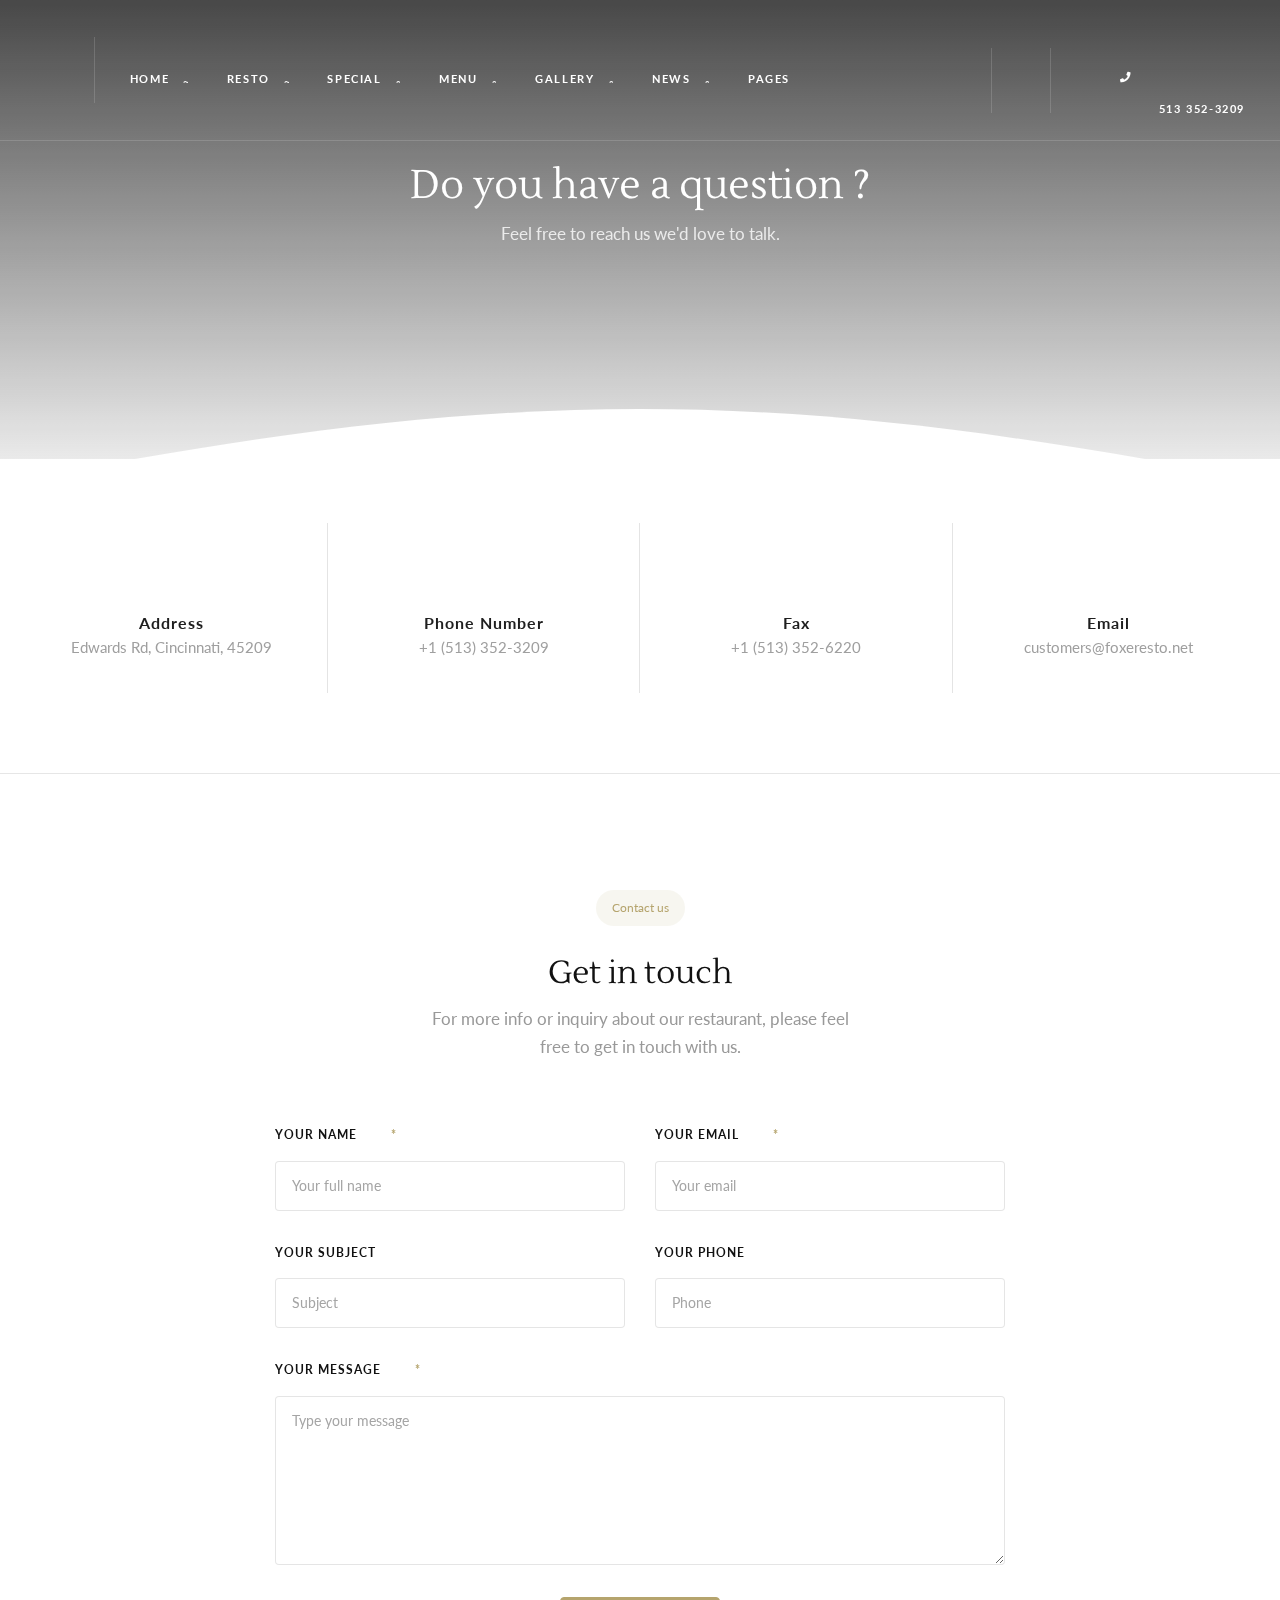
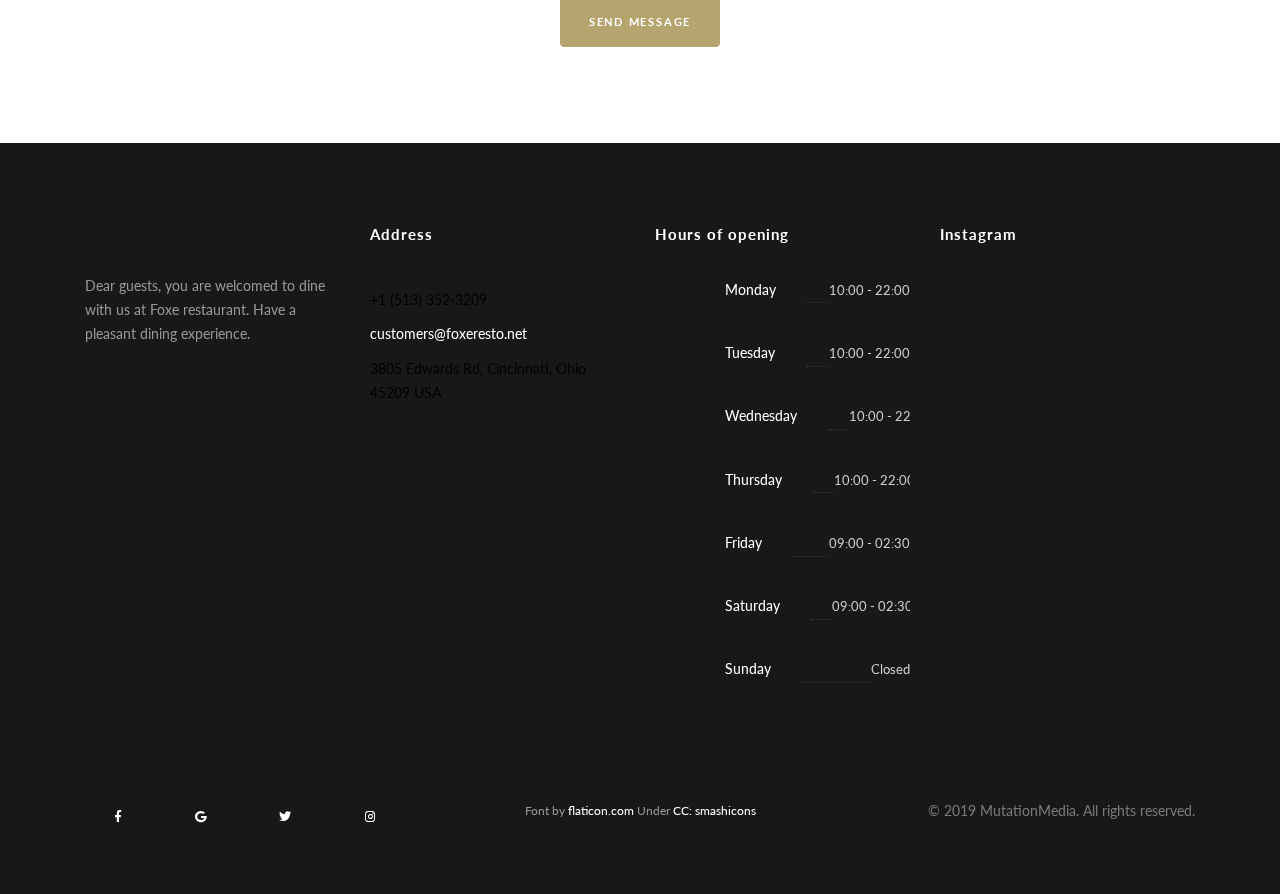
<file: contact.html>
<!DOCTYPE html>
<html lang="en">
   <head>
      <!-- Metas -->
      <meta charset="utf-8">
      <title>Foxeresto - Restaurant Template</title>
      <meta name="description" content="">
      <meta name="viewport" content="width=device-width, initial-scale=1.0">
      <!-- Css -->
      <link href="css/bootstrap.css" rel="stylesheet" type="text/css" media="all"/>
      <link href="css/main.css" rel="stylesheet" type="text/css" media="all"/>
      <link rel="stylesheet" href="css/bootstrap-dropdownhover.min.css">
      <link href="css/flexslider.css" rel="stylesheet" type="text/css"  media="all" />
      <link href="css/magnific-popup.css" rel="stylesheet" type="text/css"  media="all" />
      <link href="css/fonts.css" rel="stylesheet" type="text/css"  media="all" />
      <link href="https://fonts.googleapis.com/css?family=Lustria" rel="stylesheet">
      <link href="https://fonts.googleapis.com/css?family=Lato:100,300,400,700,900" rel="stylesheet">
   </head>
   <body>
      <!-- Preloader -->
      <div class="loader">
         <!-- Preloader inner -->
         <div class="loader-inner">
            <svg width="120" height="220" viewbox="0 0 100 100" class="loading-spinner" version="1.1" xmlns="http://www.w3.org/2000/svg">
               <circle class="spinner" cx="50" cy="50" r="21" fill="#ffffff" stroke-width="3"/>
            </svg>
         </div>
         <!-- End preloader inner -->
      </div>
      <!-- End preloader-->
      <!--Wrapper-->
      <div class="wrapper">
         <!--Header-->
         <header class="header default">
            <div class="header-section">
               <!--Container-->
               <div class="container-fluid ">
                  <nav class="navbar navbar-expand-lg header-navbar ">
                     <a class=" navbar-brand navbar-logo" href="index.html">
                     <img class="mb-0 logo-light" src="assets/svg/logo-light.svg" alt="">
                     <img class="mb-0 logo-dark" src="assets/svg/logo-dark.svg" alt="">
                     </a>
                     <button class="navbar-toggler btn-navbar-toggler" type="button" data-toggle="collapse" data-target=".nav-menu" aria-expanded="true" aria-label="Toggle navigation">
                     <span class="fa fa-bars"></span>
                     </button>
                     <div class="nav-menu collapse navbar-collapse navbar-collapse justify-content-end py-0 ">
                        <ul class=" navbar-nav  header-navbar-nav">
                           <li><a class=" nav-link" href="index.html">Home</a></li>
                           <li><a class=" nav-link " href="index.html#about">Resto</a></li>
                           <li><a class=" nav-link " href="index.html#special">Special</a></li>
                           <li><a class=" nav-link " href="index.html#menu">Menu</a></li>
                           <li><a class=" nav-link " href="index.html#gallery">Gallery</a></li>
                           <li><a class=" nav-link " href="index.html#news">News</a></li>
                           <li class="dropdown">
                              <a href="javascript:;" class="nav-link dropdown-toggle"   data-toggle="dropdown" aria-haspopup="true" aria-expanded="true">
                              Pages<span class="dropdown-arrow ml-2">
                              </span>
                              </a>
                              <ul class="dropdown-menu">
                                 <li><a class="dropdown-item" href="blog-full.html">Blog</a></li>
                                 <li><a class="dropdown-item" href="blog-sidebar.html">Blog Sidebar</a></li>
                                 <li><a class="dropdown-item" href="blog-single.html">Blog Single</a></li>
                                 <li><a class="dropdown-item" href="contact.html">Contact</a></li>
                                 <li><a class="dropdown-item" href="reservation.html">Reservation</a></li>
                                 <li><a class="dropdown-item" href="menu-detailed.html">Menu Detailed</a></li>
                                 <li><a class="dropdown-item" href="gallery.html">Look Book</a></li>
                              </ul>
                           </li>
                           <li class="ml-lg-auto"><a class=" nav-link nav-divider"  href="index.html#reservation">
                              <img src="assets/svg/ring-bell-light.svg" alt="" class="max-width-xsm bell-light">
                              <img src="assets/svg/ring-bell-dark.svg" alt="" class="max-width-xsm bell-dark"></a>
                           </li>
                           <li><a class=" nav-link pr-0" href="index.html"><span class="fa fa-phone mr-3"></span>513 352-3209</a></li>
                        </ul>
                     </div>
                  </nav>
               </div>
               <!--End container-->
            </div>
         </header>
         <!--End header-->
         <!--Hero section-->
         <section class="hero jarallax gradient-overlay gradient-overlay-dark">
            <img class="jarallax-img" src="assets/img/3.jpg" alt="">
            <!--Container-->
            <div class="container">
               <!--Row-->
               <div class="row justify-content-center">
                  <div class="col">
                     <div class=" text-center">
                       <h1 class=" font-alt text-white">Do you have a question ?</h1>
                        <p class="w-md-40 mb-0 mx-auto lead text-light">Feel free to reach us we'd love to talk.</p>
                     </div>
                  </div>
               </div>
               <!--End row-->
            </div>
            <!--End container-->
            <svg class="hero-svg" xmlns="http://www.w3.org/2000/svg" version="1.1" viewBox="0 0 100 100" preserveAspectRatio="none" width="100%" height="100">
               <path d="M0 100 C40 0 60 0 100 100 Z"></path>
            </svg>
         </section>
         <!--End hero section-->
         <!--Contact info section-->
         <section  class=" spacer-one-bottom-md spacer-one-top-sm">
            <!--Container-->
            <div class="container-fluid">
               <!--row-->
               <div class="row no-gutters">
                  <div class="col-sm-6 col-lg-3 vertical-divider">
                     <div class="text-center py-5">
                        <img class="max-width-sm mb-3" src="assets/svg/address.svg" alt="">
                        <h2 class="h6 mb-0">Address</h2>
                        <p class="mb-0">Edwards Rd, Cincinnati, 45209</p>
                     </div>
                  </div>
                  <div class="col-sm-6 col-lg-3 vertical-divider">
                     <div class="text-center py-5">
                        <img class="max-width-sm mb-3" src="assets/svg/phone.svg" alt="">
                        <h3 class="h6 mb-0">Phone Number</h3>
                        <p class="mb-0">+1 (513) 352-3209</p>
                     </div>
                  </div>
                  <div class="col-sm-6 col-lg-3 vertical-divider">
                     <div class="text-center py-5">
                        <img class="max-width-sm mb-3" src="assets/svg/fax.svg" alt="">
                        <h3 class="h6 mb-0">Fax</h3>
                        <p class="mb-0">+1 (513) 352-6220 </p>
                     </div>
                  </div>
                  <div class="col-sm-6 col-lg-3  ">
                     <div class="text-center py-5">
                        <img class="max-width-sm mb-3" src="assets/svg/email.svg" alt="">
                        <h3 class="h6 mb-0">Email</h3>
                        <p class="mb-0">customers@foxeresto.net</p>
                     </div>
                  </div>
               </div>
               <!--End row-->
            </div>
            <!--End container-->
         </section>
         <!--End contact info section-->
         <hr class="my-0">
         <!--Contact form serction-->
         <section class=" spacer-double-lg">
            <!--Container-->
            <div class="container">
               <!--Row-->
               <div class="row justify-content-center">
                  <div class="col">
                     <div class="mb-5 pb-5 text-center">
                        <span class="label-title mb-3">Contact us</span>
                        <h1 class="h2 font-alt">Get in touch</h1>
                        <p class="w-md-40 mb-0 mx-auto lead">For more info or inquiry about our restaurant, please feel free to get in touch with us.</p>
                     </div>
                  </div>
               </div>
               <!--End row-->
            </div>
            <!--End container-->
            <!--Container-->
            <div class="container ">
               <!--Row-->
               <div class="row justify-content-center">
                  <div class="col-lg-8">
                     <form method="post">
                        <div class="row">
                           <div class="col-sm-6 mb-5">
                              <label class="form-label">
                              Your name
                              <span class="text-danger-alt">*</span>
                              </label>
                              <div class=" input-group form">
                                 <input class="form-control " type="text" name="name" placeholder="Your full name">
                              </div>
                           </div>
                           <div class="col-sm-6 mb-5">
                              <label class="form-label">
                              Your email
                              <span class="text-danger-alt">*</span>
                              </label>
                              <div class=" input-group form">
                                 <input class="form-control " type="email" name="email" placeholder="Your email">
                              </div>
                           </div>
                           <div class="col-sm-6 mb-5">
                              <label class="form-label">
                              Your subject
                              </label>
                              <div class=" input-group form">
                                 <input class="form-control " type="text" name="subject" placeholder="Subject">
                              </div>
                           </div>
                           <div class="col-sm-6 mb-5">
                              <label class="form-label">
                              Your phone
                              </label>
                              <div class="input-group form">
                                 <input class="form-control " type="text" name="phone" placeholder="Phone">
                              </div>
                           </div>
                           <div class="col-12">
                              <label class="form-label">
                              Your message
                              <span class="text-danger-alt">*</span>
                              </label>
                              <div class=" input-group form mb-5">
                                 <textarea class="form-control " rows="6" name="text" placeholder="Type your message"></textarea>
                              </div>
                           </div>
                           <div class="col">
                              <div class="text-center">
                                 <button type="submit" class="btn btn-primary btn-wide">Send Message</button>
                              </div>
                           </div>
                        </div>
                     </form>
                  </div>
               </div>
               <!--End row-->
            </div>
            <!--End container-->
         </section>
         <!--End contact form section-->
         <!--Footer-->
         <footer class="footer bg-dark spacer-one-top-md spacer-one-bottom-xs">
            <svg class="footer-svg" xmlns="http://www.w3.org/2000/svg" version="1.1" viewBox="0 0 100 100" preserveAspectRatio="none" width="100%" height="100">
               <path d="M0 100 C40 0 60 0 100 100 Z"></path>
            </svg>
            <!--Container-->
            <div class="container space-top-2 space-bottom-1">
               <!--row-->
               <div class="row justify-content-lg-start mb-5">
                  <div class="col-sm-6  col-lg-3 mb-5 mb-lg-0">
                    <a class="d-inline-block mb-3 footer-logo" href="index.html">
                     <img src="assets/svg/logo-light.svg" alt="">
                     </a>
                     <p class="font-size-14 ">Dear guests, you are welcomed to dine with us at Foxe restaurant. Have a pleasant dining experience.</p>
                     <img src="assets/img/signature.png" class="max-width-xlg" alt="">
                  </div>
                  <div class="col-sm-6 col-lg-3 mb-4">
                     <h3 class="h6 text-white mb-3  font-size-15">Address</h3>
                     <address>
                        <ul class="list-group list-group-flush list-group-borderless mb-0">
                           <li class="list-group-item">+1 (513) 352-3209 </li>
                           <li class="list-group-item">
                              <a href="mailto:customers@foxeresto.net">customers@foxeresto.net</a>
                           </li>
                           <li class="list-group-item">3805 Edwards Rd, Cincinnati, Ohio 45209 USA</li>
                        </ul>
                     </address>
                  </div>
                  <div class=" col-sm-6 col-lg-3 mb-4">
                     <h3 class="h6 text-white mb-3  font-size-15">Hours of opening</h3>
                     <div class="opening-hours-container font-size-14 ">
                        <span class="opening-hours-holder-inner">
                        <span class="opening-hours-day-holder">
                        <span class="opening-hours-day">Monday</span>
                        </span>
                        <span class="opening-hours-line"></span>
                        <span class="opening-hours-time">10:00 - 22:00</span>
                        </span>
                     </div>
                     <div class="opening-hours-container font-size-14 ">
                        <span class="opening-hours-holder-inner">
                        <span class="opening-hours-day-holder">
                        <span class="opening-hours-day">Tuesday</span>
                        </span>
                        <span class="opening-hours-line"></span>
                        <span class="opening-hours-time">10:00 - 22:00</span>
                        </span>
                     </div>
                     <div class="opening-hours-container font-size-14 ">
                        <span class="opening-hours-holder-inner">
                        <span class="opening-hours-day-holder">
                        <span class="opening-hours-day">Wednesday</span>
                        </span>
                        <span class="opening-hours-line"></span>
                        <span class="opening-hours-time">10:00 - 22:00</span>
                        </span>
                     </div>
                     <div class="opening-hours-container font-size-14 ">
                        <span class="opening-hours-holder-inner">
                        <span class="opening-hours-day-holder">
                        <span class="opening-hours-day">Thursday</span>
                        </span>
                        <span class="opening-hours-line"></span>
                        <span class="opening-hours-time">10:00 - 22:00</span>
                        </span>
                     </div>
                     <div class="opening-hours-container font-size-14 ">
                        <span class="opening-hours-holder-inner">
                        <span class="opening-hours-day-holder">
                        <span class="opening-hours-day">Friday</span>
                        </span>
                        <span class="opening-hours-line"></span>
                        <span class="opening-hours-time">09:00 - 02:30</span>
                        </span>
                     </div>
                     <div class="opening-hours-container font-size-14 ">
                        <span class="opening-hours-holder-inner">
                        <span class="opening-hours-day-holder">
                        <span class="opening-hours-day">Saturday</span>
                        </span>
                        <span class="opening-hours-line"></span>
                        <span class="opening-hours-time">09:00 - 02:30</span>
                        </span>
                     </div>
                     <div class="opening-hours-container font-size-14 ">
                        <span class="opening-hours-holder-inner">
                        <span class="opening-hours-day-holder">
                        <span class="opening-hours-day">Sunday</span>
                        </span>
                        <span class="opening-hours-line"></span>
                        <span class="opening-hours-time">Closed</span>
                        </span>
                     </div>
                  </div>
                  <div class="col-sm-6 col-lg-3">
                     <h3 class="h6 text-white mb-3  font-size-15">Instagram</h3>
                     <ul class="instafeed-list list-inline mb-3" id="instafeed"></ul>
                  </div>
               </div>
               <!--End row-->
              <!--row-->
               <div class="row align-items-center">
                  <div class="col-sm-4 mb-3 mb-sm-0">
                     <ul class="list-inline mb-0">
                        <li class="list-inline-item mb-2 mb-lg-0 mr-1"><a class="social-icon" href="#"><span class="fab fa-facebook-f"></span></a></li>
                        <li class="list-inline-item mr-1"><a class="social-icon " href="#"><span class="fab fa-google"></span></a></li>
                        <li class="list-inline-item mr-1"><a class="social-icon " href="#"><span class="fab fa-twitter"></span></a></li>
                        <li class="list-inline-item"><a class="social-icon " href="#"><span class="fab fa-instagram"></span></a></li>
                     </ul>
                  </div>
                  <div class="col-sm-4 mb-3 mb-sm-0 text-sm-center"><p class="small mb-0  font-size-12">Font by <a  class="" href="https://www.flaticon.com">flaticon.com</a>
                      Under <a class="" href="http://creativecommons.org/licenses/by/3.0/">CC: </a><a class="" data-file="001-toast" href="https://www.flaticon.com/authors/smashicons ">smashicons</a>
                      </p>
</div>
                  <div class="col-sm-4 text-sm-right">
                     <p class="small  text-secondary  mb-0">&copy; 2019 MutationMedia. All rights reserved.</p>
                     
                  </div>
               </div>
               <!--End row-->
            </div>
            <!--End container-->
         </footer>
         <!--End footer-->
         <!--To the top-->
         <a class="scroll-to-top scroll" href="#wrapper"><span class=" fas fa-arrow-up top-icon "></span></a>  
         <!-- End to the top -->
      </div>
      <!-- End wrapper-->
      <!--Javascript--> 
      <script src="js/jquery-1.12.4.min.js" ></script>
      <script src="js/bootstrap.min.js"></script>
      <script src="js/bootstrap-dropdownhover.min.js"></script>
      <script src="js/jquery.flexslider-min.js"></script>
      <script src="js/smooth-scroll.js" ></script>
      <script src="js/jquery.magnific-popup.min.js" ></script>
      <script src="js/instafeed.min.js"></script>
      <script src="js/placeholders.min.js"></script>
      <script src="js/jarallax.min.js"></script>
      <script src="js/script.js"></script>
      <!-- Google analytics -->
      <!-- End google analytics -->
   </body>
</html>
</file>
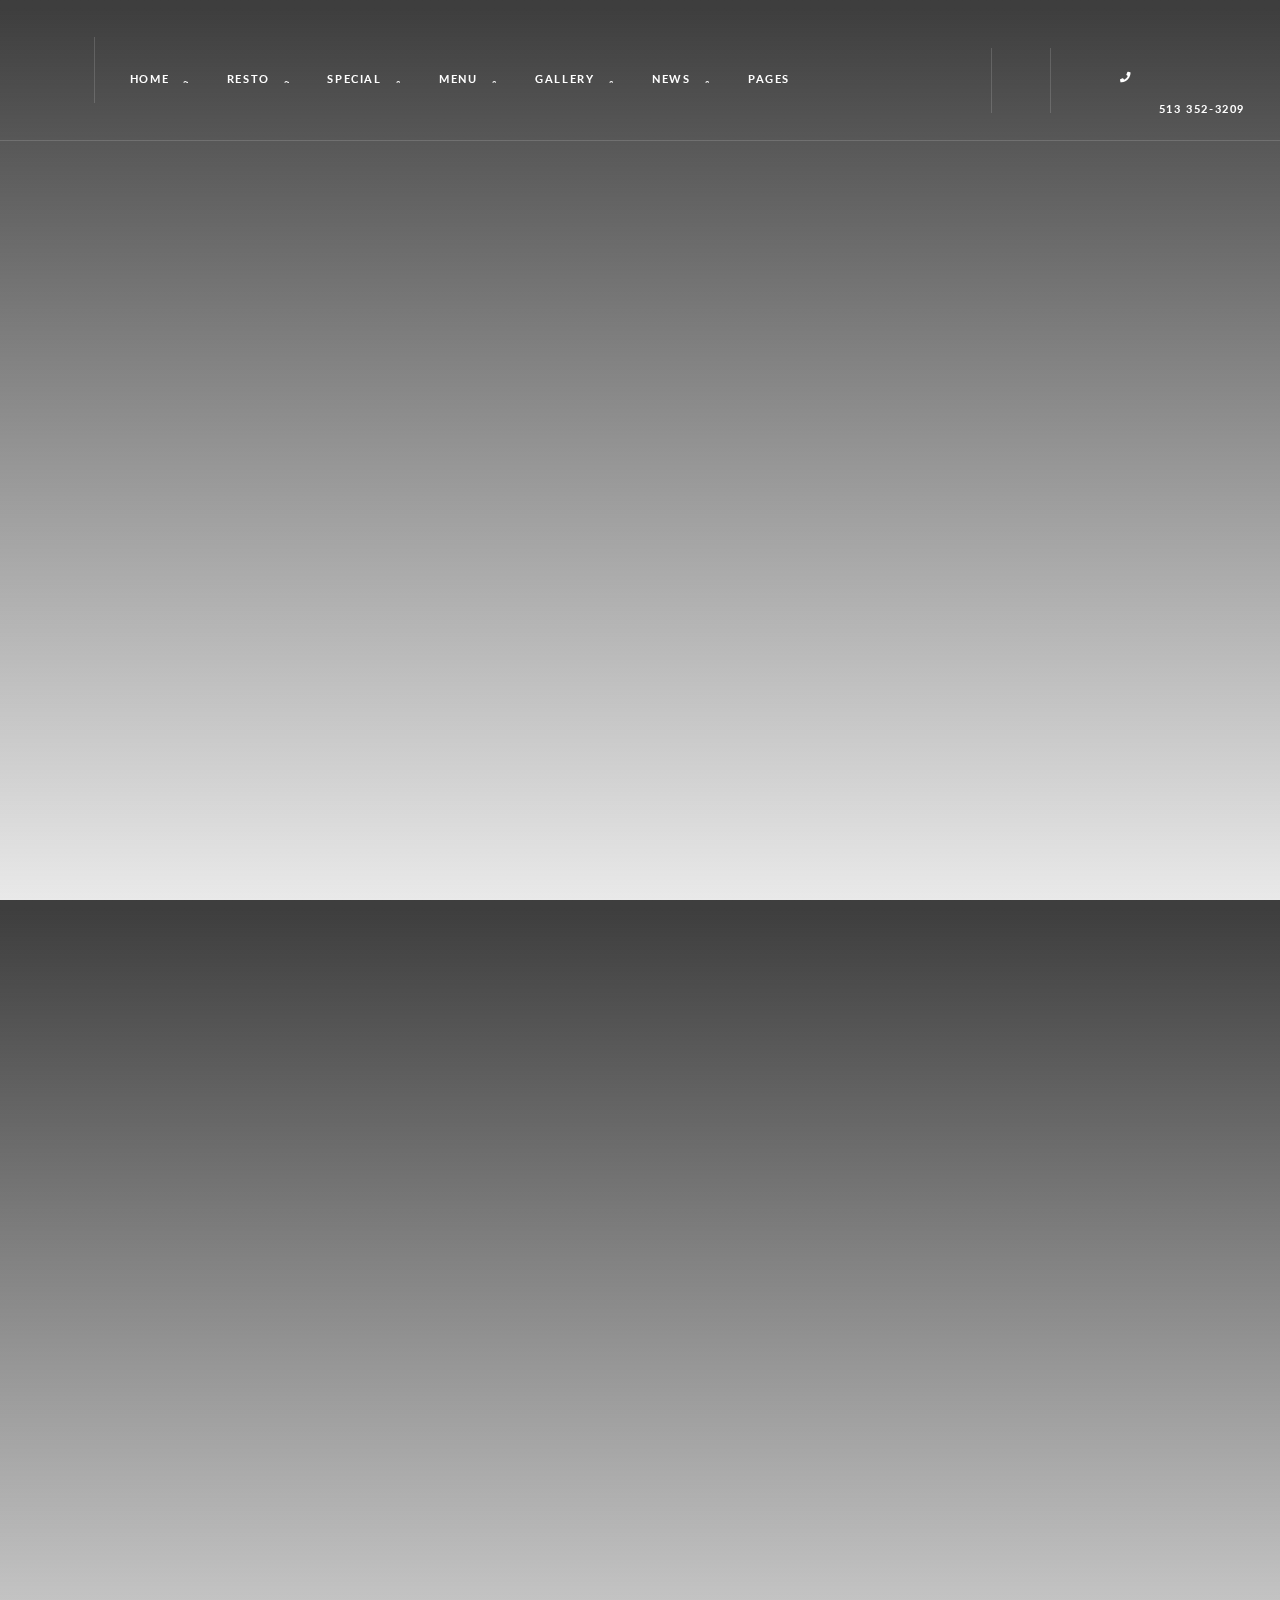
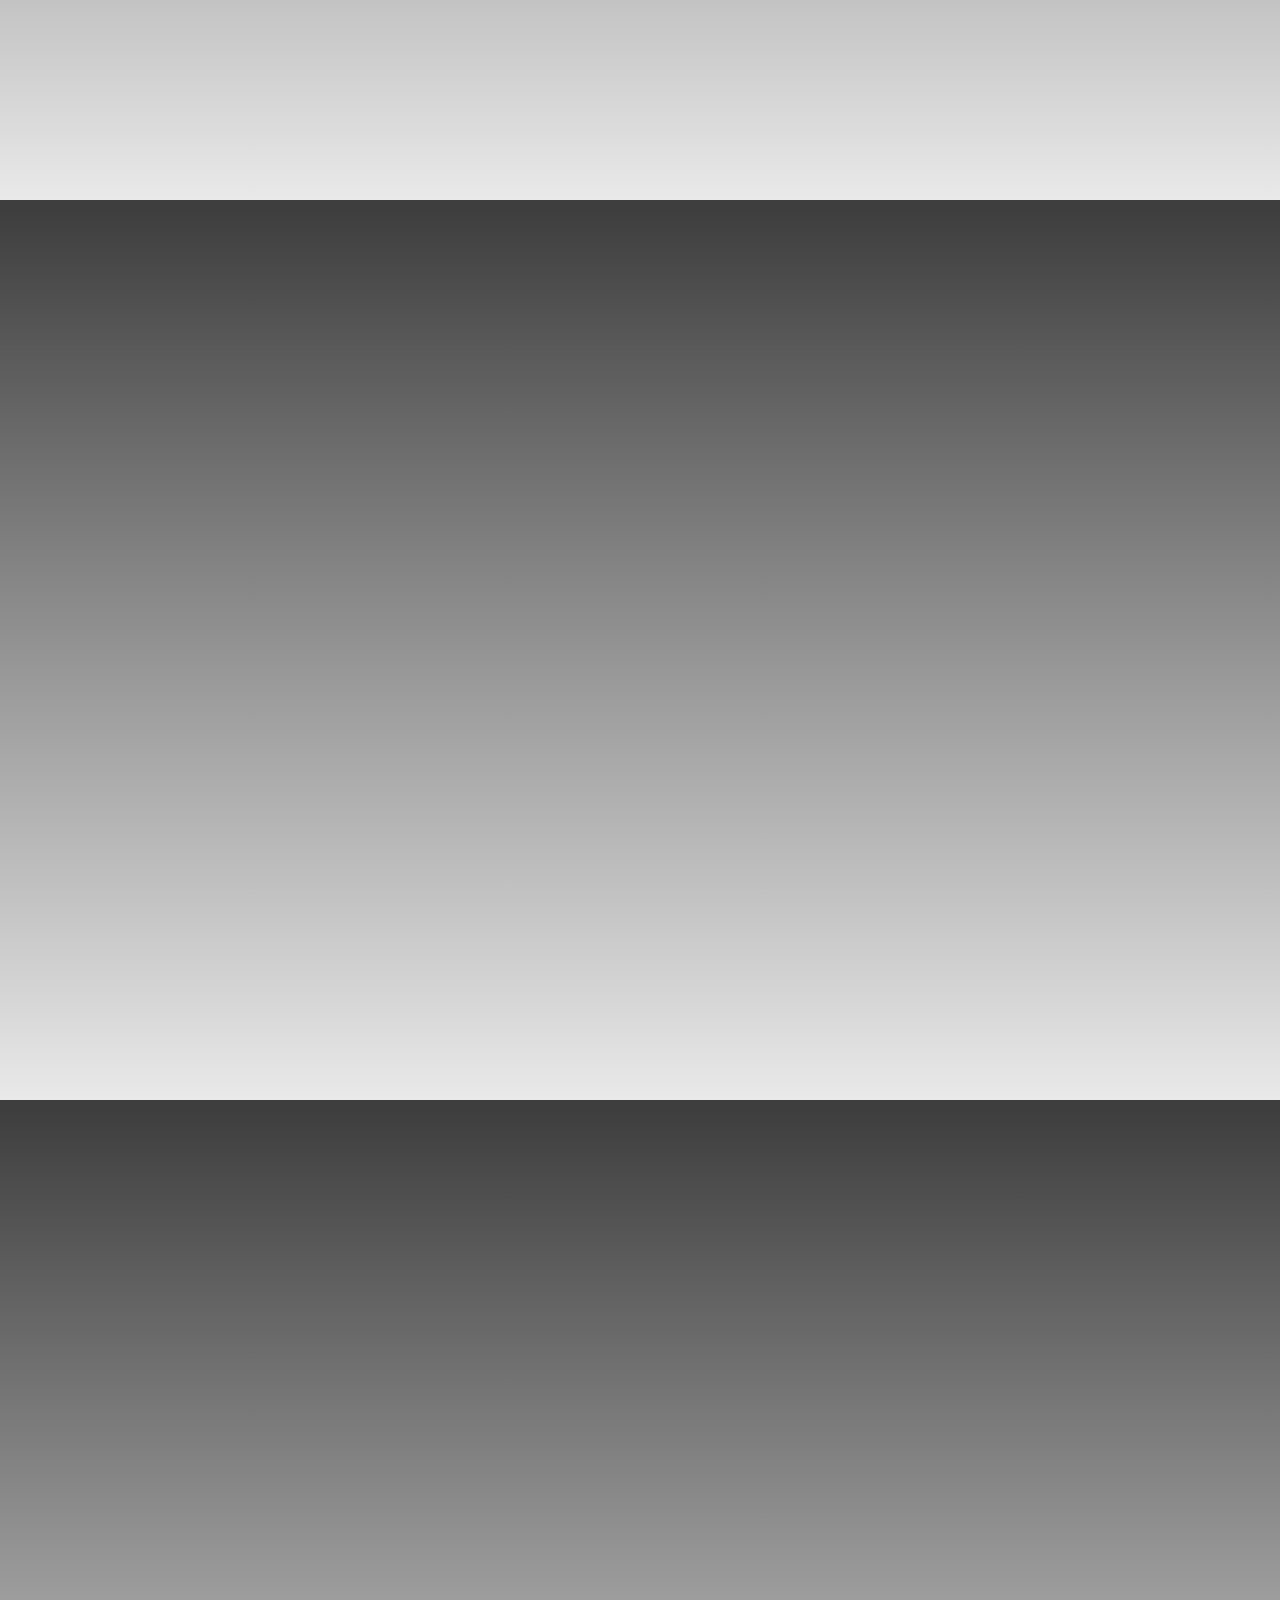
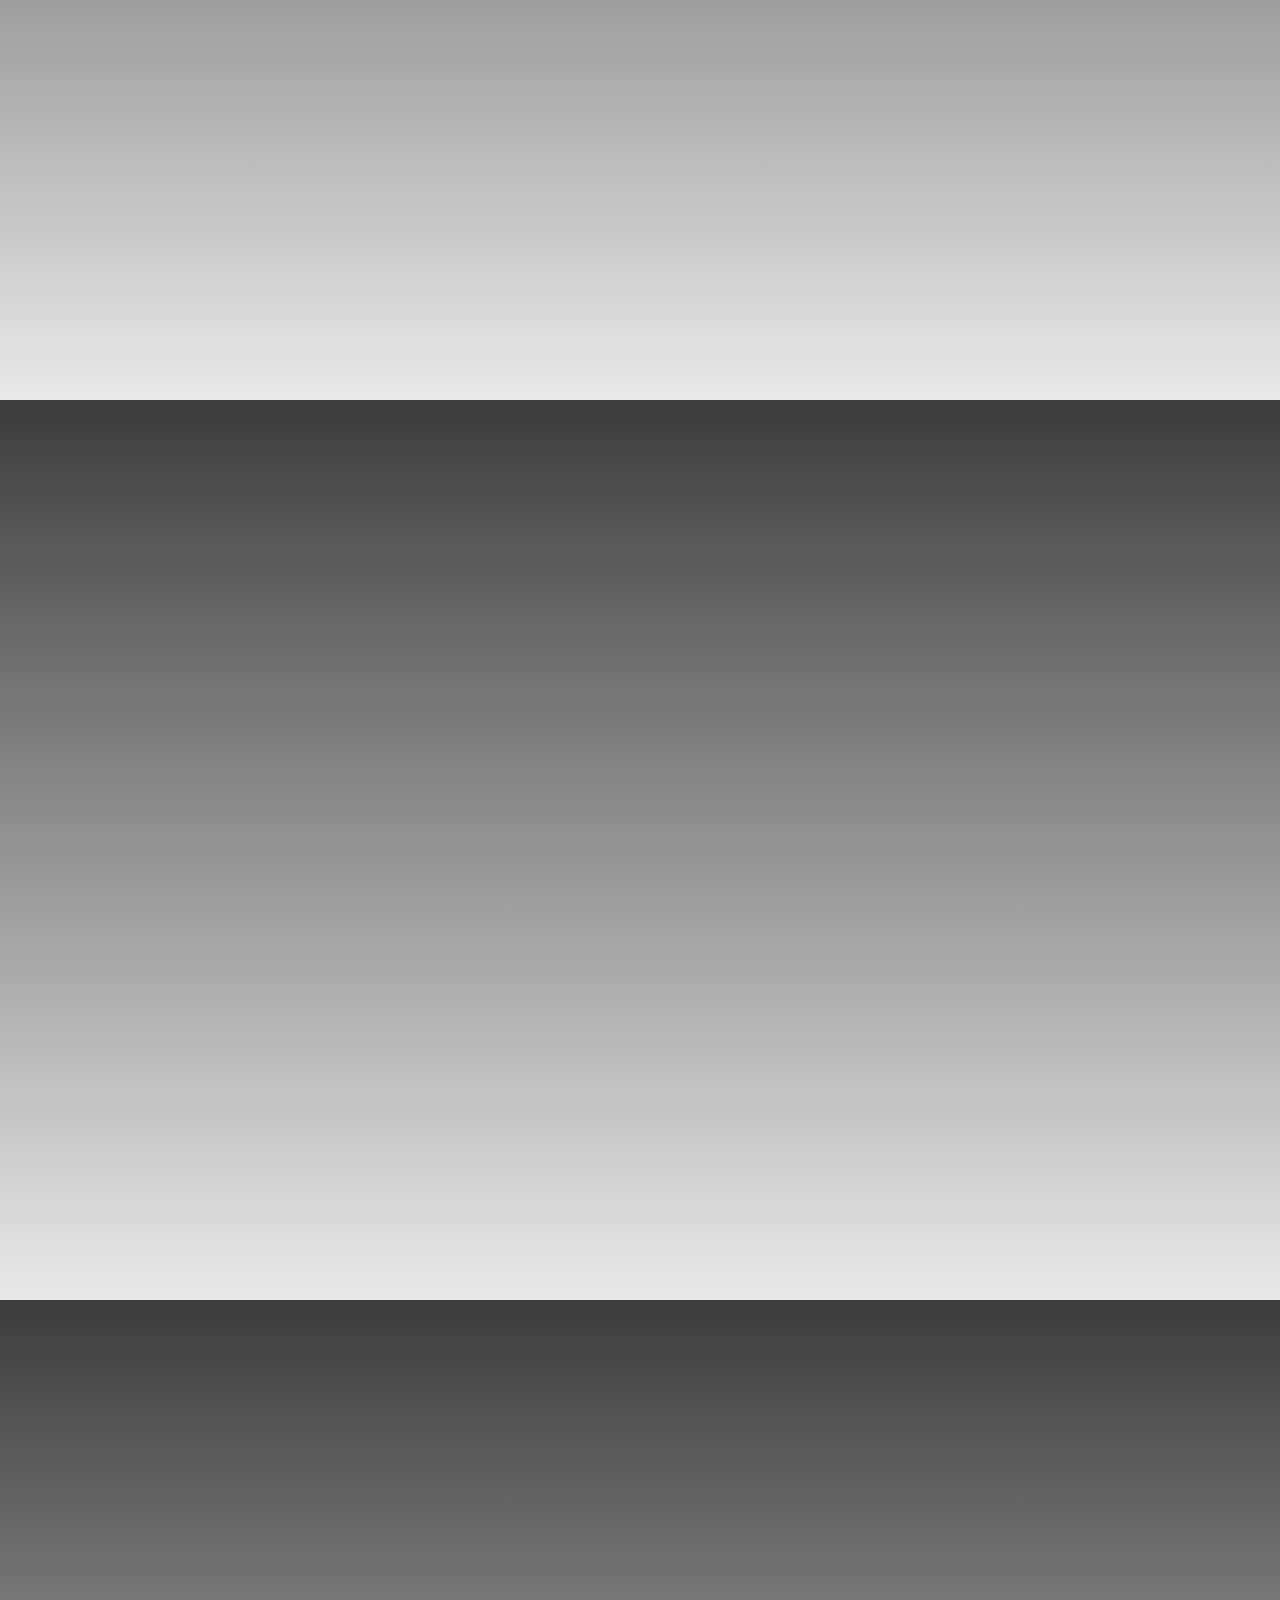
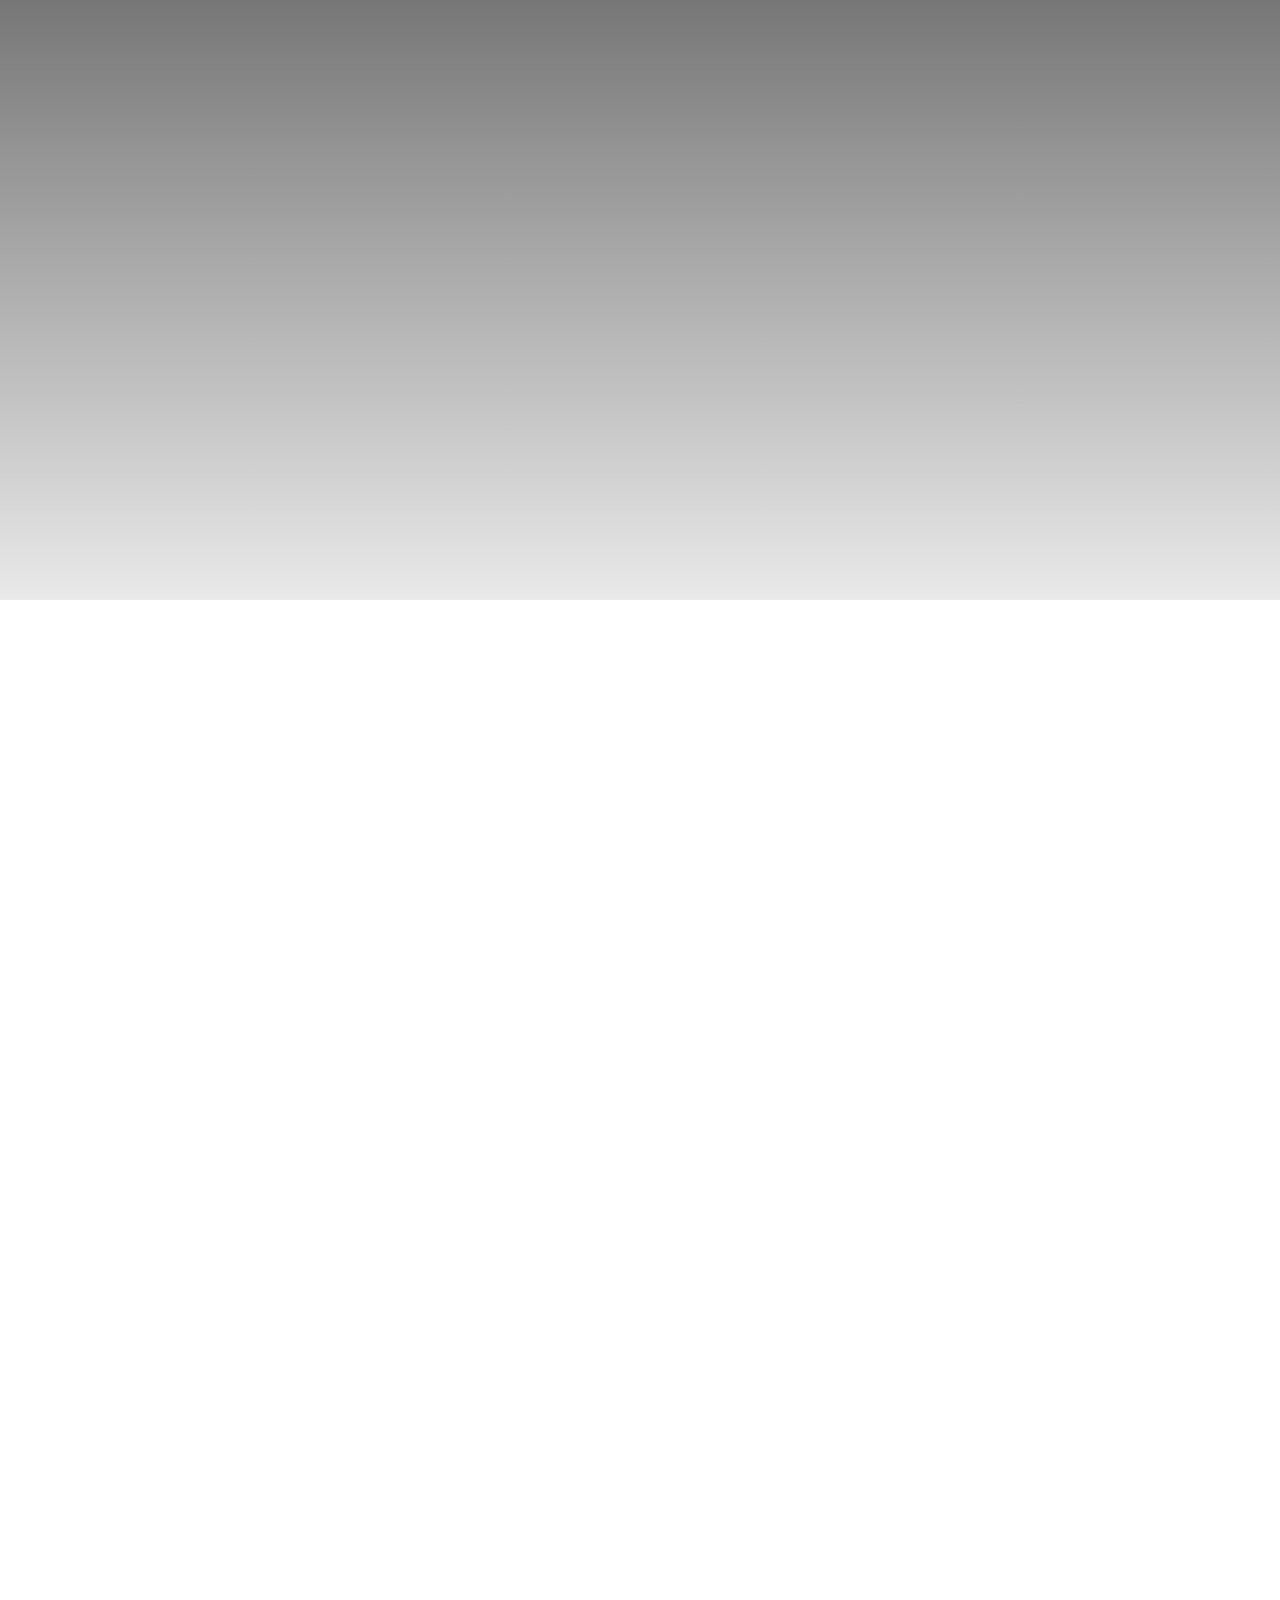
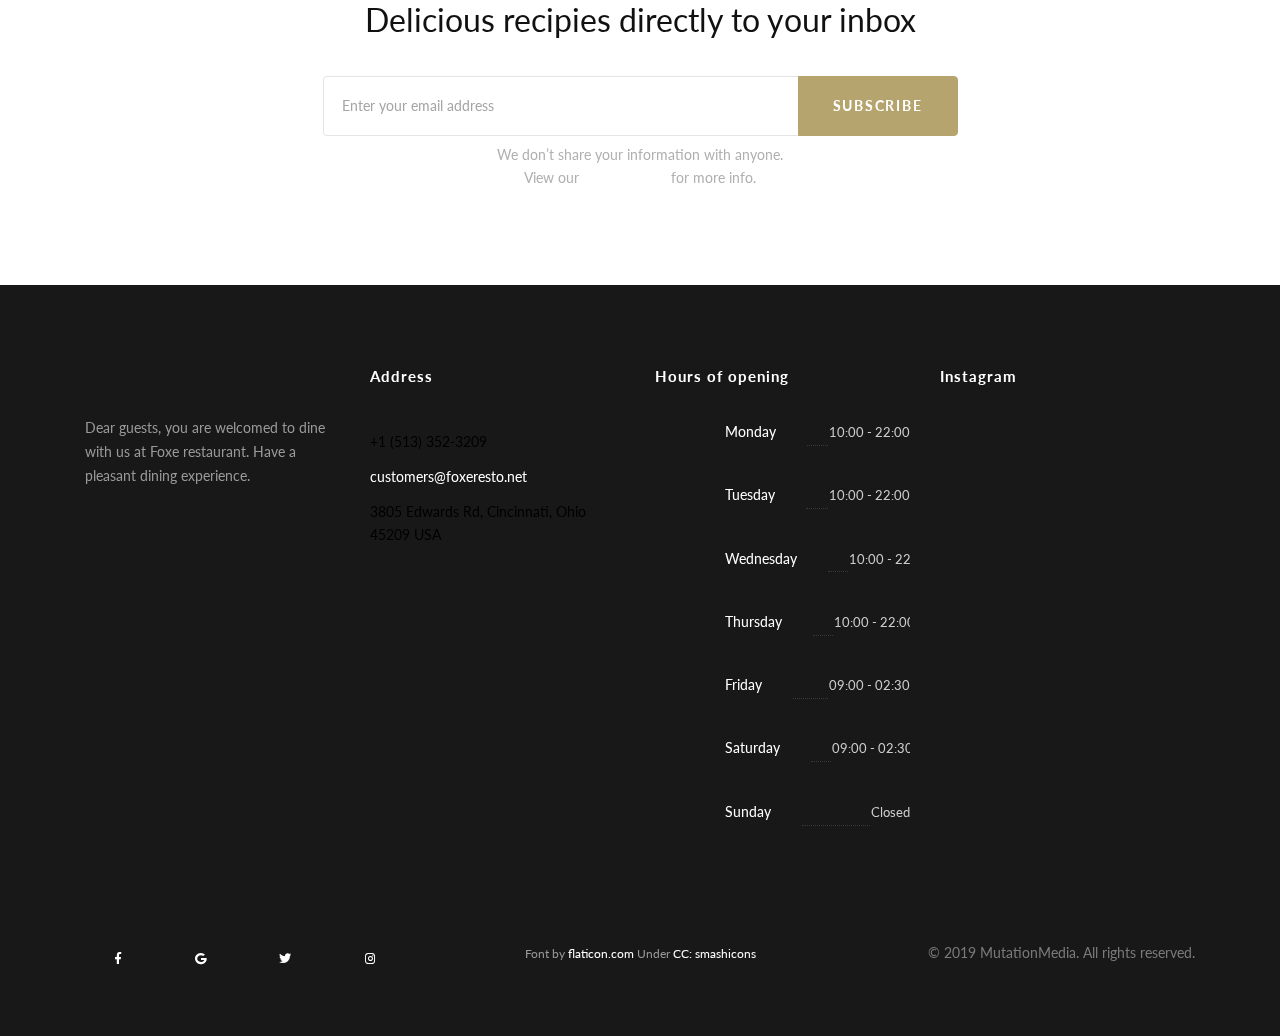
<file: gallery.html>
<!DOCTYPE html>
<html lang="en">
   <head>
      <!-- Metas -->
      <meta charset="utf-8">
      <title>Foxeresto - Restaurant Template</title>
      <meta name="description" content="">
      <meta name="viewport" content="width=device-width, initial-scale=1.0">
      <!-- Css -->
      <link href="css/bootstrap.css" rel="stylesheet" type="text/css" media="all"/>
      <link href="css/main.css" rel="stylesheet" type="text/css" media="all"/>
      <link rel="stylesheet" href="css/bootstrap-dropdownhover.min.css">
      <link href="css/flexslider.css" rel="stylesheet" type="text/css"  media="all" />
      <link href="css/magnific-popup.css" rel="stylesheet" type="text/css"  media="all" />
      <link href="css/fonts.css" rel="stylesheet" type="text/css"  media="all" />
      <link href="https://fonts.googleapis.com/css?family=Lustria" rel="stylesheet">
      <link href="https://fonts.googleapis.com/css?family=Lato:100,300,400,700,900" rel="stylesheet">
   </head>
   <body>
      <!-- Preloader -->
      <div class="loader">
         <!-- Preloader inner -->
         <div class="loader-inner">
            <svg width="120" height="220" viewbox="0 0 100 100" class="loading-spinner" version="1.1" xmlns="http://www.w3.org/2000/svg">
               <circle class="spinner" cx="50" cy="50" r="21" fill="#ffffff" stroke-width="3"/>
            </svg>
         </div>
         <!-- End preloader inner -->
      </div>
      <!-- End preloader-->
      <!--Wrapper-->
      <div class="wrapper">
         <!--Header-->
         <header class="header default">
            <div class="header-section">
               <!--Container-->
               <div class="container-fluid ">
                  <nav class="navbar navbar-expand-lg header-navbar ">
                     <a class=" navbar-brand navbar-logo" href="index.html">
                     <img class="mb-0 logo-light" src="assets/svg/logo-light.svg" alt="">
                     <img class="mb-0 logo-dark" src="assets/svg/logo-dark.svg" alt="">
                     </a>
                     <button class="navbar-toggler btn-navbar-toggler" type="button" data-toggle="collapse" data-target=".nav-menu" aria-expanded="true" aria-label="Toggle navigation">
                     <span class="fa fa-bars"></span>
                     </button>
                     <div class="nav-menu collapse navbar-collapse navbar-collapse justify-content-end py-0 ">
                        <ul class=" navbar-nav  header-navbar-nav">
                           <li><a class=" nav-link" href="index.html">Home</a></li>
                           <li><a class=" nav-link " href="index.html#about">Resto</a></li>
                           <li><a class=" nav-link " href="index.html#special">Special</a></li>
                           <li><a class=" nav-link " href="index.html#menu">Menu</a></li>
                           <li><a class=" nav-link " href="index.html#gallery">Gallery</a></li>
                           <li><a class=" nav-link " href="index.html#news">News</a></li>
                           <li class="dropdown">
                              <a href="javascript:;" class="nav-link dropdown-toggle"   data-toggle="dropdown" aria-haspopup="true" aria-expanded="true">
                              Pages<span class="dropdown-arrow ml-2">
                              </span>
                              </a>
                              <ul class="dropdown-menu">
                                 <li><a class="dropdown-item" href="blog-full.html">Blog</a></li>
                                 <li><a class="dropdown-item" href="blog-sidebar.html">Blog Sidebar</a></li>
                                 <li><a class="dropdown-item" href="blog-single.html">Blog Single</a></li>
                                 <li><a class="dropdown-item" href="contact.html">Contact</a></li>
                                 <li><a class="dropdown-item" href="reservation.html">Reservation</a></li>
                                 <li><a class="dropdown-item" href="menu-detailed.html">Menu Detailed</a></li>
                                 <li><a class="dropdown-item" href="gallery.html">Look Book</a></li>
                              </ul>
                           </li>
                           <li class="ml-lg-auto"><a class=" nav-link nav-divider"  href="index.html#reservation">
                              <img src="assets/svg/ring-bell-light.svg" alt="" class="max-width-xsm bell-light">
                              <img src="assets/svg/ring-bell-dark.svg" alt="" class="max-width-xsm bell-dark"></a>
                           </li>
                           <li><a class=" nav-link pr-0" href="index.html"><span class="fa fa-phone mr-3"></span>513 352-3209</a></li>
                        </ul>
                     </div>
                  </nav>
               </div>
               <!--End container-->
            </div>
         </header>
         <!--End header-->
         <!--Media section-->
         <section class="spacer-double-lg jarallax height-vh-100  gradient-overlay gradient-overlay-dark"  >
            <img class="jarallax-img" src="assets/img/10.jpg" alt="">
         </section>
         <!--End media section-->
         <!--Media section-->
         <section class=" spacer-double-lg jarallax height-vh-100  gradient-overlay gradient-overlay-dark" >
            <img class="jarallax-img" src="assets/img/9.jpg" alt="">
         </section>
         <!--End media section-->
         <!--Media section-->
         <section class=" spacer-double-lg jarallax height-vh-100  gradient-overlay gradient-overlay-dark"  >
            <img class="jarallax-img" src="assets/img/12.jpg" alt="">
         </section>
         <!--End media section-->
         <!--Media section-->
         <section class=" spacer-double-lg jarallax height-vh-100  gradient-overlay gradient-overlay-dark"  >
            <img class="jarallax-img" src="assets/img/13.jpg" alt="">
         </section>
         <!--End media section-->
         <!--Media section-->
         <section class=" spacer-double-lg jarallax height-vh-100  gradient-overlay gradient-overlay-dark" >
            <img class="jarallax-img" src="assets/img/14.jpg" alt="">
         </section>
         <!--End media section-->
         <!--Media section-->
         <section class=" spacer-double-lg jarallax height-vh-100  gradient-overlay gradient-overlay-dark" >
            <img class="jarallax-img" src="assets/img/15.jpg" alt="">
         </section>
         <!--End media section-->
         <!--Media section-->
         <section class="spacer-double-lg jarallax height-vh-100" data-jarallax-video="https://youtu.be/oMY78TcytGc">
         </section>
         <!--End media section-->
         <!--Newsletter section-->
         <section class="spacer-double-lg">
            <!--Container-->
            <div class="container">
               <!--row-->
               <div class="row justify-content-center text-center">
                  <div class="col-xl-7 col-lg-8 col-md-10">
                     <h3 class="h2 mb-5">Delicious recipies directly to your inbox</h3>
                     <form action="post" >
                        <div class="input-group input-group-lg">
                           <input type="email" class="form-control" name="email" placeholder="Enter your email address">
                           <div class="input-group-append">
                              <button type="button" class="btn btn-primary btn-wide">Subscribe</button>
                           </div>
                        </div>
                     </form>
                     <p class="small text-muted mt-2 mb-0">
                        We don’t share your information with anyone.<br>
                        View our <a href="#">Privacy Policy</a> for more info.
                     </p>
                  </div>
               </div>
               <!--End row-->
            </div>
            <!--End container-->
         </section>
         <!--End newsletter section-->
         <!--Footer-->
         <footer class="footer bg-dark spacer-one-top-md spacer-one-bottom-xs">
            <svg class="footer-svg" xmlns="http://www.w3.org/2000/svg" version="1.1" viewBox="0 0 100 100" preserveAspectRatio="none" width="100%" height="100">
               <path d="M0 100 C40 0 60 0 100 100 Z"></path>
            </svg>
            <!--Container-->
            <div class="container space-top-2 space-bottom-1">
               <!--row-->
               <div class="row justify-content-lg-start mb-5">
                  <div class="col-sm-6  col-lg-3 mb-5 mb-lg-0">
                    <a class="d-inline-block mb-3 footer-logo" href="index.html">
                     <img src="assets/svg/logo-light.svg" alt="">
                     </a>
                     <p class="font-size-14 ">Dear guests, you are welcomed to dine with us at Foxe restaurant. Have a pleasant dining experience.</p>
                     <img src="assets/img/signature.png" class="max-width-xlg" alt="">
                  </div>
                  <div class="col-sm-6 col-lg-3 mb-4">
                     <h3 class="h6 text-white mb-3  font-size-15">Address</h3>
                     <address>
                        <ul class="list-group list-group-flush list-group-borderless mb-0">
                           <li class="list-group-item">+1 (513) 352-3209 </li>
                           <li class="list-group-item">
                              <a href="mailto:customers@foxeresto.net">customers@foxeresto.net</a>
                           </li>
                           <li class="list-group-item">3805 Edwards Rd, Cincinnati, Ohio 45209 USA</li>
                        </ul>
                     </address>
                  </div>
                  <div class=" col-sm-6 col-lg-3 mb-4">
                     <h3 class="h6 text-white mb-3  font-size-15">Hours of opening</h3>
                     <div class="opening-hours-container font-size-14 ">
                        <span class="opening-hours-holder-inner">
                        <span class="opening-hours-day-holder">
                        <span class="opening-hours-day">Monday</span>
                        </span>
                        <span class="opening-hours-line"></span>
                        <span class="opening-hours-time">10:00 - 22:00</span>
                        </span>
                     </div>
                     <div class="opening-hours-container font-size-14 ">
                        <span class="opening-hours-holder-inner">
                        <span class="opening-hours-day-holder">
                        <span class="opening-hours-day">Tuesday</span>
                        </span>
                        <span class="opening-hours-line"></span>
                        <span class="opening-hours-time">10:00 - 22:00</span>
                        </span>
                     </div>
                     <div class="opening-hours-container font-size-14 ">
                        <span class="opening-hours-holder-inner">
                        <span class="opening-hours-day-holder">
                        <span class="opening-hours-day">Wednesday</span>
                        </span>
                        <span class="opening-hours-line"></span>
                        <span class="opening-hours-time">10:00 - 22:00</span>
                        </span>
                     </div>
                     <div class="opening-hours-container font-size-14 ">
                        <span class="opening-hours-holder-inner">
                        <span class="opening-hours-day-holder">
                        <span class="opening-hours-day">Thursday</span>
                        </span>
                        <span class="opening-hours-line"></span>
                        <span class="opening-hours-time">10:00 - 22:00</span>
                        </span>
                     </div>
                     <div class="opening-hours-container font-size-14 ">
                        <span class="opening-hours-holder-inner">
                        <span class="opening-hours-day-holder">
                        <span class="opening-hours-day">Friday</span>
                        </span>
                        <span class="opening-hours-line"></span>
                        <span class="opening-hours-time">09:00 - 02:30</span>
                        </span>
                     </div>
                     <div class="opening-hours-container font-size-14 ">
                        <span class="opening-hours-holder-inner">
                        <span class="opening-hours-day-holder">
                        <span class="opening-hours-day">Saturday</span>
                        </span>
                        <span class="opening-hours-line"></span>
                        <span class="opening-hours-time">09:00 - 02:30</span>
                        </span>
                     </div>
                     <div class="opening-hours-container font-size-14 ">
                        <span class="opening-hours-holder-inner">
                        <span class="opening-hours-day-holder">
                        <span class="opening-hours-day">Sunday</span>
                        </span>
                        <span class="opening-hours-line"></span>
                        <span class="opening-hours-time">Closed</span>
                        </span>
                     </div>
                  </div>
                  <div class="col-sm-6 col-lg-3">
                     <h3 class="h6 text-white mb-3  font-size-15">Instagram</h3>
                     <ul class="instafeed-list list-inline mb-3" id="instafeed"></ul>
                  </div>
               </div>
               <!--End row-->
               <!--row-->
               <div class="row align-items-center">
                  <div class="col-sm-4 mb-3 mb-sm-0">
                     <ul class="list-inline mb-0">
                        <li class="list-inline-item mb-2 mb-lg-0 mr-1"><a class="social-icon" href="#"><span class="fab fa-facebook-f"></span></a></li>
                        <li class="list-inline-item mr-1"><a class="social-icon " href="#"><span class="fab fa-google"></span></a></li>
                        <li class="list-inline-item mr-1"><a class="social-icon " href="#"><span class="fab fa-twitter"></span></a></li>
                        <li class="list-inline-item"><a class="social-icon " href="#"><span class="fab fa-instagram"></span></a></li>
                     </ul>
                  </div>
                  <div class="col-sm-4 mb-3 mb-sm-0 text-sm-center"><p class="small mb-0  font-size-12">Font by <a  class="" href="https://www.flaticon.com">flaticon.com</a>
                      Under <a class="" href="http://creativecommons.org/licenses/by/3.0/">CC: </a><a class="" data-file="001-toast" href="https://www.flaticon.com/authors/smashicons ">smashicons</a>
                      </p>
</div>
                  <div class="col-sm-4 text-sm-right">
                     <p class="small  text-secondary  mb-0">&copy; 2019 MutationMedia. All rights reserved.</p>
                     
                  </div>
               </div>
               <!--End row-->
            </div>
            <!--End container-->
         </footer>
         <!--End footer-->
         <!--To the top-->
         <a class="scroll-to-top scroll" href="#wrapper"><span class=" fas fa-arrow-up top-icon "></span></a>  
         <!-- End to the top -->
      </div>
      <!-- End wrapper-->
      <!--Javascript--> 
      <script src="js/jquery-1.12.4.min.js" ></script>
      <script src="js/bootstrap.min.js"></script>
      <script src="js/bootstrap-dropdownhover.min.js"></script>
      <script src="js/jquery.flexslider-min.js"></script>
      <script src="js/smooth-scroll.js" ></script>
      <script src="js/jquery.magnific-popup.min.js" ></script>
      <script src="js/instafeed.min.js"></script>
      <script src="js/placeholders.min.js"></script>
      <script src="js/jarallax.min.js"></script>
      <script src="js/jarallax-video.min.js"></script>
      <script src="js/script.js"></script>
      <!-- Google analytics -->
      <!-- End google analytics -->
   </body>
</html>
</file>
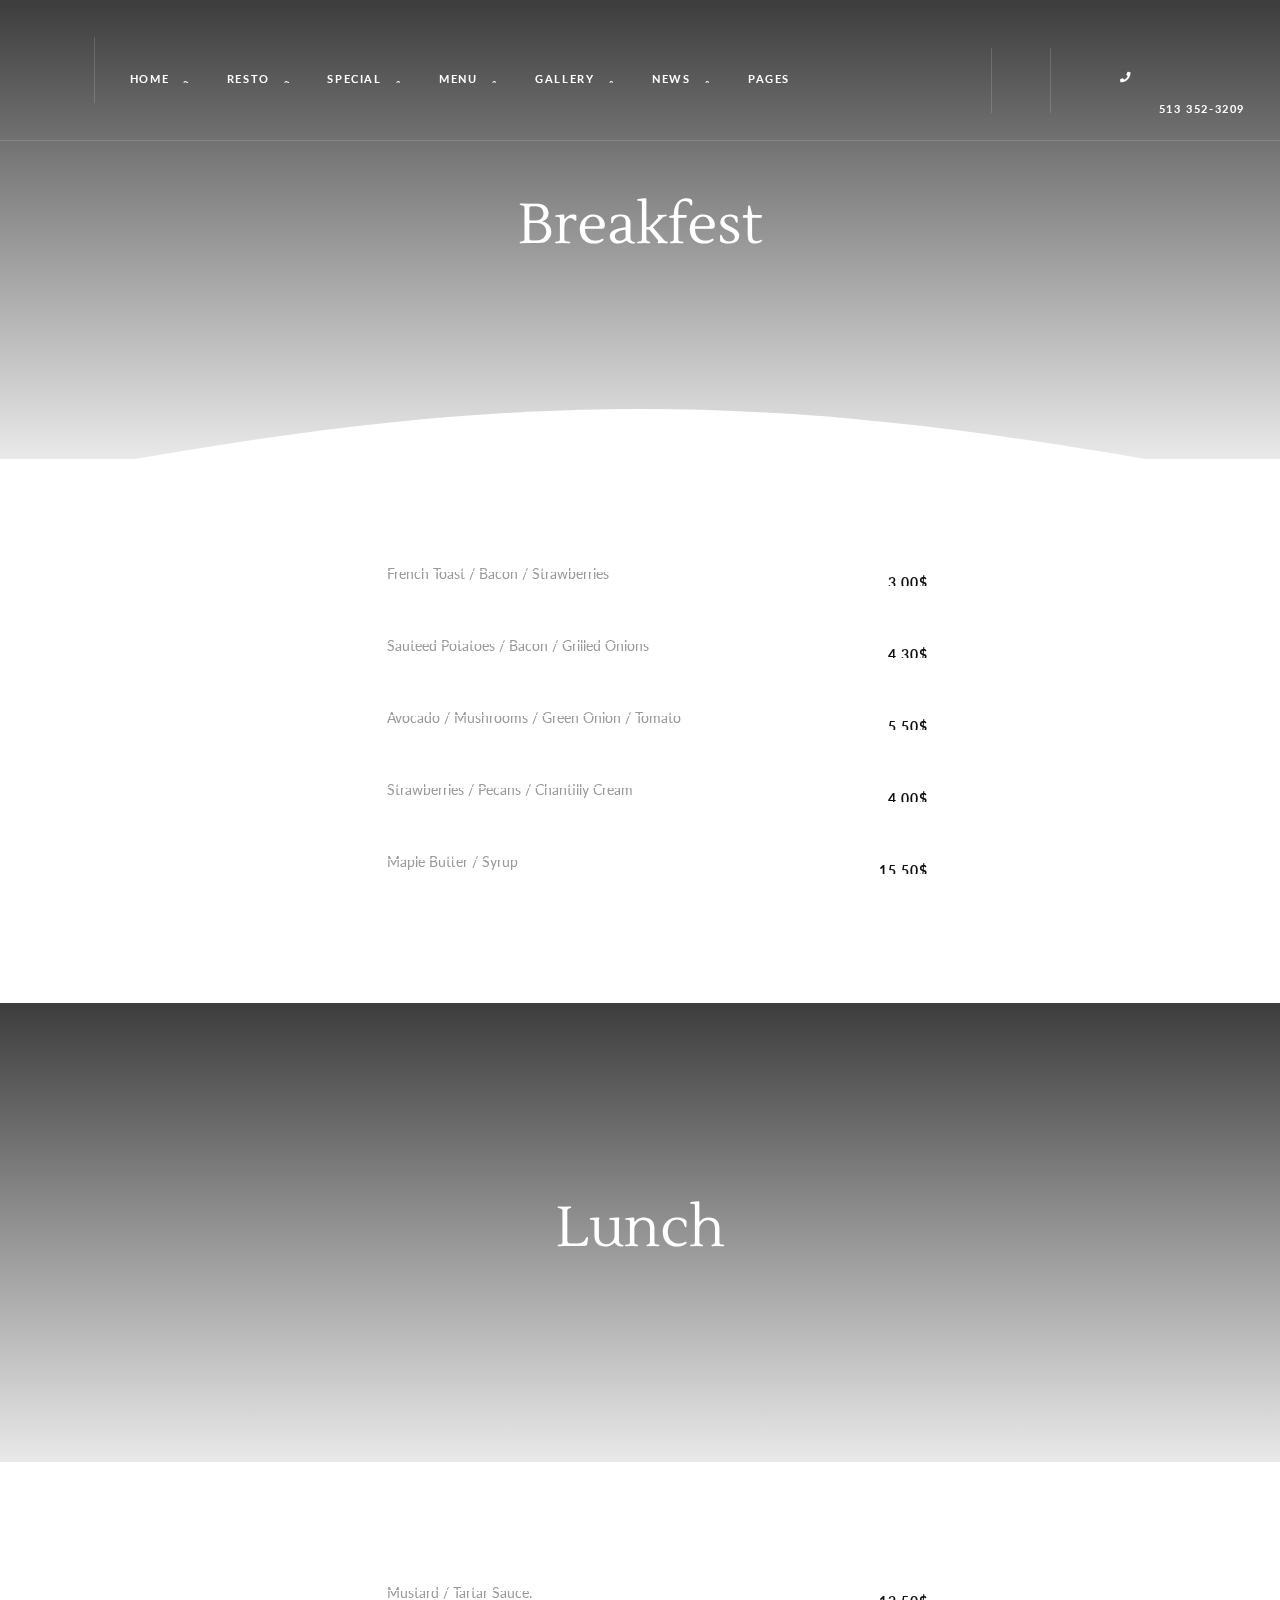
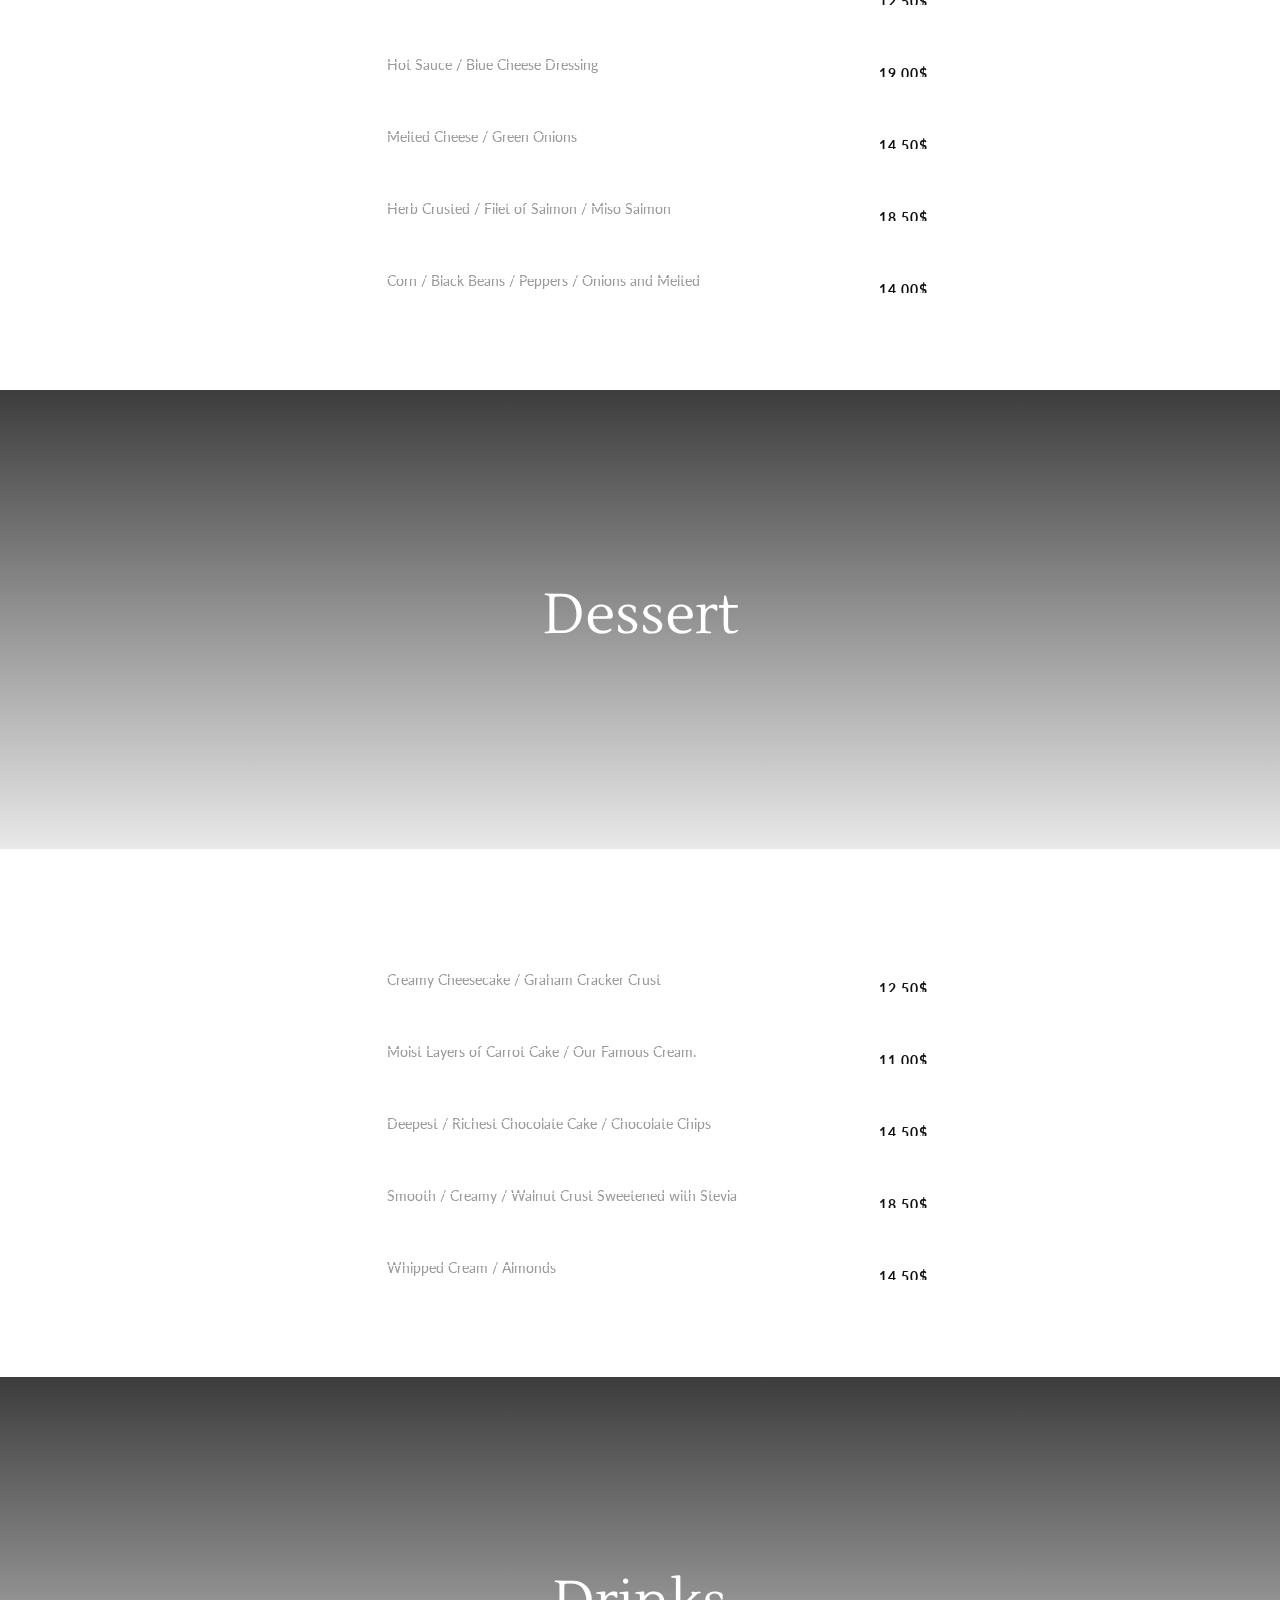
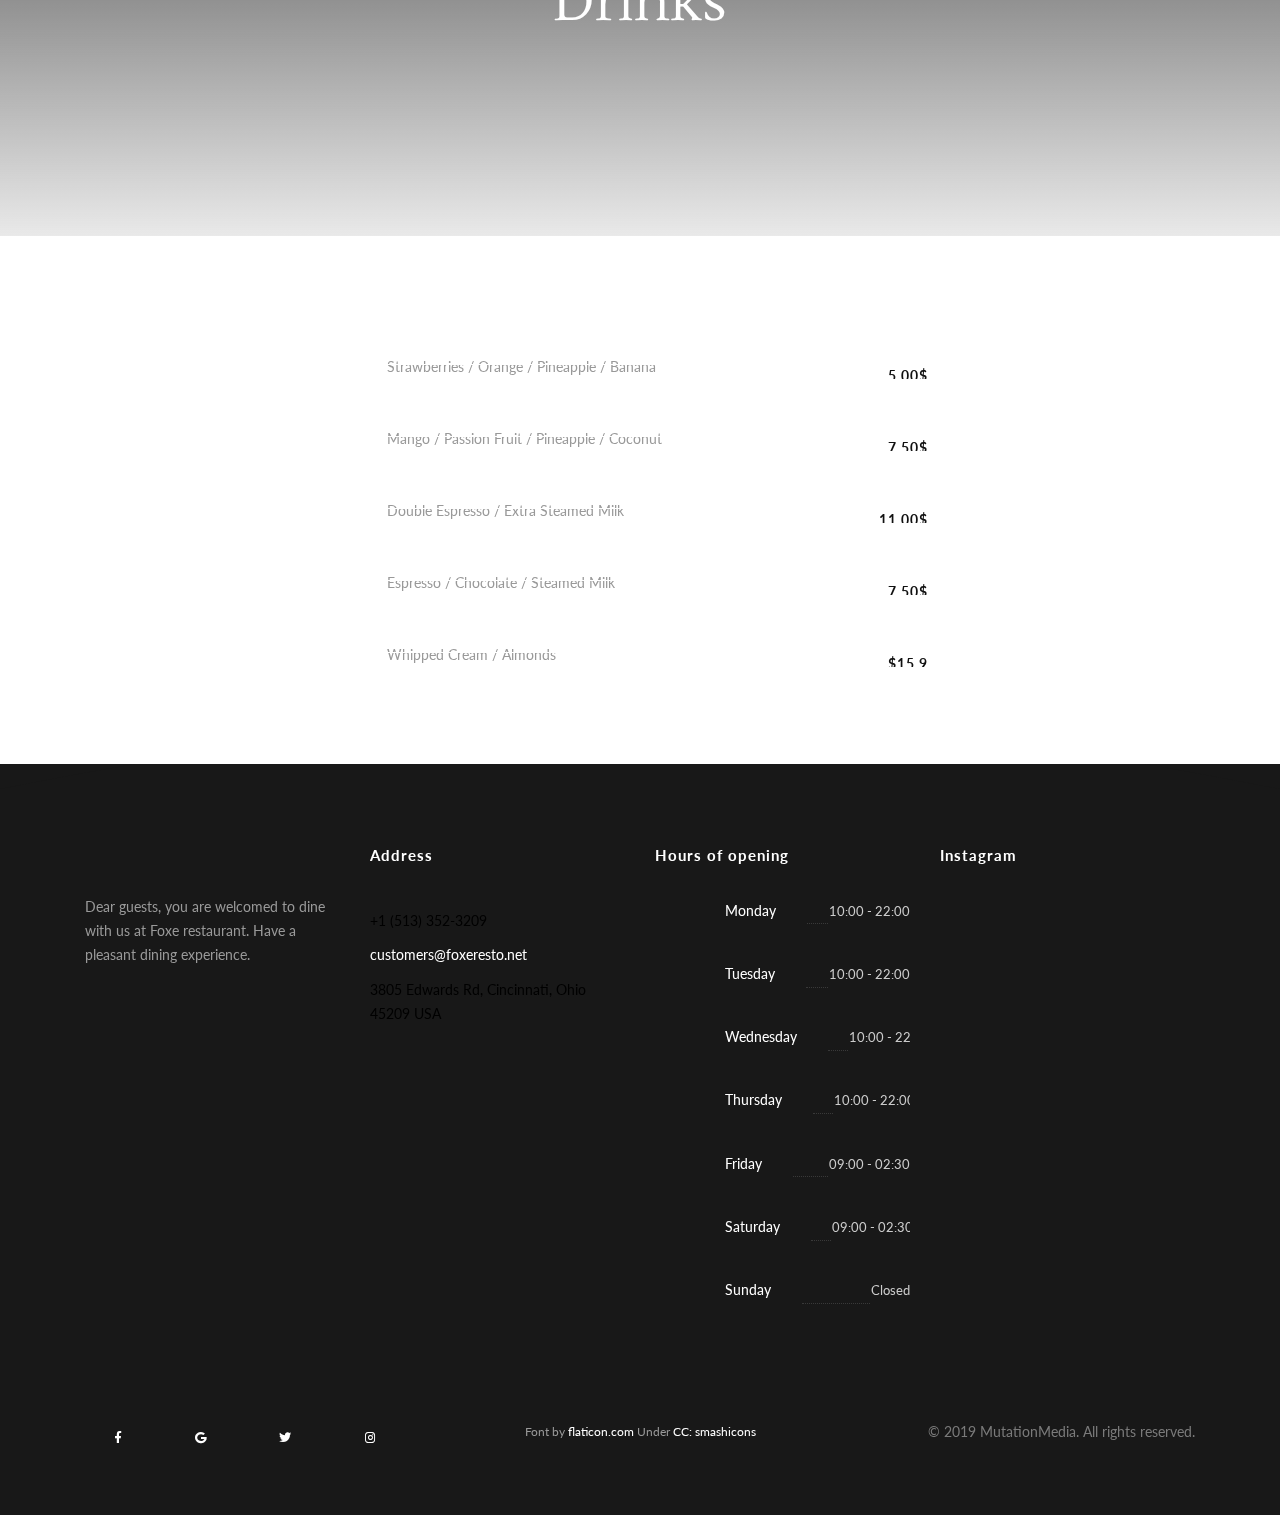
<file: menu-detailed.html>
<!DOCTYPE html>
<html lang="en">
   <head>
      <!-- Metas -->
      <meta charset="utf-8">
      <title>Foxeresto - Restaurant Template</title>
      <meta name="description" content="">
      <meta name="viewport" content="width=device-width, initial-scale=1.0">
      <!-- Css -->
      <link href="css/bootstrap.css" rel="stylesheet" type="text/css" media="all"/>
      <link href="css/main.css" rel="stylesheet" type="text/css" media="all"/>
      <link rel="stylesheet" href="css/bootstrap-dropdownhover.min.css">
      <link href="css/flexslider.css" rel="stylesheet" type="text/css"  media="all" />
      <link href="css/magnific-popup.css" rel="stylesheet" type="text/css"  media="all" />
      <link href="css/fonts.css" rel="stylesheet" type="text/css"  media="all" />
      <link href="https://fonts.googleapis.com/css?family=Lustria" rel="stylesheet">
      <link href="https://fonts.googleapis.com/css?family=Lato:100,300,400,700,900" rel="stylesheet">
   </head>
   <body>
      <!-- Preloader -->
      <div class="loader">
         <!-- Preloader inner -->
         <div class="loader-inner">
            <svg width="120" height="220" viewbox="0 0 100 100" class="loading-spinner" version="1.1" xmlns="http://www.w3.org/2000/svg">
               <circle class="spinner" cx="50" cy="50" r="21" fill="#ffffff" stroke-width="3"/>
            </svg>
         </div>
         <!-- End preloader inner -->
      </div>
      <!-- End preloader-->
      <!--Wrapper-->
      <div class="wrapper">
         <!--Header-->
         <header class="header default">
            <div class="header-section">
               <!--Container-->
               <div class="container-fluid ">
                  <nav class="navbar navbar-expand-lg header-navbar ">
                     <a class=" navbar-brand navbar-logo" href="index.html">
                     <img class="mb-0 logo-light" src="assets/svg/logo-light.svg" alt="">
                     <img class="mb-0 logo-dark" src="assets/svg/logo-dark.svg" alt="">
                     </a>
                     <button class="navbar-toggler btn-navbar-toggler" type="button" data-toggle="collapse" data-target=".nav-menu" aria-expanded="true" aria-label="Toggle navigation">
                     <span class="fa fa-bars"></span>
                     </button>
                     <div class="nav-menu collapse navbar-collapse navbar-collapse justify-content-end py-0 ">
                        <ul class=" navbar-nav  header-navbar-nav">
                           <li><a class=" nav-link" href="index.html">Home</a></li>
                           <li><a class=" nav-link " href="index.html#about">Resto</a></li>
                           <li><a class=" nav-link " href="index.html#special">Special</a></li>
                           <li><a class=" nav-link " href="index.html#menu">Menu</a></li>
                           <li><a class=" nav-link " href="index.html#gallery">Gallery</a></li>
                           <li><a class=" nav-link " href="index.html#news">News</a></li>
                           <li class="dropdown">
                              <a href="#" class="nav-link dropdown-toggle"   data-toggle="dropdown" aria-haspopup="true" aria-expanded="true">
                              Pages<span class="dropdown-arrow ml-2">
                              </span>
                              </a>
                              <ul class="dropdown-menu">
                                 <li><a class="dropdown-item" href="blog-full.html">Blog</a></li>
                                 <li><a class="dropdown-item" href="blog-sidebar.html">Blog Sidebar</a></li>
                                 <li><a class="dropdown-item" href="blog-single.html">Blog Single</a></li>
                                 <li><a class="dropdown-item" href="contact.html">Contact</a></li>
                                 <li><a class="dropdown-item" href="reservation.html">Reservation</a></li>
                                 <li><a class="dropdown-item" href="menu-detailed.html">Menu Detailed</a></li>
                                 <li><a class="dropdown-item" href="gallery.html">Look Book</a></li>
                              </ul>
                           </li>
                           <li class="ml-lg-auto"><a class=" nav-link nav-divider"  href="index.html#reservation">
                              <img src="assets/svg/ring-bell-light.svg" alt="" class="max-width-xsm bell-light">
                              <img src="assets/svg/ring-bell-dark.svg" alt="" class="max-width-xsm bell-dark"></a>
                           </li>
                           <li><a class=" nav-link pr-0" href="index.html"><span class="fa fa-phone mr-3"></span>513 352-3209</a></li>
                        </ul>
                     </div>
                  </nav>
               </div>
               <!--End container-->
            </div>
         </header>
         <!--End header-->
         <!--Hero section-->
         <section class="spacer-xlg-alt jarallax gradient-overlay gradient-overlay-dark"  >
            <img class="jarallax-img" src="assets/img/13.jpg" alt="">
            <!--Container-->
            <div class="container">
               <!--Row-->
               <div class="row justify-content-center">
                  <div class="col">
                     <div class=" text-center">
                        <h1 class="display-4 font-alt text-white mb-0">Breakfest</h1>
                     </div>
                  </div>
               </div>
               <!--End row-->
            </div>
            <!--End container-->
            <svg class="hero-svg" xmlns="http://www.w3.org/2000/svg" version="1.1" viewBox="0 0 100 100" preserveAspectRatio="none" width="100%" height="100">
               <path d="M0 100 C40 0 60 0 100 100 Z"></path>
            </svg>
         </section>
         <!--End hero section-->
         <!--Menu section-->
         <section class="  spacer-one-bottom-lg spacer-one-top-md">
            <!--Container-->
            <div class="container">
               <!--Row-->
               <div class="row justify-content-around align-items-center">
                  <div class="col-md-8 col-lg-7 ">
                           <div class="media align-items-center mb-4 ">
                              <img class="avatar-sm rounded-circle mr-3" src="assets/img/menu/breakfest/1.jpg" alt="">
                              <div class="media-body position-relative">
                                 <h6 class="mb-0 position-relative  z-index-2 font-size-15"><span class="bg-white">Waffle Brunch  </span></h6>
                                 <span class="dots-price"></span>
                                 <span class="menu-price mb-0 h6">3.00$</span>
                                 <p class="mb-0 font-size-14">French Toast / Bacon / Strawberries</p>
                              </div>
                           </div>
                           <div class="media align-items-center mb-4 ">
                              <img class="avatar-sm rounded-circle mr-3" src="assets/img/menu/breakfest/2.jpg" alt="">
                              <div class="media-body position-relative">
                                 <h6 class="mb-0 position-relative  z-index-2 font-size-15"><span class="bg-white">Farmhouse Omelette </span></h6>
                                 <span class="dots-price"></span>
                                 <span class="menu-price  mb-0 h6">4.30$</span>
                                 <p class="mb-0 font-size-14">Sauteed Potatoes / Bacon / Grilled Onions</p>
                              </div>
                           </div>
                           <div class="media align-items-center mb-4 ">
                              <img class="avatar-sm rounded-circle mr-3" src="assets/img/menu/breakfest/3.jpg" alt="">
                              <div class="media-body position-relative">
                                 <h6 class="mb-0 position-relative  z-index-2 font-size-15"><span class="bg-white">Chef's Omelette </span></h6>
                                 <span class="dots-price"></span>
                                 <span class="menu-price mb-0 h6">5.50$</span>
                                 <p class="mb-0 font-size-14">Avocado / Mushrooms / Green Onion / Tomato</p>
                              </div>
                           </div>
                           <div class="media align-items-center mb-4 ">
                              <img class="avatar-sm rounded-circle mr-3" src="assets/img/menu/breakfest/4.jpg" alt="">
                              <div class="media-body position-relative">
                                 <h6 class="mb-0 position-relative  z-index-2 font-size-15"><span class="bg-white">Waffles Benedict </span></h6>
                                 <span class="dots-price"></span>
                                 <span class="menu-price mb-0 h6">4.00$</span>
                                 <p class="mb-0 font-size-14">Strawberries / Pecans / Chantilly Cream</p>
                              </div>
                           </div>
                           <div class="media align-items-center ">
                              <img class="avatar-sm rounded-circle mr-3" src="assets/img/menu/breakfest/5.jpg" alt="">
                              <div class="media-body position-relative">
                                 <h6 class="mb-0 position-relative  z-index-2 font-size-15"><span class="bg-white">Belgian Waffle </span></h6>
                                 <span class="dots-price"></span>
                                 <span class="menu-price  mb-0 h6">15.50$</span>
                                 <p class="mb-0 font-size-14">Maple Butter / Syrup</p>
                              </div>
                           </div>
                        </div>
                        
               </div>
               <!--End row-->
            </div>
            <!--End container-->
         </section>
         <!--End menu section-->
          <!--Hero section-->
         <section class="spacer-xlg jarallax gradient-overlay gradient-overlay-dark" >
            <img class="jarallax-img" src="assets/img/14.jpg" alt="">
            <!--Container-->
            <div class="container">
               <!--Row-->
               <div class="row justify-content-center">
                  <div class="col">
                     <div class=" text-center">
                        <h1 class=" display-4 font-alt text-white mb-0">Lunch</h1>
                     </div>
                  </div>
               </div>
               <!--End row-->
            </div>
            <!--End container-->
         </section>
         <!--End hero section-->
         <!--Menu section-->
         <section class="  spacer-double-lg">
            <!--Container-->
            <div class="container">
               <!--Row-->
               <div class="row justify-content-around align-items-center">
                  <div class="col-md-8 col-lg-7 ">
                           
                           <div class="media align-items-center mb-4 ">
                              <img class="avatar-sm rounded-circle mr-3" src="assets/img/menu/lunch/1.jpg" alt="">
                              <div class="media-body position-relative">
                                 <h6 class="mb-0 position-relative  z-index-2 font-size-15"><span class="bg-white">Crabcakes   </span></h6>
                                 <span class="dots-price"></span>
                                 <span class="menu-price mb-0 h6">12.50$</span>
                                 <p class="mb-0 font-size-14">Mustard / Tartar Sauce.</p>
                              </div>
                           </div>
                           <div class="media align-items-center mb-4 ">
                              <img class="avatar-sm rounded-circle mr-3" src="assets/img/menu/lunch/2.jpg" alt="">
                              <div class="media-body position-relative">
                                 <h6 class="mb-0 position-relative  z-index-2 font-size-15"><span class="bg-white">Buffalo Wings  </span></h6>
                                 <span class="dots-price"></span>
                                 <span class="menu-price  mb-0 h6">19.00$</span>
                                 <p class="mb-0 font-size-14">Hot Sauce / Blue Cheese Dressing</p>
                              </div>
                           </div>
                           <div class="media align-items-center mb-4 ">
                              <img class="avatar-sm rounded-circle mr-3" src="assets/img/menu/lunch/3.jpg" alt="">
                              <div class="media-body position-relative">
                                 <h6 class="mb-0 position-relative  z-index-2 font-size-15"><span class="bg-white">Quesadilla Pizza  </span></h6>
                                 <span class="dots-price"></span>
                                 <span class="menu-price  mb-0 h6">14.50$</span>
                                 <p class="mb-0 font-size-14">Melted Cheese / Green Onions</p>
                              </div>
                           </div>
                           <div class="media align-items-center mb-4 ">
                              <img class="avatar-sm rounded-circle mr-3" src="assets/img/menu/lunch/4.jpg" alt="">
                              <div class="media-body position-relative">
                                 <h6 class="mb-0 position-relative  z-index-2 font-size-15"><span class="bg-white">Lunch Salmon  </span></h6>
                                 <span class="dots-price"></span>
                                 <span class="menu-price  mb-0 h6">18.50$</span>
                                 <p class="mb-0 font-size-14">Herb Crusted /  Filet of Salmon / Miso Salmon</p>
                              </div>
                           </div>
                           <div class="media align-items-center ">
                              <img class="avatar-sm rounded-circle mr-3" src="assets/img/menu/lunch/5.jpg" alt="">
                              <div class="media-body position-relative">
                                 <h6 class="mb-0 position-relative  z-index-2 font-size-15"><span class="bg-white">Tex Mex Eggrolls  </span></h6>
                                 <span class="dots-price"></span>
                                 <span class="menu-price  mb-0 h6">14.00$</span>
                                 <p class="mb-0 font-size-14">Corn / Black Beans / Peppers / Onions and Melted</p>
                              </div>
                           </div>
                        </div>
     
               </div>
               <!--End row-->
            </div>
            <!--End container-->
         </section>
         <!--End menu section-->
          <!--Hero section-->
         <section class="spacer-xlg jarallax gradient-overlay gradient-overlay-dark" >
            <img class="jarallax-img" src="assets/img/15.jpg" alt="">
            <!--Container-->
            <div class="container">
               <!--Row-->
               <div class="row justify-content-center">
                  <div class="col">
                     <div class=" text-center">
                        <h1 class="display-4 font-alt text-white mb-0">Dessert</h1>
                     </div>
                  </div>
               </div>
               <!--End row-->
            </div>
            <!--End container-->
         </section>
         <!--End hero section-->
         <!--Menu section-->
         <section class="  spacer-double-lg">
            <!--Container-->
            <div class="container">
               <!--Row-->
               <div class="row justify-content-around align-items-center">
                  <div class="col-md-8 col-lg-7 ">
                        
                        
                           <div class="media align-items-center mb-4 ">
                              <img class="avatar-sm rounded-circle mr-3" src="assets/img/menu/dessert/1.jpg" alt="">
                              <div class="media-body position-relative">
                                 <h6 class="mb-0 position-relative  z-index-2 font-size-15"><span class="bg-white">Original Cheesecake   </span></h6>
                                 <span class="dots-price"></span>
                                 <span class="menu-price  mb-0 h6">12.50$</span>
                                 <p class="mb-0 font-size-14">Creamy Cheesecake / Graham Cracker Crust</p>
                              </div>
                           </div>
                           <div class="media align-items-center mb-4 ">
                              <img class="avatar-sm rounded-circle mr-3" src="assets/img/menu/dessert/2.jpg" alt="">
                              <div class="media-body position-relative">
                                 <h6 class="mb-0 position-relative  z-index-2 font-size-15"><span class="bg-white">Carrot Cake   </span></h6>
                                 <span class="dots-price"></span>
                                 <span class="menu-price  mb-0 h6">11.00$</span>
                                 <p class="mb-0 font-size-14">Moist Layers of Carrot Cake / Our Famous Cream.</p>
                              </div>
                           </div>
                           <div class="media align-items-center mb-4 ">
                              <img class="avatar-sm rounded-circle mr-3" src="assets/img/menu/dessert/3.jpg" alt="">
                              <div class="media-body position-relative">
                                 <h6 class="mb-0 position-relative  z-index-2 font-size-15"><span class="bg-white">Black-Out Cake   </span></h6>
                                 <span class="dots-price"></span>
                                 <span class="menu-price  mb-0 h6">14.50$</span>
                                 <p class="mb-0 font-size-14">Deepest / Richest Chocolate Cake / Chocolate Chips</p>
                              </div>
                           </div>
                           <div class="media align-items-center mb-4 ">
                              <img class="avatar-sm rounded-circle mr-3" src="assets/img/menu/dessert/4.jpg" alt="">
                              <div class="media-body position-relative">
                                 <h6 class="mb-0 position-relative  z-index-2 font-size-15"><span class="bg-white">Low Carb Cheesecake  </span></h6>
                                 <span class="dots-price"></span>
                                 <span class="menu-price  mb-0 h6">18.50$</span>
                                 <p class="mb-0 font-size-14">Smooth / Creamy / Walnut Crust Sweetened with Stevia</p>
                              </div>
                           </div>
                           <div class="media align-items-center ">
                              <img class="avatar-sm rounded-circle mr-3" src="assets/img/menu/dessert/5.jpg" alt="">
                              <div class="media-body position-relative">
                                 <h6 class="mb-0 position-relative  z-index-2 font-size-15"><span class="bg-white">Hot Fudge Sundae   </span></h6>
                                 <span class="dots-price"></span>
                                 <span class="menu-price  mb-0 h6">14.50$</span>
                                 <p class="mb-0 font-size-14">Whipped Cream / Almonds</p>
                              </div>
                           </div>
                        </div>
                        
               </div>
               <!--End row-->
            </div>
            <!--End container-->
         </section>
         <!--End menu section-->
          <!--Hero section-->
         <section class="spacer-xlg jarallax gradient-overlay gradient-overlay-dark"  >
            <img class="jarallax-img" src="assets/img/16.jpg" alt="">
            <!--Container-->
            <div class="container">
               <!--Row-->
               <div class="row justify-content-center">
                  <div class="col">
                     <div class=" text-center">
                        <h1 class="display-4 font-alt text-white mb-0">Drinks</h1>
                     </div>
                  </div>
               </div>
               <!--End row-->
            </div>
            <!--End container-->
         </section>
         <!--End hero section-->
         <!--Menu section-->
         <section class="  spacer-double-lg">
            <!--Container-->
            <div class="container">
               <!--Row-->
               <div class="row justify-content-around align-items-center">
                  <div class="col-md-8 col-lg-7 ">
    
                           <div class="media align-items-center mb-4 ">
                              <img class="avatar-sm rounded-circle mr-3" src="assets/img/menu/drinks/1.jpg" alt="">
                              <div class="media-body position-relative">
                                 <h6 class="mb-0 position-relative  z-index-2 font-size-15"><span class="bg-white">Fruit Smoothie</span></h6>
                                 <span class="dots-price"></span>
                                 <span class="menu-price  mb-0 h6">5.00$</span>
                                 <p class="mb-0 font-size-14">Strawberries / Orange / Pineapple /  Banana</p>
                              </div>
                           </div>
                           <div class="media align-items-center mb-4 ">
                              <img class="avatar-sm rounded-circle mr-3" src="assets/img/menu/drinks/2.jpg" alt="">
                              <div class="media-body position-relative">
                                 <h6 class="mb-0 position-relative  z-index-2 font-size-15"><span class="bg-white">Tropical Smoothie   </span></h6>
                                 <span class="dots-price"></span>
                                 <span class="menu-price  mb-0 h6">7.50$</span>
                                 <p class="mb-0 font-size-14">Mango / Passion Fruit / Pineapple / Coconut</p>
                              </div>
                           </div>
                           <div class="media align-items-center mb-4 ">
                              <img class="avatar-sm rounded-circle mr-3" src="assets/img/menu/drinks/3.jpg" alt="">
                              <div class="media-body position-relative">
                                 <h6 class="mb-0 position-relative  z-index-2 font-size-15"><span class="bg-white">Café Latte    </span></h6>
                                 <span class="dots-price"></span>
                                 <span class="menu-price  mb-0 h6">11.00$</span>
                                 <p class="mb-0 font-size-14">Double Espresso / Extra Steamed Milk</p>
                              </div>
                           </div>
                           <div class="media align-items-center mb-4 ">
                              <img class="avatar-sm rounded-circle mr-3" src="assets/img/menu/drinks/4.jpg" alt="">
                              <div class="media-body position-relative">
                                 <h6 class="mb-0 position-relative  z-index-2 font-size-15"><span class="bg-white">Café Mocha   </span></h6>
                                 <span class="dots-price"></span>
                                 <span class="menu-price  mb-0 h6">7.50$</span>
                                 <p class="mb-0 font-size-14">Espresso / Chocolate / Steamed Milk</p>
                              </div>
                           </div>
                           <div class="media align-items-center ">
                              <img class="avatar-sm rounded-circle mr-3" src="assets/img/menu/drinks/5.jpg" alt="">
                              <div class="media-body position-relative">
                                 <h6 class="mb-0 position-relative  z-index-2 font-size-15"><span class="bg-white">Hot Fudge Sundae   </span></h6>
                                 <span class="dots-price"></span>
                                 <span class="menu-price  mb-0 h6">$15.9</span>
                                 <p class="mb-0 font-size-14">Whipped Cream / Almonds</p>
                              </div>
                           </div>
                        </div>
                </div>
               <!--End row-->
            </div>
            <!--End container-->
         </section>
         <!--End menu section-->
         <!--Footer-->
         <footer class="footer bg-dark spacer-one-top-md spacer-one-bottom-xs">
            <svg class="footer-svg" xmlns="http://www.w3.org/2000/svg" version="1.1" viewBox="0 0 100 100" preserveAspectRatio="none" width="100%" height="100">
               <path d="M0 100 C40 0 60 0 100 100 Z"></path>
            </svg>
            <!--Container-->
            <div class="container space-top-2 space-bottom-1">
               <!--row-->
               <div class="row justify-content-lg-start mb-5">
                  <div class=" col-sm-6 col-lg-3 mb-5 mb-lg-0">
                    <a class="d-inline-block mb-3 footer-logo" href="index.html">
                     <img src="assets/svg/logo-light.svg" alt="">
                     </a>
                     <p class="font-size-14 ">Dear guests, you are welcomed to dine with us at Foxe restaurant. Have a pleasant dining experience.</p>
                     <img src="assets/img/signature.png" class="max-width-xlg" alt="">
                  </div>
                  <div class="col-6 col-sm-4 col-lg-3 mb-4">
                     <h3 class="h6 text-white mb-3  font-size-15">Address</h3>
                     <address>
                        <ul class="list-group list-group-flush list-group-borderless mb-0">
                           <li class="list-group-item">+1 (513) 352-3209 </li>
                           <li class="list-group-item">
                              <a href="mailto:customers@foxeresto.net">customers@foxeresto.net</a>
                           </li>
                           <li class="list-group-item">3805 Edwards Rd, Cincinnati, Ohio 45209 USA</li>
                        </ul>
                     </address>
                  </div>
                  <div class=" col-sm-6 col-lg-3 mb-4">
                     <h3 class="h6 text-white mb-3  font-size-15">Hours of opening</h3>
                     <div class="opening-hours-container font-size-14 ">
                        <span class="opening-hours-holder-inner">
                        <span class="opening-hours-day-holder">
                        <span class="opening-hours-day">Monday</span>
                        </span>
                        <span class="opening-hours-line"></span>
                        <span class="opening-hours-time">10:00 - 22:00</span>
                        </span>
                     </div>
                     <div class="opening-hours-container font-size-14 ">
                        <span class="opening-hours-holder-inner">
                        <span class="opening-hours-day-holder">
                        <span class="opening-hours-day">Tuesday</span>
                        </span>
                        <span class="opening-hours-line"></span>
                        <span class="opening-hours-time">10:00 - 22:00</span>
                        </span>
                     </div>
                     <div class="opening-hours-container font-size-14 ">
                        <span class="opening-hours-holder-inner">
                        <span class="opening-hours-day-holder">
                        <span class="opening-hours-day">Wednesday</span>
                        </span>
                        <span class="opening-hours-line"></span>
                        <span class="opening-hours-time">10:00 - 22:00</span>
                        </span>
                     </div>
                     <div class="opening-hours-container font-size-14 ">
                        <span class="opening-hours-holder-inner">
                        <span class="opening-hours-day-holder">
                        <span class="opening-hours-day">Thursday</span>
                        </span>
                        <span class="opening-hours-line"></span>
                        <span class="opening-hours-time">10:00 - 22:00</span>
                        </span>
                     </div>
                     <div class="opening-hours-container font-size-14 ">
                        <span class="opening-hours-holder-inner">
                        <span class="opening-hours-day-holder">
                        <span class="opening-hours-day">Friday</span>
                        </span>
                        <span class="opening-hours-line"></span>
                        <span class="opening-hours-time">09:00 - 02:30</span>
                        </span>
                     </div>
                     <div class="opening-hours-container font-size-14 ">
                        <span class="opening-hours-holder-inner">
                        <span class="opening-hours-day-holder">
                        <span class="opening-hours-day">Saturday</span>
                        </span>
                        <span class="opening-hours-line"></span>
                        <span class="opening-hours-time">09:00 - 02:30</span>
                        </span>
                     </div>
                     <div class="opening-hours-container font-size-14 ">
                        <span class="opening-hours-holder-inner">
                        <span class="opening-hours-day-holder">
                        <span class="opening-hours-day">Sunday</span>
                        </span>
                        <span class="opening-hours-line"></span>
                        <span class="opening-hours-time">Closed</span>
                        </span>
                     </div>
                  </div>
                  <div class=" col-sm-6 col-lg-3">
                     <h3 class="h6 text-white mb-3  font-size-15">Instagram</h3>
                     <ul class="instafeed-list list-inline mb-3" id="instafeed"></ul>
                  </div>
               </div>
               <!--End row-->
               <!--row-->
               <div class="row align-items-center">
                  <div class="col-sm-4 mb-3 mb-sm-0">
                     <ul class="list-inline mb-0">
                        <li class="list-inline-item mb-2 mb-lg-0 mr-1"><a class="social-icon" href="#"><span class="fab fa-facebook-f"></span></a></li>
                        <li class="list-inline-item mr-1"><a class="social-icon " href="#"><span class="fab fa-google"></span></a></li>
                        <li class="list-inline-item mr-1"><a class="social-icon " href="#"><span class="fab fa-twitter"></span></a></li>
                        <li class="list-inline-item"><a class="social-icon " href="#"><span class="fab fa-instagram"></span></a></li>
                     </ul>
                  </div>
                  <div class="col-sm-4 mb-3 mb-sm-0 text-sm-center"><p class="small mb-0  font-size-12">Font by <a  class="" href="https://www.flaticon.com">flaticon.com</a>
                      Under <a class="" href="http://creativecommons.org/licenses/by/3.0/">CC: </a><a class="" data-file="001-toast" href="https://www.flaticon.com/authors/smashicons ">smashicons</a>
                      </p>
</div>
                  <div class="col-sm-4 text-sm-right">
                     <p class="small  text-secondary  mb-0">&copy; 2019 MutationMedia. All rights reserved.</p>
                     
                  </div>
               </div>
               <!--End row-->
            </div>
            <!--End container-->
         </footer>
         <!--End footer-->
         <!--To the top-->
         <a class="scroll-to-top scroll" href="#wrapper"><span class=" fas fa-arrow-up top-icon "></span></a>  
         <!-- End to the top -->
      </div>
      <!-- End wrapper-->
      <!--Javascript--> 
      <script src="js/jquery-1.12.4.min.js" ></script>
      <script src="js/bootstrap.min.js"></script>
      <script src="js/bootstrap-dropdownhover.min.js"></script>
      <script src="js/jquery.flexslider-min.js"></script>
      <script src="js/smooth-scroll.js" ></script>
      <script src="js/jquery.magnific-popup.min.js" ></script>
      <script src="js/instafeed.min.js"></script>
      <script src="js/placeholders.min.js"></script>
      <script src="js/jarallax.min.js"></script>
      <script src="js/script.js"></script>
      <!-- Google analytics -->
      <!-- End google analytics -->
   </body>
</html>
</file>
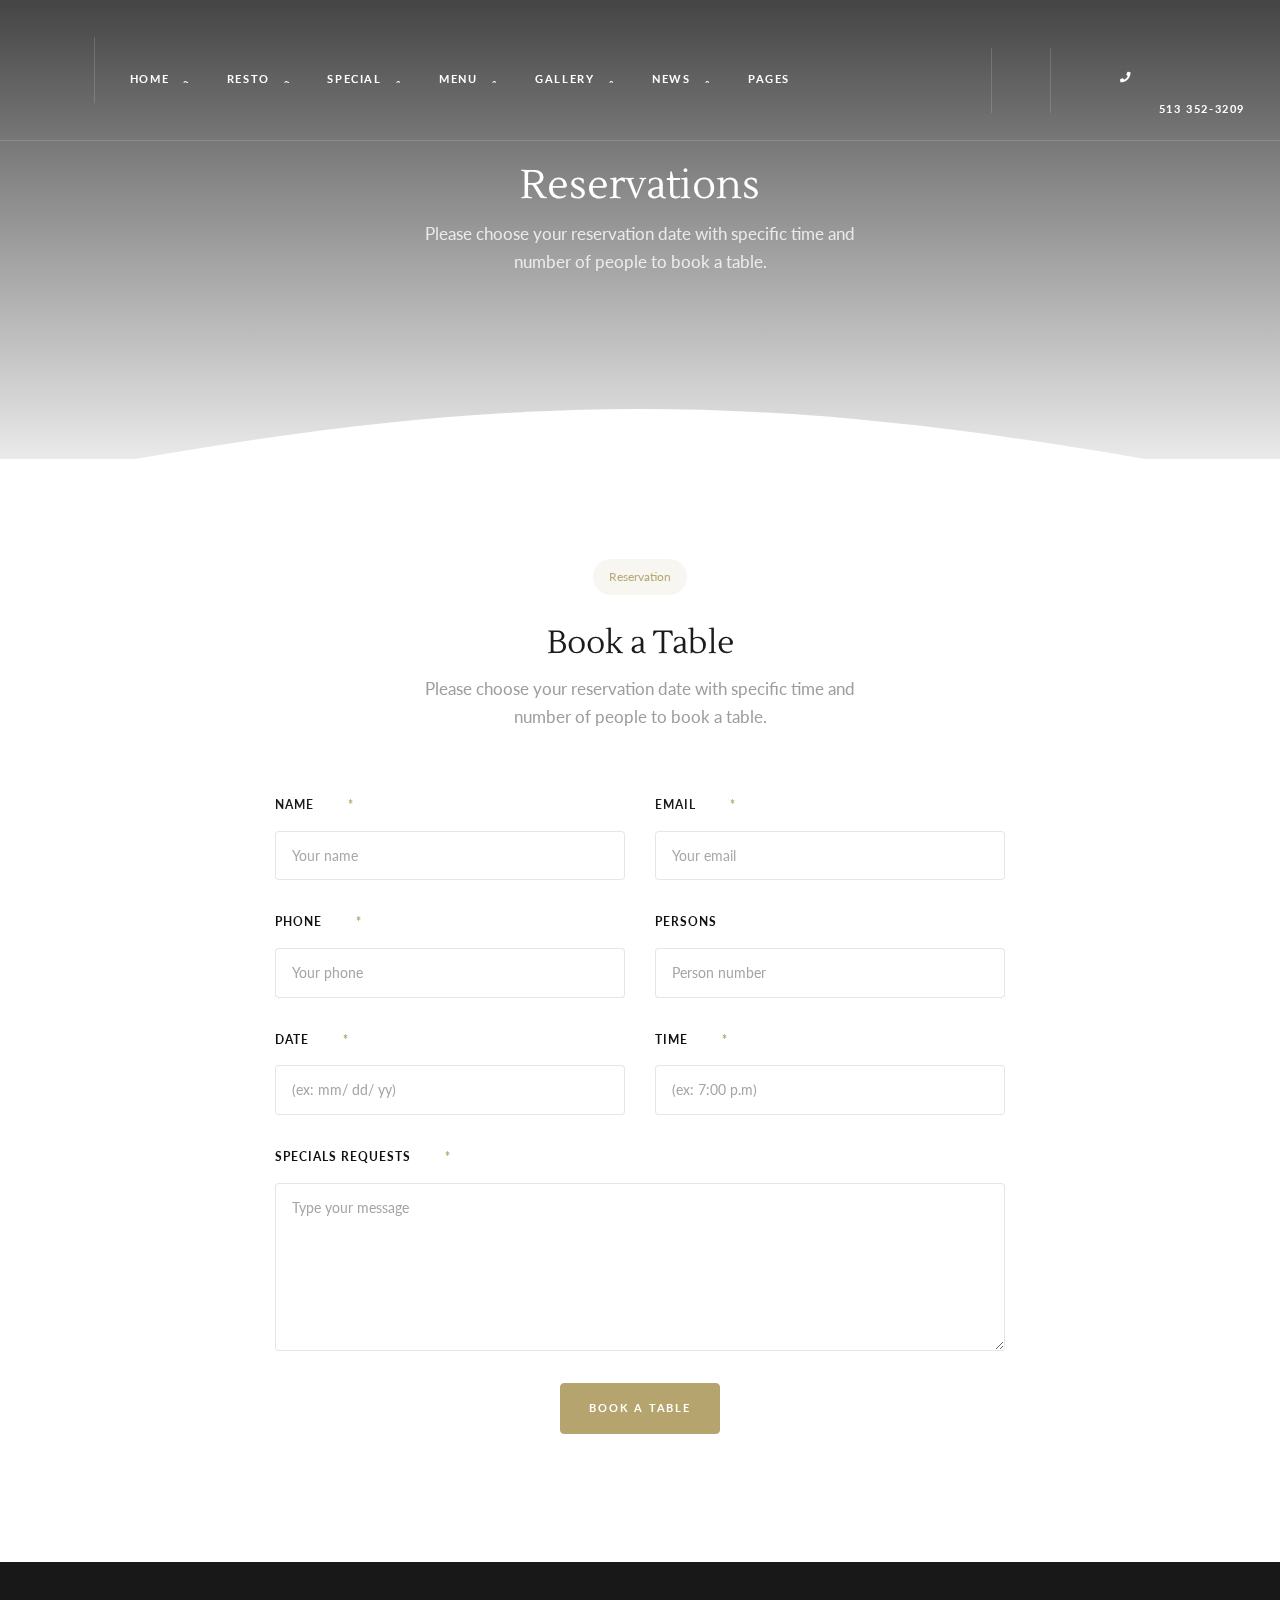
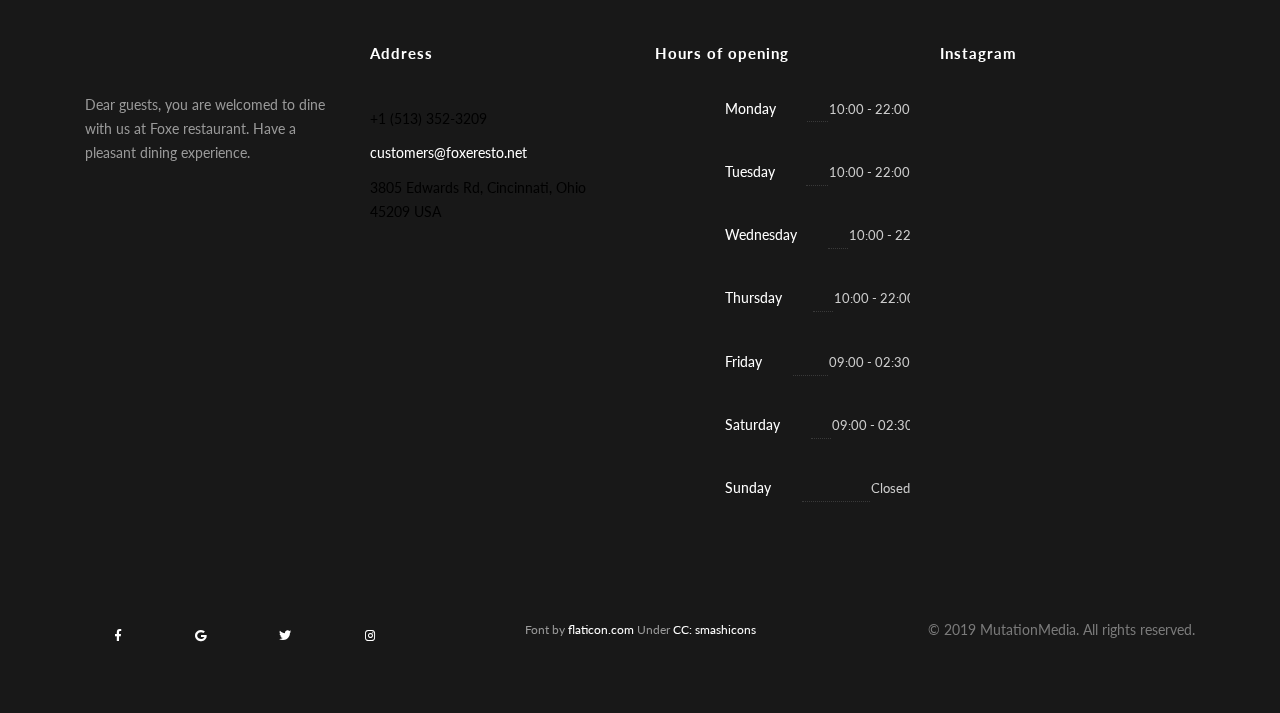
<file: reservation.html>
<!DOCTYPE html>
<html lang="en">
   <head>
      <!-- Metas -->
      <meta charset="utf-8">
      <title>Foxeresto - Restaurant Template</title>
      <meta name="description" content="">
      <meta name="viewport" content="width=device-width, initial-scale=1.0">
      <!-- Css -->
      <link href="css/bootstrap.css" rel="stylesheet" type="text/css" media="all"/>
      <link href="css/main.css" rel="stylesheet" type="text/css" media="all"/>
      <link rel="stylesheet" href="css/bootstrap-dropdownhover.min.css">
      <link href="css/flexslider.css" rel="stylesheet" type="text/css"  media="all" />
      <link href="css/magnific-popup.css" rel="stylesheet" type="text/css"  media="all" />
      <link href="css/fonts.css" rel="stylesheet" type="text/css"  media="all" />
      <link href="https://fonts.googleapis.com/css?family=Lustria" rel="stylesheet">
      <link href="https://fonts.googleapis.com/css?family=Lato:100,300,400,700,900" rel="stylesheet">
   </head>
   <body>
      <!-- Preloader -->
      <div class="loader">
         <!-- Preloader inner -->
         <div class="loader-inner">
            <svg width="120" height="220" viewbox="0 0 100 100" class="loading-spinner" version="1.1" xmlns="http://www.w3.org/2000/svg">
               <circle class="spinner" cx="50" cy="50" r="21" fill="#ffffff" stroke-width="3"/>
            </svg>
         </div>
         <!-- End preloader inner -->
      </div>
      <!-- End preloader-->
      <!--Wrapper-->
      <div class="wrapper">
         <!--Header-->
         <header class="header default">
            <div class="header-section">
               <!--Container-->
               <div class="container-fluid ">
                  <nav class="navbar navbar-expand-lg header-navbar ">
                     <a class=" navbar-brand navbar-logo" href="index.html">
                     <img class="mb-0 logo-light" src="assets/svg/logo-light.svg" alt="">
                     <img class="mb-0 logo-dark" src="assets/svg/logo-dark.svg" alt="">
                     </a>
                     <button class="navbar-toggler btn-navbar-toggler" type="button" data-toggle="collapse" data-target=".nav-menu" aria-expanded="true" aria-label="Toggle navigation">
                     <span class="fa fa-bars"></span>
                     </button>
                     <div class="nav-menu collapse navbar-collapse navbar-collapse justify-content-end py-0 ">
                        <ul class=" navbar-nav  header-navbar-nav">
                           <li><a class=" nav-link" href="index.html">Home</a></li>
                           <li><a class=" nav-link " href="index.html#about">Resto</a></li>
                           <li><a class=" nav-link " href="index.html#special">Special</a></li>
                           <li><a class=" nav-link " href="index.html#menu">Menu</a></li>
                           <li><a class=" nav-link " href="index.html#gallery">Gallery</a></li>
                           <li><a class=" nav-link " href="index.html#news">News</a></li>
                           <li class="dropdown">
                              <a href="#" class="nav-link dropdown-toggle"   data-toggle="dropdown" aria-haspopup="true" aria-expanded="true">
                              Pages<span class="dropdown-arrow ml-2">
                              </span>
                              </a>
                              <ul class="dropdown-menu">
                                 <li><a class="dropdown-item" href="blog-full.html">Blog</a></li>
                                 <li><a class="dropdown-item" href="blog-sidebar.html">Blog Sidebar</a></li>
                                 <li><a class="dropdown-item" href="blog-single.html">Blog Single</a></li>
                                 <li><a class="dropdown-item" href="contact.html">Contact</a></li>
                                 <li><a class="dropdown-item" href="reservation.html">Reservation</a></li>
                                 <li><a class="dropdown-item" href="menu-detailed.html">Menu Detailed</a></li>
                                 <li><a class="dropdown-item" href="gallery.html">Look Book</a></li>
                              </ul>
                           </li>
                           <li class="ml-lg-auto"><a class=" nav-link nav-divider"  href="index.html#reservation">
                              <img src="assets/svg/ring-bell-light.svg" alt="" class="max-width-xsm bell-light">
                              <img src="assets/svg/ring-bell-dark.svg" alt="" class="max-width-xsm bell-dark"></a>
                           </li>
                           <li><a class=" nav-link pr-0" href="index.html"><span class="fa fa-phone mr-3"></span>513 352-3209</a></li>
                        </ul>
                     </div>
                  </nav>
               </div>
               <!--End container-->
            </div>
         </header>
         <!--End header-->
         <!--Hero section-->
         <section class="hero jarallax gradient-overlay gradient-overlay-dark" >
            <img class="jarallax-img" src="assets/img/9.jpg" alt="">
            <!--Container-->
            <div class="container">
               <!--Row-->
               <div class="row justify-content-center">
                  <div class="col">
                     <div class=" text-center">
                        <h1 class=" font-alt text-white">Reservations</h1>
                        <p class="w-md-40 mb-0 mx-auto lead text-light">Please choose your reservation date with specific time and number of people to book a table.</p>
                     </div>
                  </div>
               </div>
               <!--End row-->
            </div>
            <!--End container-->
            <svg class="hero-svg" xmlns="http://www.w3.org/2000/svg" version="1.1" viewBox="0 0 100 100" preserveAspectRatio="none" width="100%" height="100">
               <path d="M0 100 C40 0 60 0 100 100 Z"></path>
            </svg>
         </section>
         <!--End hero section-->
         <!--Reservation section-->
         <section class="  spacer-one-bottom-lg spacer-one-top-md">
            <!--Container-->
            <div class="container">
               <!--Row-->
               <div class="row justify-content-center">
                  <div class="col">
                     <div class="mb-5 pb-5 text-center">
                        <span class="label-title mb-3">Reservation</span>
                        <h1 class="h2 font-alt">Book a Table</h1>
                        <p class="w-md-40 mb-0 mx-auto lead">Please choose your reservation date with specific time and number of people to book a table.</p>
                     </div>
                  </div>
               </div>
               <!--End row-->
            </div>
            <!--End container-->
            <!--Container-->
            <div class="container ">
               <!--Row-->
               <div class="row justify-content-center">
                  <div class="col-lg-8">
                     <form method="post">
                        <div class="row">
                           <div class="col-6 mb-5">
                              <label class="form-label">
                              Name
                              <span class="text-danger-alt">*</span>
                              </label>
                              <div class=" input-group form ">
                                 <input class="form-control " type="text" name="name" placeholder="Your name">
                              </div>
                           </div>
                           <div class="col-sm-6 mb-5">
                              <label class="form-label">
                              Email
                              <span class="text-danger-alt">*</span>
                              </label>
                              <div class=" input-group form">
                                 <input class="form-control " type="email" name="email" placeholder="Your email">
                              </div>
                           </div>
                           <div class="col-sm-6 mb-5">
                              <label class="form-label">
                              Phone
                              <span class="text-danger-alt">*</span>
                              </label>
                              <div class=" input-group form">
                                 <input class="form-control " type="text" name="phone" placeholder="Your phone">
                              </div>
                           </div>
                           <div class="col-sm-6 mb-5">
                              <label class="form-label">
                              Persons 
                              </label>
                              <div class=" input-group form">
                                 <input class="form-control " type="number" name="subject" placeholder="Person number">
                              </div>
                           </div>
                           <div class="col-sm-6 mb-5">
                              <label class="form-label">
                              Date
                              <span class="text-danger-alt">*</span>
                              </label>
                              <div class=" input-group form">
                                 <input class="form-control " type="text" name="date" placeholder="(ex: mm/ dd/ yy)">
                              </div>
                           </div>
                           <div class="col-sm-6 mb-5">
                              <label class="form-label">
                              Time
                              <span class="text-danger-alt">*</span>
                              </label>
                              <div class="input-group form">
                                 <input class="form-control " type="text" name="time" placeholder="(ex: 7:00 p.m)">
                              </div>
                           </div>
                           <div class="col-12">
                              <label class="form-label">
                              Specials Requests
                              <span class="text-danger-alt">*</span>
                              </label>
                              <div class=" input-group form mb-5">
                                 <textarea class="form-control " rows="6" name="text" placeholder="Type your message"></textarea>
                              </div>
                           </div>
                           <div class="col">
                              <div class="text-center">
                                 <button type="button" class="btn  btn-primary btn-wide ">Book a table</button>
                              </div>
                           </div>
                        </div>
                     </form>
                  </div>
               </div>
               <!--End row-->
            </div>
            <!--End container-->
         </section>
         <!--End reservation section-->
         <!--Footer-->
         <footer class="footer bg-dark spacer-one-top-md spacer-one-bottom-xs">
            <svg class="footer-svg" xmlns="http://www.w3.org/2000/svg" version="1.1" viewBox="0 0 100 100" preserveAspectRatio="none" width="100%" height="100">
               <path d="M0 100 C40 0 60 0 100 100 Z"></path>
            </svg>
            <!--Container-->
            <div class="container space-top-2 space-bottom-1">
               <!--row-->
               <div class="row justify-content-lg-start mb-5">
                  <div class="col-lg-3 col-sm-6 mb-5 mb-lg-0">
                     <a class="d-inline-block mb-3 footer-logo" href="index.html">
                     <img src="assets/svg/logo-light.svg" alt="">
                     </a>
                     <p class="font-size-14 ">Dear guests, you are welcomed to dine with us at Foxe restaurant. Have a pleasant dining experience.</p>
                     <img src="assets/img/signature.png" class="max-width-xlg" alt="">
                  </div>
                  <div class="col-6 col-sm-4 col-lg-3 mb-4">
                     <h3 class="h6 text-white mb-3  font-size-15">Address</h3>
                     <address>
                        <ul class="list-group list-group-flush list-group-borderless mb-0">
                           <li class="list-group-item">+1 (513) 352-3209 </li>
                           <li class="list-group-item">
                              <a href="mailto:customers@foxeresto.net">customers@foxeresto.net</a>
                           </li>
                           <li class="list-group-item">3805 Edwards Rd, Cincinnati, Ohio 45209 USA</li>
                        </ul>
                     </address>
                  </div>
                  <div class="col-sm-6 col-lg-3 mb-4">
                     <h3 class="h6 text-white mb-3  font-size-15">Hours of opening</h3>
                     <div class="opening-hours-container font-size-14 ">
                        <span class="opening-hours-holder-inner">
                        <span class="opening-hours-day-holder">
                        <span class="opening-hours-day">Monday</span>
                        </span>
                        <span class="opening-hours-line"></span>
                        <span class="opening-hours-time">10:00 - 22:00</span>
                        </span>
                     </div>
                     <div class="opening-hours-container font-size-14 ">
                        <span class="opening-hours-holder-inner">
                        <span class="opening-hours-day-holder">
                        <span class="opening-hours-day">Tuesday</span>
                        </span>
                        <span class="opening-hours-line"></span>
                        <span class="opening-hours-time">10:00 - 22:00</span>
                        </span>
                     </div>
                     <div class="opening-hours-container font-size-14 ">
                        <span class="opening-hours-holder-inner">
                        <span class="opening-hours-day-holder">
                        <span class="opening-hours-day">Wednesday</span>
                        </span>
                        <span class="opening-hours-line"></span>
                        <span class="opening-hours-time">10:00 - 22:00</span>
                        </span>
                     </div>
                     <div class="opening-hours-container font-size-14 ">
                        <span class="opening-hours-holder-inner">
                        <span class="opening-hours-day-holder">
                        <span class="opening-hours-day">Thursday</span>
                        </span>
                        <span class="opening-hours-line"></span>
                        <span class="opening-hours-time">10:00 - 22:00</span>
                        </span>
                     </div>
                     <div class="opening-hours-container font-size-14 ">
                        <span class="opening-hours-holder-inner">
                        <span class="opening-hours-day-holder">
                        <span class="opening-hours-day">Friday</span>
                        </span>
                        <span class="opening-hours-line"></span>
                        <span class="opening-hours-time">09:00 - 02:30</span>
                        </span>
                     </div>
                     <div class="opening-hours-container font-size-14 ">
                        <span class="opening-hours-holder-inner">
                        <span class="opening-hours-day-holder">
                        <span class="opening-hours-day">Saturday</span>
                        </span>
                        <span class="opening-hours-line"></span>
                        <span class="opening-hours-time">09:00 - 02:30</span>
                        </span>
                     </div>
                     <div class="opening-hours-container font-size-14 ">
                        <span class="opening-hours-holder-inner">
                        <span class="opening-hours-day-holder">
                        <span class="opening-hours-day">Sunday</span>
                        </span>
                        <span class="opening-hours-line"></span>
                        <span class="opening-hours-time">Closed</span>
                        </span>
                     </div>
                  </div>
                  <div class="col-sm-6 col-lg-3">
                     <h3 class="h6 text-white mb-3  font-size-15">Instagram</h3>
                     <ul class="instafeed-list list-inline mb-3" id="instafeed"></ul>
                  </div>
               </div>
               <!--End row-->
               <!--row-->
               <div class="row align-items-center">
                  <div class="col-sm-4 mb-3 mb-sm-0">
                     <ul class="list-inline mb-0">
                        <li class="list-inline-item mb-2 mb-lg-0 mr-1"><a class="social-icon" href="#"><span class="fab fa-facebook-f"></span></a></li>
                        <li class="list-inline-item mr-1"><a class="social-icon " href="#"><span class="fab fa-google"></span></a></li>
                        <li class="list-inline-item mr-1"><a class="social-icon " href="#"><span class="fab fa-twitter"></span></a></li>
                        <li class="list-inline-item"><a class="social-icon " href="#"><span class="fab fa-instagram"></span></a></li>
                     </ul>
                  </div>
                  <div class="col-sm-4 mb-3 mb-sm-0 text-sm-center"><p class="small mb-0  font-size-12">Font by <a  class="" href="https://www.flaticon.com">flaticon.com</a>
                      Under <a class="" href="http://creativecommons.org/licenses/by/3.0/">CC: </a><a class="" data-file="001-toast" href="https://www.flaticon.com/authors/smashicons ">smashicons</a>
                      </p>
</div>
                  <div class="col-sm-4 text-sm-right">
                     <p class="small  text-secondary  mb-0">&copy; 2019 MutationMedia. All rights reserved.</p>
                     
                  </div>
               </div>
               <!--End row-->
            </div>
            <!--End container-->
         </footer>
         <!--End footer-->
         <!--To the top-->
         <a class="scroll-to-top scroll" href="#wrapper"><span class=" fas fa-arrow-up top-icon "></span></a>  
         <!-- End to the top -->
      </div>
      <!-- End wrapper-->
      <!--Javascript--> 
      <script src="js/jquery-1.12.4.min.js" ></script>
      <script src="js/bootstrap.min.js"></script>
      <script src="js/bootstrap-dropdownhover.min.js"></script>
      <script src="js/jquery.flexslider-min.js"></script>
      <script src="js/smooth-scroll.js" ></script>
      <script src="js/jquery.magnific-popup.min.js" ></script>
      <script src="js/instafeed.min.js"></script>
      <script src="js/placeholders.min.js"></script>
      <script src="js/jarallax.min.js"></script>
      <script src="js/script.js"></script>
      <!-- Google analytics -->
      <!-- End google analytics -->
   </body>
</html>
</file>
<file: css/main.css>
/*

Foxebiz - Multipurpose html template
Copyright 2019  www.mutationmedia.net
Created by : mutationthemes

*/

/* Table of Content ==================================================

1.Preloader
2.Site wrapper
3.About
4.Reservation
5.Specials
6.Portfolio
7.Blog
8.Footer
9.Miscellaneous
10.Mediaqueries


/*Preloader*/

* {
    box-sizing: border-box;

}

.clearfix:after {
    content: ".";
    display: block;
    clear: both;
    visibility: hidden;
    line-height: 0;
    height: 0;
}



.clear {
   clear: both;
}

body *{
    overflow: hidden;
}

 .loader {
     background: #ffffff;
     bottom: 0;
     height: 100%;
     left: 0;
     position: fixed;
     right: 0;
     top: 0;
     width: 100%;
     z-index: 10000;
}
 .loader-inner {
     left: 0;
     position: absolute;
     top: 50%;
     width: 100%;
     text-align: center;
     transform: translateY(-50%);
     -webkit-transform: translateY(-50%);
     -moz-transform: translateY(-50%);
     -ms-transform: translateY(-50%);
     -o-transform: translateY(-50%);
}
 .loading-spinner {
     width: 6.5rem;
     height: 6.5rem;
     animation: spinner-rotate 2s ease-in-out infinite;
     -webkit-animation: spinner-rotate 2s ease-in-out infinite;
     -moz-animation: spinner-rotate 2s ease-in-out infinite;
     -ms-animation: spinner-rotate 2s ease-in-out infinite;
     -o-animation: spinner-rotate 2s ease-in-out infinite;
}
 .spinner {
     animation: spinner-color 8s ease-in-out infinite, spinner-dash 2s ease-in-out infinite;
     -webkit-animation: spinner-color 8s ease-in-out infinite, spinner-dash 2s ease-in-out infinite;
     -moz-animation: spinner-color 8s ease-in-out infinite, spinner-dash 2s ease-in-out infinite;
     -ms-animation: spinner-color 8s ease-in-out infinite, spinner-dash 2s ease-in-out infinite;
     -o-animation: spinner-color 8s ease-in-out infinite, spinner-dash 2s ease-in-out infinite;
     stroke-linecap: round;
}
 @keyframes spinner-rotate {
     100% {
         transform: rotate(360deg);
         -webkit-transform: rotate(360deg);
         -moz-transform: trotate(360deg);
         -ms-transform: rotate(360deg);
         -o-transform: rotate(360deg);
    }
}

@keyframes spinner-color {
    0%, 100% {
        stroke: #b5a46d;
    }
    20% {
        stroke: #a29260;
    }
    40% {
        stroke: #b5a46d;
    }
    60% {
        stroke: #a29260;
    }
    80% {
        stroke: #b5a46d;
    }


}
 @keyframes spinner-dash {
     0% {
         stroke-dasharray: 1, 200;
         stroke-dashoffset: 0;
    }
     50% {
         stroke-dasharray: 90, 200;
         stroke-dashoffset: -35px;
    }
     100% {
         stroke-dasharray: 90, 200;
         stroke-dashoffset: -125px;
    }
}
/*End preloader*/

/*Site wrapper*/

.wrapper {
    position: relative;
    background-color: #ffffff;
}
/*End site wrapper*/

/* Hero Section*/

.header {
    position: relative;
}


.inner-hero {
    bottom: 0;
    left: 0;
    position: absolute;
    right: 0;
    top: 0;
    height: 100%;
    z-index: 10;
}

.hero-content {
    color: #ffffff;
    position: relative;
    text-align: center;
    top: 50%;
    transform: translateY(-50%);
    -webkit-transform: translateY(-50%);
    -moz-transform: translateY(-50%);
    -ms-transform: translateY(-50%);
    -o-transform: translateY(-50%);
}

.hero-svg {
    position: absolute;
    z-index: 2;
    display: block;
    fill: #ffffff;
    bottom: -45px;
}

.navbar-expand-lg .navbar-logo  {
    width:5rem;
}
.header-navbar {
    padding:0;
}

.header-navbar .navbar-brand{
    padding-top: 1.2rem;
    padding-bottom: 1.2rem;
    padding-right: 1rem;
    border-right: 1px solid rgba(255, 255, 255, 0.15);
}



.navbar-expand-lg .navbar-nav .nav-link{
    color: #717171;
    position: relative;
    font-weight: 700;
    display: block;
    text-transform: uppercase;
    font-size: 10.5px;
    letter-spacing: .1rem;
}


.header-navbar-nav .dropdown-menu{
    border:none;
    box-shadow: none;
    border-top: 0;
    font-size: 0.875rem;
    min-width:14rem;
    border-radius: 0;
}

.header {
    background-color: #ffffff;
    position: fixed;
    width: 100%;
    z-index: 999;
    top: 0;
    left: 0;
}


.header .logo-light ,.header .bell-light {
    display: none;
}
.main-slider .slides li{

  padding-top: 25rem;
  padding-bottom: 12rem;
}
.header-navbar-nav .dropdown-item{
    color: #717171;
}

.header  .navbar-expand-lg .navbar-nav li:last-child .nav-link span{
  color: #111111;
}

.header-navbar-nav .dropdown-toggle, .header-navbar-nav .dropdown-menu a {
    cursor: pointer;
}
.header-navbar-nav .dropdown-item:hover, .header-navbar-nav .dropdown-item:focus{
    background-color: transparent;
}
.header-navbar-nav .dropdown-toggle:after {
    display: none;
}
.header-navbar-nav  .dropdown-arrow-inner {
    color: #5a5757;
   font-size: 0.75rem;
}

/* End hero Section*/

/* About*/

.card-gutters > .col, .card-gutters > [class*="col-"] {
    padding-right: 4px;
    padding-left: 4px;
}
.card-gutters {
    margin-right: -4px;
    margin-left: -4px;
}

/* End about*/

/* Reservation*/

 .reservation-card-container {
    position: relative;
    /* border: 1px solid rgba(0, 0, 0, .1); */
    display: table;
    height: 100%;
    /* text-align: center; */
    width: 100%;
}
.reservation-card .reservation-card-inner {
    display: table-cell;
    position: absolute;
    bottom: 0;
    vertical-align: bottom;
    width: 100%;
}
.no-gutters > .container-fluid > .row > .col, .no-gutters > .container-fluid > .row > [class*="col-"] {
    padding-right: 0;
    padding-left: 0;
}

/* End reservation*/

/* Specials*/

 .special .special-inner {
    position: relative;
    width: 100%;
    padding: 40px 45px;
}
.special .special-media {
    position: relative;
    overflow: hidden;
    width: 100%;
    min-height: 250px;
}
.special .special-media img {

    -o-object-fit: cover;
    object-fit: cover;
    -o-object-position: 50% 50%;
    object-position: 50% 50%;
    position: absolute;
    top: 0;
    left: 0;
    height: 100%;
    width: 100%;
}
.z-index-2{
  z-index: 2;
}

/* End specials*/


/*Menu*/

.menu-price {
    position: absolute;
    top: 2px;
    right: 0;
    font-size: .875rem;
    z-index: 2;
    background: #fff;
    padding-left: .125rem;
}
.dots-price {
    background-image: radial-gradient(circle closest-side, rgba(38, 38, 38, 0.3) 80%, #fff 10%);
    background-position: bottom;
    background-repeat: repeat-x;
    background-size: 2px 1px;
    display: block;
    height: 2px;
    margin: .957em 0;
    position: absolute;
    top: -2px;
    left: 0;
    right: 0;
    z-index: 1;
}
.nav-menu-tabs li a{
  padding-right: 1.175rem;
  padding-left: 1.175rem;
  text-transform: uppercase;
  font-size: .71875rem;

}
.nav-menu-tabs li:last-child a:before{
  content: none;
}
.nav-menu-tabs li a:before {
    content: "˜";
    display: block;
    position: absolute;
    bottom: -18px;
    right: -4px;
    font-size: 22px;
    font-weight: 300;
}

/*End menu*/


/* Portfolio*/
.grid-item , .grid-item img, .hover-effect,.hover-effect img{
    border-radius: 0;
}
/* End portfolio*/


/* Blog*/
.comments-list li:not(:last-child) .comment {
    margin-bottom: 1.5rem;
    overflow: hidden;
}
.comment + .comment {
    padding-left: 5%;
    margin-left: 5%;
    border-left: 5px solid #f9f5ec;
}
.form-label {
    display: block;
    font-size: 0.71875rem;
    font-weight: 700;
    color: #111111;
    text-transform: uppercase;
    letter-spacing: 0.0625rem;
}
/* End blog*/

/* Footer*/

.footer{
  position: relative;
  /* margin-top: 3.1rem;  */
}
.footer-svg {
    position: absolute;
    z-index: 2;
    display: block;
    fill: #181818;
    top: -55px;
}
.footer .footer-logo{
    width: 3.8rem;
}
.opening-hours-container {
    position: relative;
    display: inline-block;
    width: 100%;
    padding: 0.375rem 1.25rem;
    padding-left: 0;
}
.opening-hours-container .opening-hours-holder-inner .opening-hours-day-holder {
    padding-right: 1px;
}
.opening-hours-container .opening-hours-holder-inner .opening-hours-line {
    position: relative;
    width: 98%;
    bottom: 8px;
    border-bottom: 1px dotted #393939;
}
.opening-hours-container .opening-hours-holder-inner > * {
    display: table-cell;
    white-space: nowrap;
    -webkit-box-sizing: border-box;
    box-sizing: border-box;
}
.opening-hours-container .opening-hours-holder-inner .opening-hours-time {
    padding-left: 1px;
    color: #ccc;
    font-size: 0.8125rem;
}
ul.instafeed-list  {
    margin: 0 -4px;
    padding-top: 0.375rem;
}
ul.instafeed-list li {
    float: left;
    width: 33.333%;
    padding: 2px;
    margin: 0;
}
ul.instafeed-list li a{
  display: block;
  position: relative;
  overflow: hidden;
}

/* End footer*/

/*To the top*/

.scroll-to-top:not(.active) {
    opacity: 0;
    transform: translate3d(0, 20px, 0);
    -webkit-transform: translate3d(0, 20px, 0);
    -moz-transform: translate3d(0, 20px, 0);
    pointer-events: none;
}
.scroll-to-top.active:hover {
     transform: translate3d(0, -5px, 0);
     -webkit-transform: translate3d(0, -5px, 0);
     -moz-transform: translate3d(0, -5px, 0);
background-color: #a29260;
border-color: #9f8e59;
    color: #ffffff;
}
.scroll-to-top {
    position: fixed;
    width: 2.5rem;
    height: 2.5rem;
    background-color: #b5a46d;
    border:1px solid #b5a46d;
    text-align: center;
    right: 2.875rem;
    bottom: 3.6875rem;
    padding-top: .65rem;
    z-index: 100;
    color: #ffffff;
    font-size: 0.75rem;
    border-radius: 0.25rem;
}


/*End to the top*/

/*Miscellaneous*/

::-moz-selection {
    background: #b5a46d;
    color: #ffffff;
}
.background-img img {
     display: none;
}
 .background-img {
     width: 100%;
     height: 100%;
}
.background-img {
     background-attachment: scroll;
     background-clip: border-box;
     background-color: #ffffff;
     background-image: none;
     background-origin: padding-box;
     background-position: 50% 50% !important;
     background-repeat: repeat;
     background-size: cover !important;
     height: 100%;
     left: 0;
     position: absolute;
     top: 0;
     width: 100%;
     z-index: 0;
}
.background-img-hero {
    background-size: cover;
    background-repeat: no-repeat;
    background-position: top center;
}
 .gradient-overlay:before {

    background-repeat: repeat-x;
    position: absolute;
    top: 0;
    right: 0;
    bottom: 0;
    z-index: 0;
    width: 100%;
    height: 100%;
    content: "";
}
.gradient-overlay-dark:before {
    background-image: linear-gradient(to bottom, rgba(41, 41, 41, .9) 1%, rgba(41, 41, 41, .5) 50%, rgba(41, 41, 41, .1) 100%)
}
.max-width-xlg {
    max-width: 9rem;
}
.max-width-lg {
    max-width: 6rem;
}
.max-width-md {
    max-width: 3.5rem;
}
.max-width-sm {
    max-width: 2.5rem;
}
.max-width-xsm {
    max-width: 1.3rem;
    width: 1.45rem;
}
.avatar-md {
    width: 4rem;
    height:4rem;
}
.avatar-sm {
    width: 3rem;
    height: 3rem;
}
.avatar-lg{
    width: 7rem;
    height: 7rem;
}
.avatar-xs{
    width: 2rem;
    height: 2rem;
}
a,::before
{
    transition: all 0.3s ease 0s;
    -webkit-transition: all 0.3s ease 0s;
    -moz-transition: all 0.3s ease 0s;
    -ms-transition: all 0.3s ease 0s;
    -o-transition: all 0.3s ease 0s;
}
.shadow-lg {
  box-shadow: 0 0 40px rgba(38, 38, 38, 0.1) !important
}
.font-size-11-5 {
    font-size: .71875rem;
}
.font-size-12 {
    font-size: .75rem;
}
.font-size-13 {
    font-size:.8125rem;
}
.font-size-14 {
    font-size: .875rem;
}
.font-size-15 {
    font-size: .9375rem;
}
.font-size-75 {
    font-size: 75%;
}
.font-weight-100 {
    font-weight: 100;
}
.font-weight-300 {
    font-weight: 300;
}
.font-weight-400 {
    font-weight: 400;
}
.font-weight-500 {
    font-weight: 500;
}
.font-weight-600 {
    font-weight: 600;
}
.font-weight-700 {
    font-weight: 700;
}
.flex-fill {
    flex: 1 1 auto !important;
}
[class*="height-"] {
    display: flex;
}
[class*="height-"]:not(.align-items-initial) {
    align-items: center;
}

[class*="height-"][class*="container"] > .row {
    flex-grow: 1;
}
.btn-wide {
    min-width: 10rem;
}
a[data-toggle="tab"]:not([aria-selected="true"]) {
    color:#b5a46d;
}
a[data-toggle="tab"] {
    color: #a29260;
    transition: color .35s ease;
}
.form .form-icon {
    min-width: 3rem;
    font-size: 0.8125rem;
    position: relative;
}
.form .form-icon-inner {
    position: absolute;
    top: 50%;
    left: 50%;
    -webkit-transform: translate(-50%, -50%);
    transform: translate(-50%, -50%);
}
.social-icon {
    display: inline-block;
    vertical-align: middle;
    text-align: center;
    font-size: 1rem;
    transition: 0.3s ease-in-out;
    line-height: 2.2;
    color: #7a7a7a;
    background-color: transparent;
    font-size: 0.75rem;
    border-radius: 0.125rem;
    margin-right:10px;
}
.social-icon:hover{
   color: #ffffff;
}
.label-title {
    display: inline-block;
    font-weight: 400;
    font-size: 0.75rem;
    padding: 0.5rem 1rem;
    border-radius: 6.1875rem;
    color: #b5a46d;
    background-color: rgba(181, 164, 109, 0.1);
}
#service-label{
    /* background-color: rgba(181, 164, 109, 0); */
    font-size: 1rem;
    background-color: rgba(181, 164, 109, 0.059);
    /* margin-top: 30vh; */
    /* color: #f4c836; */
    color: #dcb269;
}

.hover-effect {
    position: relative;
    display: block;
    overflow: hidden;
}

.hover-effect-container {
  position: absolute;
  top: 50%;
  left: 50%;
  -webkit-transform: translate(-50%, -50%);
  transform: translate(-50%, -50%);
}
.hover-effect-icon-inner {
    position: absolute;
    top: 50%;
    left: 50%;
    -webkit-transform: translate(-50%, -50%);
    transform: translate(-50%, -50%);
}
.hover-effect:hover .hover-effect-icon {
    opacity: 1;
    -webkit-transform: scale(1);
    transform: scale(1);
}
.hover-effect-icon:hover, .media-lightbox-icon:focus {
    color: #fff;
}
.hover-effect-icon {
    display: inline-block;
    vertical-align: middle;
    text-align: center;
    color: #fff;
    background-color: #b5a46d;
    width: 2.25rem;
    height: 2.25rem;
    font-size: 0.75rem;
    border-radius: 50%;
    opacity: 0;
    transition: 0.4s;
    -webkit-transform: scale(0.7);
    transform: scale(0.7)
}
.hover-effect-icon-small{
    width: 1.75rem;
    height: 1.75rem;
    font-size: 0.6rem;

}
.btn-xs {
    font-size: 0.75rem;
    font-weight: 400;
    padding: 0.3125rem 0.9375rem;
    text-transform: none;
    letter-spacing: 0;
}
.btn-rounded {
    border-radius: 1.875rem;
}
.btn-beige {
    color: #b5a46d;
    background-color:#f9f5ec;
}
.btn-beige:hover {
    color: #ffffff;
    background-color: #b5a46d;
}
.btn-beige:not(:disabled):not(.disabled):active, .btn-beige:not(:disabled):not(.disabled).active,
.show > .btn-beige.dropdown-toggle {
 color: #ffffff;
    background-color: #b5a46d;

}
section,
.section {
    position: relative;
    overflow: hidden;
    width: 100%;
}
.spacer-lg {
    padding-top: 9rem;
    padding-bottom: 9rem;
}
.spacer-xlg {
    padding-top: 8rem;
    padding-bottom:8rem;
}
.spacer-xlg-alt {
    padding-top: 11rem;
    padding-bottom:8rem;
}
section.hero {
    padding-top: 11rem;
    padding-bottom:9rem;
}

div[class*="col-"].spacer-one-bottom-lg, .spacer-one-bottom-lg{
    padding-bottom: 8rem;
}
div[class*="col-"].spacer-one-top-lg, .spacer-one-top-lg{
    padding-top: 8rem;
}
div[class*="col-"].spacer-double-lg, .spacer-double-lg {
    padding-top: 6rem;
    padding-bottom: 6rem;
}
div[class*="col-"].spacer-one-bottom-md, .spacer-one-bottom-md{
    padding-bottom: 5rem;
}
div[class*="col-"].spacer-one-top-md, .spacer-one-top-md{
    padding-top: 5rem;
}
div[class*="col-"].spacer-double-md, .spacer-double-md {
    padding-top: 5rem;
    padding-bottom:5rem;
}
div[class*="col-"].spacer-one-bottom-sm, .spacer-one-bottom-sm{
    padding-bottom: 4rem;
}
div[class*="col-"].spacer-one-top-sm, .spacer-one-top-sm{
    padding-top: 4rem;
}
div[class*="col-"].spacer-double-sm, .spacer-double-sm {
    padding-top: 4rem;
    padding-bottom: 4rem;
}
div[class*="col-"].spacer-one-bottom-xs, .spacer-one-bottom-xs{
    padding-bottom: 2rem;
}
div[class*="col-"].spacer-one-top-xs, .spacer-one-top-xs{
    padding-top: 2rem;
}
div[class*="col-"].spacer-double-xs, .spacer-double-xs {
    padding-top: 2rem;
    padding-bottom: 2rem;
}
div[class*="col-"].spacer-one-bottom-xxs, .spacer-one-bottom-xxs{
    padding-bottom: 1.5rem;
}
div[class*="col-"].spacer-one-top-xxs, .spacer-one-top-xxs{
    padding-top: 1.5rem;
}
div[class*="col-"].spacer-double-xxs, .spacer-double-xxs {
    padding-top: 1.5rem;
    padding-bottom: 1.5rem;
}
.bg-gray{
    background-color: #fafafa;
}
.text-light-green {
    color: #a29260 !important;
}
.border-light{
  border: 1px solid ;
}
.letter-spacing-small{
  letter-spacing: 0.0625rem;
}

.letter-spacing-medium{
  letter-spacing: 0.1rem;
}
.font-alt{
  font-family: 'Lustria', serif;
}
.divider-border {
    width: 90px;
    height: 2px;
    background-color: #b5a46d;
}
.text-light-30 {
    color: rgba(255,255,255,.30) !important;
}

.list-group {
    list-style: none;
}
h1 > a, h2 > a, h3 > a, h4 > a, h5 > a, h6 > a, .h1 > a, .h2 > a, .h3 > a, .h4 > a, .h5 > a, .h6 > a {
    color: #111111;
}
h1 > a:hover, h2 > a:hover, h3 > a:hover, h4 > a:hover, h5 > a:hover, h6 > a:hover, .h1 > a:hover, .h2 > a:hover, .h3 > a:hover, .h4 > a:hover, .h5 > a:hover, .h6 > a:hover {

    color: #b5a46d;
}
.radius-0{
  border-radius: 0;
}
.textarea{
  resize: none;
}
.btn-social[href]:hover, .btn-social[href]:focus, .btn-social[href]:active,
 .btn-social[href].active, .btn-social[type]:hover, .btn-social[type]:focus, .btn-social[type]:active, .btn-social[type].active {
    color: #fff;
    background: #b5a46d;
}
.btn-social {
    position: relative;
    line-height: 0;
    font-size: 0.875rem;
    width: 2.3125rem;
    height: 2.3125rem;
    padding: 0;
    color: #999;
}
.btn-social-inner {
    position: absolute;
    top: 50%;
    left: 50%;
    -webkit-transform: translate(-50%, -50%);
    transform: translate(-50%, -50%);
}
.jarallax {
    position: relative;
    z-index: 0;
    height: 51vh;
}
.jarallax > .jarallax-img {
    position: absolute;
    object-fit: cover;
    font-family: 'object-fit: cover;';
    top: 0;
    left: 0;
    width: 100%;
    height: 100%;
    z-index: -1;
}
.height-vh-100 {
    height: 100vh;
}
.height-vh-20{
  min-height: 20vh;
}
.flex-grow {
    flex-grow: 3;
}
.card-article-large {
    overflow: hidden;
}
.card-article-large .card-img-display {
    height: 100%;
    object-fit: cover;
}
.badge .badge-icon {
    height: 8px;
    margin-right: 2px;
}
.circle-divider{
  padding: 0 .7375rem;
  font-size: 1.225rem;
  position: relative;
  top: 1px;
}
/*End Miscellaneous*/

/*Mediaqueries*/
.btn-navbar-toggler{
    margin-top: 1.375rem;
    margin-bottom: 1.375rem;
    margin-top: 1rem;
    margin-bottom: 1rem;
    padding: 10px 13px;
    color: #111111;
    font-size: 1rem;
}
@media (max-width: 991px) {
  .navbar-expand-lg .btn-nav {
    padding-top: 1rem;
    padding-bottom: 1.375rem;
}
.font-size-md{
  font-size: 3rem;
}
}
@media (max-width: 991.98px) {
.header-navbar {
    padding:0;
    max-height: 100vh;
    overflow-y: scroll;
}
   .footer{
  margin-top: 1.9rem;
}
.display-4{
  font-size: 3rem;
}
}
@media (min-width: 992px) {
.footer-svg {
    top: -75px;
}
.hero-svg {
    bottom: -25px;
}
.spacer-xlg {
    padding-top: 12rem;
    padding-bottom: 12rem;
}
.spacer-xlg-alt {
    padding-top: 12rem;
    padding-bottom: 12rem;
}

.header {
    position: absolute;
    left: 0;
    right: 0;
    top: 0;
    width: 100%;
    z-index: 1040;
    background-color: transparent;
}
.header  .logo-light ,.header .bell-light {
    display: block;
}
.header .navbar-expand-lg .navbar-nav .nav-link{
  color: #ffffff;
}
.header .header-navbar .navbar-brand, .header .navbar-expand-lg .navbar-nav .nav-link.nav-divider{
  border-color:rgba(255, 255, 255, 0.15);
}
.header.switched-header {
    background-color: #ffffff;
    left: 0;
    position: fixed;
    top: 0;
    width: 100%;
    z-index: 999;
}
.header  .navbar-expand-lg .navbar-nav li:last-child .nav-link span{
  color: #ffffff;
}
.header-section{
  border-bottom: 1px solid rgba(255, 255, 255, 0.15);
}
.header .logo-dark, .header .bell-dark {
    display: none
}
.header.switched-header .logo-dark, .header.switched-header .bell-dark {
    display: block;
}
.header.switched-header .logo-light ,.header.switched-header .bell-light {
    display: none;
}
.header.switched-header .header-navbar .navbar-brand, .header.switched-header .navbar-expand-lg .navbar-nav .nav-link.nav-divider{
  border-color:rgba(0, 0, 0, .1);
}
.header.switched-header .navbar-expand-lg .navbar-nav .nav-link{
  color: #717171;
}
.header.switched-header .navbar-expand-lg .navbar-nav li:last-child .nav-link span{
  color: #111111;
}
.header.switched-header .header-section{
  border-color: rgba(0, 0, 0, .1);
}
.navbar-expand-lg .navbar-nav .nav-link.nav-divider{
    border-left: 1px solid rgba(255, 255, 255, 0.15);
    border-right: 1px solid rgba(255, 255, 255, 0.15);
}
.navbar-expand-lg .navbar-nav li:nth-last-child(-n+3) .nav-link:before{
  content: none;
}
.navbar-expand-lg .navbar-nav .nav-link:before {
    content: "˜";
    display: block;
    position: absolute;
    bottom: 5px;
    right: -5px;
    font-size: 22px;
    font-weight: 300;
}
.header-navbar-nav .dropdown-menu{
    border:1px solid rgba(0, 0, 0, 0.1);
    box-shadow: 0 10px 40px 0px rgba(38, 38, 38, 0.1);
    border-top: 0;
    padding:1rem 0;
    font-size: 0.875rem;
    min-width:14rem;
    border-radius: 0;
}
.header-navbar-nav .dropdown-item{
    color: #717171;
    padding: .4rem 1.75rem;
}
.header-navbar-nav .dropdown-menu{
    margin-top: 3px;
}
.navbar-expand-lg {
    -ms-flex-wrap: wrap;
        flex-wrap: wrap;
}
.navbar-expand-lg .btn-nav {
    padding-left: 1rem;
}
.navbar-expand-lg .header-navbar-nav {
    -ms-flex-align: center;
        align-items: center;
    padding-top: 0;
    padding-bottom: 0;
    margin-left: 0;
    width: 100%;
}
.navbar-expand-lg .header-navbar-nav .nav-link {
    padding-top: 1.375rem;
    padding-bottom: 1.375rem;
    padding-right: 1.175rem;
    padding-left:1.175rem;
}
section.hero {
    padding-top: 10rem;
    padding-bottom:12rem;
}
.main-slider .slides li{
  height: 100vh;
}
.vertical-divider {
    position: relative;
}
.vertical-divider:after {
    position: absolute;
    top: 0;
    right: 0;
    height: 100%;
    border-right: 1px solid #e3e3e3;
    content: "";
 }
}
@media (max-width: 767.98px) {
   .footer{
  margin-top: 1.9rem;
}
}
@media(min-width:768px){
  .flex-md-row {
    flex-direction: row !important;
}
.card-article-large {
    min-height: 16rem;
}
.card-article-large .card-img-top {
    border-radius: 0.25rem 0 0 0.25rem;
 }

}
@media (max-width: 575px) {

.comments-list li:last-child, .comments-list li{
    padding-right: 0;
    padding-left: 0;
}
.display-3{
    font-size: 3.5rem;
  }
.display-4{
    font-size: 2.5rem;
}

h1, .h1{
    font-size: 2rem;
}

h2, .h2{
    font-size: 1.875rem
}
.footer{
  margin-top: 1.9rem;
}
}
/*End mediaqueries*/


#image1{
    height: 40vh;
    width: 27vh;
}

#image2{
    height: 29vh;
}

#image3{
    height: 28vh;
    width: 23vw;
}

#image4{
    height: 40vh;
    width: 30vh;
}

/* .hi{
    height: 500px;
    border: 5px solid black;

} */





.service-block1{
    background: linear-gradient(rgba(33, 33, 33, 0.4), rgba(33, 33, 33, 0.4)),url('Peanut-Butter-and-Jelly.jpg');
    background-repeat: no-repeat;
    background-size: cover;
    background-position: 100%;
    z-index: 0;
    /* overflow: hidden;
    transition: transform 5s, filter 3s ease-in-out; */

}
/* .service-block1:hover{
    filter: brightness(100%);
    transform: scale(1.2);
} */


.service-section{
    width: 100%;
    height: 100%;
}

#service-image{
    max-height: 70vh
}

#service-h2{
    padding-right: 6rem;
    /* font-size: 2.3rem; */
    color: white;
}

/* #service-link1{
    display: block;
    z-index: 5;
} */

.img-hover-zoom {
    /* height: 300px; [1.1] Set it as per your need */
    overflow: hidden; /* [1.2] Hide the overflowing of child elements */
  }

  /* [2] Transition property for smooth transformation of images */
  /* .img-hover-zoom img {
    transition: transform .5s ease;
  } */

  /* [3] Finally, transforming the image when container gets hovered */
  /* .img-hover-zoom:hover img {
    transform: scale(1.5);
  } */

  .img-hover-zoom--slowmo img {
    /* transform-origin: 50% 65%; */
    transition: transform 5s, filter 3s ease-in-out;
    /* filter: brightness(150%); */
  }

  /* The Transformation */
  .img-hover-zoom--slowmo:hover img {
    filter: brightness(100%);
    transform: scale(1.2);
  }

  /* .service-zoom{
    overflow: hidden;
    transition: transform 5s, filter 3s ease-in-out;
  } */

  /* .service-zoom:hover{
    filter: brightness(100%);
    transform: scale(1.2);
  } */

  .contianer-relative{
    position: relative;
   }

  .content-center-text-absolute{
    position: absolute;
    text-align: left;
    width: 100%;
    height: 0%;
    margin: auto;
    /* top: 10px;
    left: 0; */
    bottom:110px;
    /* right: 0; */
    z-index: 51;
  }

  .hello-row{
      padding-bottom: 100px;
  }

  .contianer-relative img{
      width:500px;
      height: 500px;
  }

  .service-block2{
    position: relative;

}

.img-hover-zoom--blur img {
    transition: transform 1s, filter 2s ease-in-out;
    filter: blur(2px);
    transform: scale(1.2);
  }

  /* The Transformation */
  .img-hover-zoom--blur:hover img {
    filter: blur(0);
    transform: scale(1);
  }

  * {
    box-sizing: border-box;
  }

  /* Clear fix hack */
  .clearfix:after {
       content: ".";
       display: block;
       clear: both;
       visibility: hidden;
       line-height: 0;
       height: 0;
  }

  .clear {
  	clear: both;
  }

  /******************************************
  /* BASE STYLES
  /*******************************************/

  body {
  background: grey;

  }


  /******************************************
  /* LAYOUT
  /*******************************************/
  header {

  }

  footer {

  }

  /******************************************
  /* ADDITIONAL STYLES
  /*******************************************/

  a{
    color: white;
  }
  #first{
    display: flex;
    flex-direction: row;

  }
  span{
    z-index: 5;
    margin: 20px;
    padding: 10px;
    cursor: pointer;
    color: white;
  }
  h1{
    text-align: center;
    flex: 2;
    color: Black;
  }
  ul{
    margin-top: 20px;
    display: flex;
    flex-direction: row;
  }
  ul li{
    list-style: none;
    margin-right: 20px;
    color: Black;
  }

  #box{
    /* padding: 0 10vh; */
    height:100vh;
    width: 100vw;
    background:black;
    /* margin:0 auto; */
    /* margin-top:3%; */
    overflow:hidden;
    /* transition: height 1s ease;
    transition-delay: 0.2s; */
    position: fixed;
    /* visibility: visible; */
    left: 0;
    right: 0;
    bottom: 0;
    z-index: -1;
  }

  #box::before{
    content: '';
    display: block;
    color: black;
    /* height: 15vh; */
  }

  #box.hidden{
    height: 0 !important;
    /* visibility: hidden; */
  }

  #example{
    background: red;
    padding: 50px;
    margin: 30px;
  }

  #box  ul{
    flex-direction: column;
  }

  #box  ul li{
    margin-bottom: 5vh;
  }

  #box  ul li a{
    text-decoration: none;
    font-size: 2rem;
    transition: all 0.3s ease;
    /* transition-delay: 0.1s; */
  }

  #box  ul li a:hover{
    color: goldenrod;
  }

  #container{
    position: relative;
    width: 100%;
    top: 0;
    z-index: -1;
  }

  img{
    width: 100%;
    height: 100%;
    opacity: 0;
    transition: opacity 1s ease-in-out;
    transition-delay: 2s;
  }

  .innerImage{
    opacity: 0;
    position: absolute;
    top: 0;
    left: 0;
    right: 0;
  }

  #container::after{
    content: '';
    position: absolute;
    background: rgba(0, 0, 0, 0.578);
    width: 100%;
    height:100%;
    top: 0;
    left: 0;
    right: 0;
  }

  #mainImage.view{
    opacity: 1;
  }
  /* #menuContent.view{
    opacity: 0;
  } */

  .innerImage.view{
    opacity: 1;
  }

  #menuContent{
    position: fixed;
    bottom: 25vh;
    left: 16vw;
    z-index: 6;
    opacity: 0;
    /* transition: opacity 2s ease-in-out;
    transition-delay: 2s; */
  }

  #menuContent.close{
    opacity: 1;
  }

  /* #mainImage.close{
    opacity: 1;
  } */


  /* #menu {
    background-color: transparent;
    border: none;
    cursor: pointer;
    display: flex;
    padding: 0;
    margin-top: 2vh;
  }
  .line {
    fill: none;
    stroke: white;
    stroke-width: 6;
    transition: stroke-dasharray 600ms cubic-bezier(0.4, 0, 0.2, 1),
      stroke-dashoffset 600ms cubic-bezier(0.4, 0, 0.2, 1);
  }
  .line1 {
    stroke-dasharray: 60 207;
    stroke-width: 6;
  }
  .line2 {
    stroke-dasharray: 60 60;
    stroke-width: 6;
  }
  .line3 {
    stroke-dasharray: 60 207;
    stroke-width: 6;
  }
  .opened .line1 {
    stroke-dasharray: 90 207;
    stroke-dashoffset: -134;
    stroke-width: 6;
  }
  .opened .line2 {
    stroke-dasharray: 1 60;
    stroke-dashoffset: -30;
    stroke-width: 6;
  }
  .opened .line3 {
    stroke-dasharray: 90 207;
    stroke-dashoffset: -134;
    stroke-width: 6;
  } */

/*
  .card-img{
      max-height: 39vh;
      max-width: 39vh;
      height: 272px;
      width: 272px;
  } */
</file>
